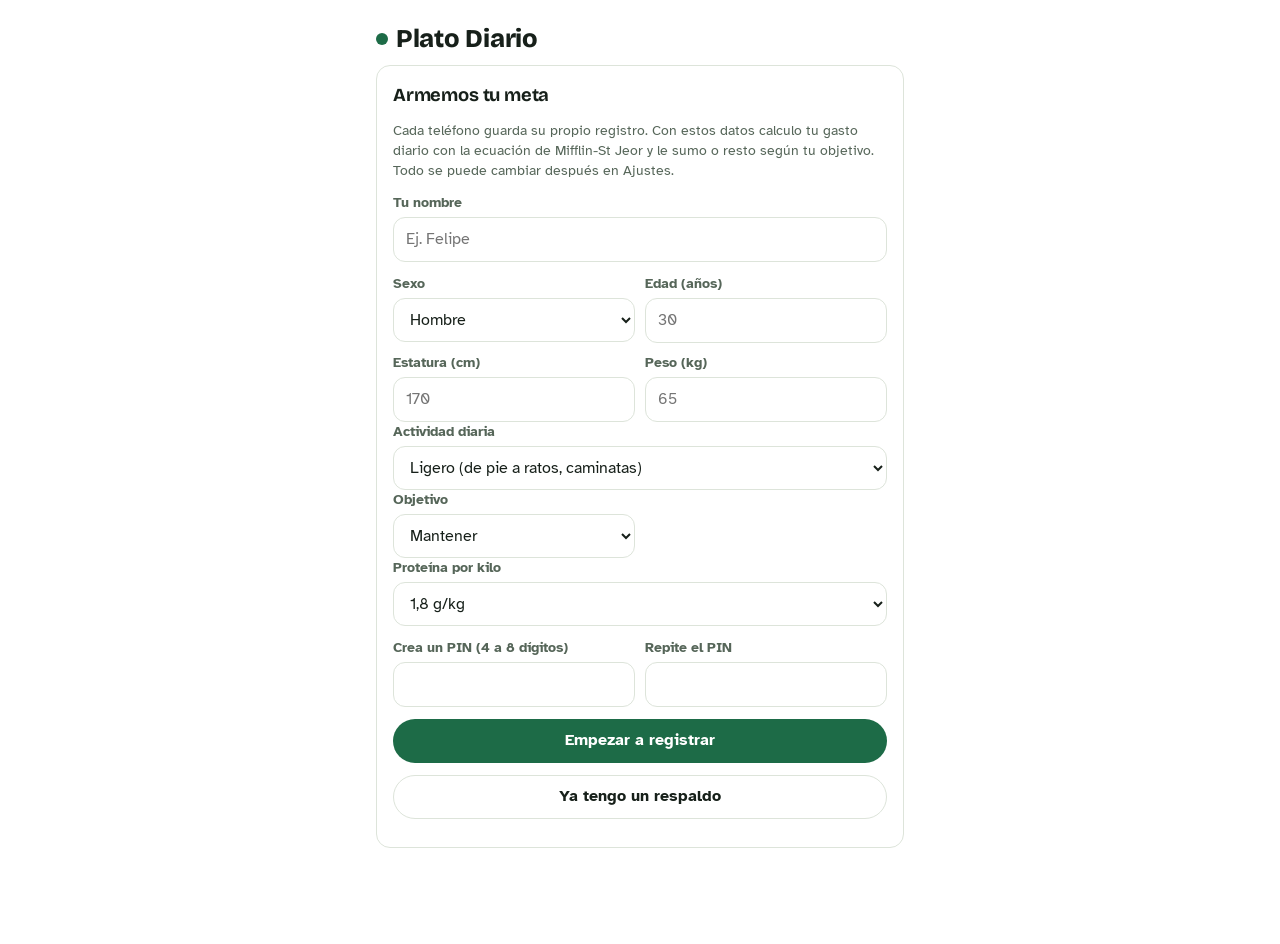
<file: index.html>
<!doctype html>
<html lang="es-CL">
<head>
<meta charset="utf-8">
<meta name="viewport" content="width=device-width,initial-scale=1,viewport-fit=cover">
<title>Plato Diario</title>
<meta name="description" content="Registro diario de comidas, calorías y proteína, con balance según las Guías Alimentarias chilenas.">
<meta name="theme-color" content="#ffffff">
<meta name="color-scheme" content="light only">
<meta name="apple-mobile-web-app-capable" content="yes">
<meta name="mobile-web-app-capable" content="yes">
<meta name="apple-mobile-web-app-title" content="Plato Diario">
<meta name="apple-mobile-web-app-status-bar-style" content="default">
<meta name="format-detection" content="telephone=no">
<link rel="manifest" href="manifest.json">
<link rel="apple-touch-icon" href="icon-180.png">
<link rel="icon" type="image/png" href="icon-192.png">
<link rel="preconnect" href="https://fonts.googleapis.com">
<link rel="preconnect" href="https://fonts.gstatic.com" crossorigin>
<link rel="stylesheet" href="https://fonts.googleapis.com/css2?family=Bricolage+Grotesque:opsz,wght@12..96,500;12..96,700;12..96,800&family=Atkinson+Hyperlegible:wght@400;700&display=swap">
<style>
html{-webkit-tap-highlight-color:transparent}
body{margin:0}
:root{padding-top:env(safe-area-inset-top,0px)}
img{max-width:100%}

/* Layout: una columna tipo libreta de feria, angosta (máx 560px), anillo de calorías arriba, comidas por tiempo chileno, barra de pestañas fija abajo */
:root{
  --bg:#ffffff; --surface:#ffffff; --surface-2:#f0f3ee; --ink:#17201a; --muted:#566659; --line:#dde4da; color-scheme:light;
  --accent:#1d6b47; --accent-ink:#ffffff; --accent-soft:#e3f1e8;
  --prot:#a8345b; --carb:#b07a12; --fat:#5f7d17; --veg:#21804f; --fruit:#cc6a12; --water:#256fa6; --dairy:#6a5aa8;
  --ok:#21804f; --warn:#a5560f; --bad:#b3261e;
  --display:"Bricolage Grotesque","Atkinson Hyperlegible",system-ui,-apple-system,"Segoe UI",sans-serif;
  --body:"Atkinson Hyperlegible",system-ui,-apple-system,"Segoe UI",Roboto,sans-serif;
  --r:14px;
}
*{box-sizing:border-box}
[hidden]{display:none!important}
body{background:var(--bg);color:var(--ink);font-family:var(--body);font-size:16px;line-height:1.45;-webkit-text-size-adjust:100%}
body::before{content:"";position:fixed;inset:0 0 auto;height:env(safe-area-inset-top,0px);z-index:10;background:var(--bg)}
.wrap{max-width:560px;margin:0 auto;padding-left:max(16px,env(safe-area-inset-left,0px));padding-right:max(16px,env(safe-area-inset-right,0px));padding-block:12px calc(96px + env(safe-area-inset-bottom,0px))}
h1,h2,h3{font-family:var(--display);margin:0;text-wrap:balance;letter-spacing:-.01em}
h1{font-size:1.6rem;font-weight:800}
h2{font-size:1.15rem;font-weight:700}
h3{font-size:1rem;font-weight:700}
p{margin:0}
.num{font-variant-numeric:tabular-nums}
.muted{color:var(--muted)}
.small{font-size:.86rem}
.label{font-size:.72rem;text-transform:uppercase;letter-spacing:.08em;color:var(--muted);font-weight:700}
.stack{display:flex;flex-direction:column;gap:12px}
.row{display:flex;align-items:center;gap:8px;flex-wrap:wrap}
.between{justify-content:space-between}
.card{background:var(--surface);border:1px solid var(--line);border-radius:var(--r);padding:16px;min-width:0}
.sec{display:flex;flex-direction:column;gap:10px;min-width:0}
button,input,select,textarea{font:inherit;color:inherit}
button{cursor:pointer;border:0;background:none}
:focus-visible{outline:3px solid var(--accent);outline-offset:2px;border-radius:8px}
.btn{display:inline-flex;align-items:center;justify-content:center;gap:6px;min-height:44px;padding:0 16px;border-radius:999px;font-weight:700;background:var(--surface-2);color:var(--ink)}
.btn.pri{background:var(--accent);color:var(--accent-ink)}
.btn.ghost{background:transparent;border:1px solid var(--line)}
.btn.sm{min-height:34px;padding:0 12px;font-size:.88rem}
.btn.danger{background:transparent;border:1px solid var(--bad);color:var(--bad)}
.btn:disabled{opacity:.5;cursor:default}
.iconbtn{width:40px;height:40px;border-radius:999px;display:inline-flex;align-items:center;justify-content:center;background:var(--surface-2);font-size:1.15rem;font-weight:700;flex:none}
input[type=text],input[type=number],input[type=password],input[type=date],select,textarea{width:100%;min-height:44px;border:1px solid var(--line);border-radius:12px;background:var(--surface);padding:10px 12px}
textarea{resize:vertical;min-height:84px}
.field{display:flex;flex-direction:column;gap:4px;min-width:0}
.field label{font-size:.86rem;color:var(--muted);font-weight:700}
.grid2{display:grid;grid-template-columns:1fr 1fr;gap:10px}
.grid3{display:grid;grid-template-columns:repeat(3,1fr);gap:8px}
@media (max-width:380px){.grid2{grid-template-columns:1fr}}

/* encabezado */
.top{position:sticky;top:env(safe-area-inset-top,0px);z-index:5;background:var(--bg);padding-block:8px;display:flex;align-items:center;justify-content:space-between;gap:8px}
.brand{display:flex;align-items:baseline;gap:8px}
.brand .dot{width:12px;height:12px;border-radius:50%;background:var(--accent);display:inline-block;transform:translateY(-2px)}
.sync{font-size:.74rem;color:var(--muted);text-align:right;max-width:46%}
.brand h1{white-space:nowrap}
.daynav{display:flex;align-items:center;justify-content:space-between;gap:8px}
.daynav .d{font-family:var(--display);font-weight:700;font-size:1.05rem;text-align:center;flex:1}

/* anillo */
.hero{display:grid;grid-template-columns:150px 1fr;gap:16px;align-items:center}
@media (max-width:380px){.hero{grid-template-columns:1fr;justify-items:center}}
.ring{position:relative;width:150px;height:150px}
.ring svg{width:150px;height:150px;transform:rotate(-90deg)}
.ring .c{position:absolute;inset:0;display:flex;flex-direction:column;align-items:center;justify-content:center;text-align:center}
.ring .big{font-family:var(--display);font-size:2rem;font-weight:800;line-height:1}
.macros{display:flex;flex-direction:column;gap:10px;width:100%;min-width:0}
.bar{display:flex;flex-direction:column;gap:3px}
.bar .t{display:flex;justify-content:space-between;font-size:.88rem;gap:8px}
.bar .t span{white-space:nowrap}
.bar .t b{font-weight:700}
.track{height:9px;border-radius:99px;background:var(--surface-2);overflow:hidden}
.fill{height:100%;border-radius:99px;width:0;transition:width .4s ease}
@media (prefers-reduced-motion:reduce){.fill{transition:none}}

/* chips de balance */
.chips{display:flex;flex-wrap:wrap;gap:6px}
.chip{display:inline-flex;align-items:center;gap:6px;padding:6px 10px;border-radius:999px;font-size:.84rem;font-weight:700;background:var(--surface-2);color:var(--ink);border:1px solid transparent}
.chip.ok{background:var(--accent-soft);color:var(--ok)}
.chip .pip{width:8px;height:8px;border-radius:50%;background:currentColor;opacity:.8}
.chip.btnchip{border-color:var(--line);background:var(--surface)}

/* registro */
.composer textarea{border-width:2px}
.composer textarea:focus{border-color:var(--accent)}
.examples{display:flex;gap:6px;flex-wrap:wrap}
.preview{border:2px dashed var(--accent);border-radius:var(--r);padding:12px;display:flex;flex-direction:column;gap:10px;background:var(--surface)}
.pitem{display:grid;grid-template-columns:1fr auto;gap:6px 10px;align-items:center;padding-bottom:10px;border-bottom:1px solid var(--line)}
.pitem:last-of-type{border-bottom:0;padding-bottom:0}
.pitem .nm{font-weight:700;min-width:0}
.stepper{display:flex;align-items:center;gap:4px}
.stepper button{width:32px;height:32px;border-radius:999px;background:var(--surface-2);font-weight:800}
.stepper span{min-width:44px;text-align:center;font-weight:700}
.macline{font-size:.82rem;color:var(--muted);display:flex;gap:10px;flex-wrap:wrap}
.macline .p{color:var(--prot);font-weight:700}
.macline .v{color:var(--veg);font-weight:700}
.macline .f{color:var(--fruit);font-weight:700}

/* comidas */
.meal{display:flex;flex-direction:column;gap:2px}
.meal-h{display:flex;justify-content:space-between;align-items:baseline;padding:6px 0;border-bottom:2px solid var(--ink)}
.entry{display:grid;grid-template-columns:1fr auto;gap:2px 10px;padding:10px 0;border-bottom:1px solid var(--line);text-align:left;width:100%}
.entry .nm{font-weight:700;min-width:0;overflow-wrap:anywhere}
.entry .k{font-weight:700;text-align:right}
.empty{padding:14px;border:1px dashed var(--line);border-radius:12px;color:var(--muted);font-size:.92rem}
.water{display:flex;align-items:center;gap:10px;flex-wrap:wrap}
.glasses{display:flex;gap:4px;flex-wrap:wrap}
.glass{width:20px;height:26px;border:2px solid var(--water);border-top-width:1px;border-radius:2px 2px 6px 6px;position:relative;overflow:hidden}
.glass.on::after{content:"";position:absolute;inset:30% 0 0;background:var(--water);opacity:.75}

/* faltante */
.gap{display:flex;flex-direction:column;gap:8px}
.sug{display:grid;grid-template-columns:1fr auto;gap:4px 10px;align-items:center;padding:10px;border-radius:12px;background:var(--surface-2)}
.idea{padding:12px;border-radius:12px;border:1px solid var(--line);display:flex;flex-direction:column;gap:6px}

/* historial */
.chart{width:100%;overflow-x:auto}
.chart svg{display:block;width:100%;height:auto}
.dayrow{display:grid;grid-template-columns:1fr auto;gap:2px 10px;padding:10px 0;border-bottom:1px solid var(--line);width:100%;text-align:left}
.stat{display:flex;flex-direction:column;gap:2px;padding:10px;border-radius:12px;background:var(--surface-2)}
.stat .v{font-family:var(--display);font-weight:800;font-size:1.35rem}

/* alimentos */
.food{display:grid;grid-template-columns:1fr auto;gap:2px 10px;padding:10px 0;border-bottom:1px solid var(--line);align-items:center}
.tag{font-size:.7rem;font-weight:700;padding:2px 7px;border-radius:99px;background:var(--surface-2);color:var(--muted);text-transform:uppercase;letter-spacing:.06em}

/* pestañas */
.tabs{position:fixed;left:0;right:0;bottom:0;z-index:8;background:var(--surface);border-top:1px solid var(--line);padding-bottom:env(safe-area-inset-bottom,0px);padding-left:env(safe-area-inset-left,0px);padding-right:env(safe-area-inset-right,0px)}
.tabs .in{max-width:560px;margin:0 auto;display:grid;grid-template-columns:repeat(5,1fr)}
.tabs button{min-height:58px;display:flex;flex-direction:column;align-items:center;justify-content:center;gap:2px;font-size:.72rem;font-weight:700;color:var(--muted)}
.tabs button[aria-current="page"]{color:var(--accent)}
.tabs svg{width:22px;height:22px;fill:none;stroke:currentColor;stroke-width:2;stroke-linecap:round;stroke-linejoin:round}

/* hojas y bloqueo */
.sheet-bg{position:fixed;inset:0;z-index:20;background:rgba(0,0,0,.45);display:flex;align-items:flex-end;justify-content:center}
.sheet{background:var(--surface);width:100%;max-width:560px;border-radius:18px 18px 0 0;padding:18px max(16px,env(safe-area-inset-right,0px)) calc(18px + env(safe-area-inset-bottom,0px)) max(16px,env(safe-area-inset-left,0px));max-height:88vh;overflow:auto;display:flex;flex-direction:column;gap:12px}
.lock{position:fixed;inset:0;z-index:30;background:var(--bg);display:flex;align-items:center;justify-content:center;padding:24px max(16px,env(safe-area-inset-right,0px)) 24px max(16px,env(safe-area-inset-left,0px))}
.lock .box{width:100%;max-width:340px;display:flex;flex-direction:column;gap:14px;text-align:center}
.pinput{font-size:1.6rem!important;text-align:center;letter-spacing:.5em;font-variant-numeric:tabular-nums}
.toast{position:fixed;left:50%;bottom:calc(76px + env(safe-area-inset-bottom,0px));transform:translateX(-50%);background:var(--ink);color:var(--bg);padding:10px 16px;border-radius:999px;font-weight:700;font-size:.9rem;z-index:40;max-width:calc(100% - 32px);text-align:center}
.err{color:var(--bad);font-weight:700;font-size:.9rem}
.note{font-size:.84rem;color:var(--muted);border-left:3px solid var(--line);padding-left:10px}
details summary{cursor:pointer;font-weight:700}
.spinner{display:inline-block;width:16px;height:16px;border:2px solid currentColor;border-right-color:transparent;border-radius:50%;animation:sp 1s linear infinite}
@keyframes sp{to{transform:rotate(360deg)}}
@media (prefers-reduced-motion:reduce){.spinner{animation:none}}
.photo-label{position:relative;overflow:hidden}
.photo-label input{position:absolute;inset:0;opacity:0;cursor:pointer}

/* agregados v2 */
.install{display:flex;gap:10px;align-items:flex-start;padding:12px 14px;border-radius:var(--r);background:var(--accent-soft);color:var(--ink);font-size:.9rem}
.install b{color:var(--accent)}
.install button{margin-left:auto;flex:none}
.unk{display:flex;flex-wrap:wrap;gap:6px;align-items:center}
.chip.warn{background:transparent;border:1px dashed var(--warn);color:var(--warn)}
.plan{display:flex;flex-direction:column;gap:8px}
.opt{padding:12px;border-radius:12px;background:var(--surface-2);display:flex;flex-direction:column;gap:6px}
.opt ul{margin:0;padding-left:18px;font-size:.92rem}
.opt li{margin:1px 0}
.tip{font-size:.9rem;padding:10px 12px;border-radius:12px;border:1px solid var(--line);background:var(--surface)}
.seg{display:flex;gap:6px;flex-wrap:wrap}
.seg button{min-height:34px;padding:0 12px;border-radius:999px;border:1px solid var(--line);font-weight:700;font-size:.86rem}
.seg button[aria-pressed="true"]{background:var(--ink);color:var(--bg);border-color:var(--ink)}
.update{position:fixed;left:50%;top:calc(env(safe-area-inset-top,0px) + 8px);transform:translateX(-50%);z-index:45;background:var(--accent);color:var(--accent-ink);border-radius:999px;padding:10px 16px;font-weight:700;box-shadow:0 4px 18px rgba(0,0,0,.2)}
.sellos{display:flex;gap:4px;flex-wrap:wrap;margin-top:4px}
.sello{display:inline-flex;align-items:center;justify-content:center;text-align:center;width:46px;height:46px;background:#111;color:#fff;font-size:.5rem;line-height:1.05;font-weight:800;letter-spacing:.01em;clip-path:polygon(30% 0,70% 0,100% 30%,100% 70%,70% 100%,30% 100%,0 70%,0 30%);padding:4px;outline:1px solid var(--line)}
.altsel{margin-top:6px;min-height:34px!important;padding:4px 8px!important;font-size:.85rem;width:100%}
.pan{display:flex;flex-direction:column}
.prow{display:grid;grid-template-columns:auto 1fr auto;gap:10px;align-items:center;padding:10px 0;border-bottom:1px solid var(--line)}
.prow:last-child{border-bottom:0}
.prow .nm{font-weight:700;min-width:0;overflow-wrap:anywhere}
.st{min-height:30px;padding:0 10px;border-radius:999px;font-size:.78rem;font-weight:700;border:1px solid var(--line);background:var(--surface)}
.st.hay{background:var(--accent-soft);color:var(--ok);border-color:transparent}
.st.poco{background:#fdf1e4;color:var(--warn);border-color:transparent}
.chk{width:24px;height:24px;accent-color:var(--accent)}
.prow.done .nm{text-decoration:line-through;color:var(--muted)}
.xbtn{width:34px;height:34px;border-radius:999px;background:var(--surface-2);font-weight:800;color:var(--muted)}
.dayplan{display:flex;flex-direction:column;gap:6px}
.dayplan .ml{display:grid;grid-template-columns:84px 1fr;gap:8px;font-size:.9rem;padding:6px 0;border-top:1px solid var(--line)}
.dayplan .ml:first-of-type{border-top:0}
.have{color:var(--ok);font-weight:700}
.miss{color:var(--warn);font-weight:700}
.linkbtn{color:var(--accent);font-weight:700;text-decoration:underline;padding:6px}
</style>
</head>
<body>
<div class="wrap">
  <header class="top">
    <div class="brand"><span class="dot" aria-hidden="true"></span><h1>Plato Diario</h1></div>
    <div class="sync" id="hello"></div>
  </header>

  <!-- PRIMER USO -->
  <section id="vSetup" class="stack" hidden>
    <div class="card stack">
      <h2>Armemos tu meta</h2>
      <p class="muted small">Cada teléfono guarda su propio registro. Con estos datos calculo tu gasto diario con la ecuación de Mifflin-St Jeor y le sumo o resto según tu objetivo. Todo se puede cambiar después en Ajustes.</p>
      <div class="field"><label for="sNombre">Tu nombre</label><input id="sNombre" type="text" autocomplete="given-name" placeholder="Ej. Felipe"></div>
      <div id="setupForm"></div>
      <div class="grid2">
        <div class="field"><label for="sPin">Crea un PIN (4 a 8 dígitos)</label><input id="sPin" type="password" inputmode="numeric" autocomplete="new-password" maxlength="8"></div>
        <div class="field"><label for="sPin2">Repite el PIN</label><input id="sPin2" type="password" inputmode="numeric" autocomplete="new-password" maxlength="8"></div>
      </div>
      <p id="setupErr" class="err" hidden></p>
      <button class="btn pri" id="setupGo">Empezar a registrar</button>
      <label class="btn ghost photo-label">Ya tengo un respaldo<input type="file" id="setupBk" accept="application/json,.json"></label>
      <div id="setupBkBox"></div>
    </div>
  </section>

  <!-- HOY -->
  <section id="vHoy" class="stack" hidden>
    <div class="install" id="installTip" hidden>
      <div>Para instalarla, toca <b>Compartir</b> en Safari y luego <b>Añadir a pantalla de inicio</b>. Así se abre como app y funciona sin internet.</div>
      <button class="iconbtn" id="installX" aria-label="Cerrar aviso">×</button>
    </div>
    <div class="daynav">
      <button class="iconbtn" id="dPrev" aria-label="Día anterior">‹</button>
      <div class="d" id="dLbl"></div>
      <button class="iconbtn" id="dNext" aria-label="Día siguiente">›</button>
    </div>

    <div class="card">
      <div class="hero">
        <div class="ring" id="ring"></div>
        <div class="macros" id="macros"></div>
      </div>
    </div>

    <div class="chips" id="balance" aria-label="Balance del día"></div>

    <div class="card stack composer">
      <div class="row between">
        <h2>¿Qué comiste?</h2>
        <select id="mealSel" aria-label="Tiempo de comida" style="width:auto;min-height:36px;padding:4px 10px"></select>
      </div>
      <textarea id="inTxt" placeholder="Ej. 2 huevos revueltos en agua y un pan ciabatta con palta" autocapitalize="sentences"></textarea>
      <div class="row">
        <button class="btn pri" id="btnParse">Calcular</button>
        <button class="btn ghost" id="btnManual">A mano</button>
      </div>
      <div class="examples" id="recents"></div>
      <div id="preview"></div>
    </div>

    <div class="card gap" id="gapCard"></div>

    <div class="card stack">
      <div class="row between"><h2>Agua</h2><span class="small muted num" id="aguaLbl"></span></div>
      <div class="water">
        <button class="iconbtn" id="aMinus" aria-label="Quitar un vaso">−</button>
        <div class="glasses" id="glasses"></div>
        <button class="iconbtn" id="aPlus" aria-label="Sumar un vaso">+</button>
      </div>
    </div>

    <div class="card stack">
      <div class="row between"><h2>Ejercicio</h2><span class="small muted num" id="exTot"></span></div>
      <div class="grid2">
        <div class="field"><label for="exA">Actividad</label><select id="exA"></select></div>
        <div class="field"><label for="exMin">Minutos</label><input id="exMin" type="number" inputmode="numeric" min="1" max="600" placeholder="30"></div>
      </div>
      <div class="grid2" id="exCinta">
        <div class="field"><label for="exVel">Velocidad (km/h)</label><input id="exVel" type="text" inputmode="decimal" placeholder="5"></div>
        <div class="field"><label for="exInc">Inclinación (%)</label><input id="exInc" type="text" inputmode="decimal" placeholder="0"></div>
      </div>
      <div class="field" id="exMet" hidden><label for="exInt">Intensidad</label><select id="exInt"></select></div>
      <div class="field" id="exKf" hidden><label for="exK">Kcal que marcó tu reloj o la máquina</label><input id="exK" type="number" inputmode="numeric" min="1"></div>
      <p class="small muted" id="exEst"></p>
      <button class="btn pri" id="exAdd">Registrar ejercicio</button>
      <div class="examples" id="exSug"></div>
      <div class="pan" id="exList"></div>
      <div id="exWeek"></div>
    </div>

    <div class="stack" id="meals"></div>
  </section>

  <!-- DESPENSA -->
  <section id="vDesp" class="stack" hidden>
    <div class="seg" id="dSeg" role="tablist">
      <button data-d="tengo" aria-pressed="true">Lo que tengo</button><button data-d="compras" aria-pressed="false">Compras</button><button data-d="menu" aria-pressed="false">Menú de la semana</button>
    </div>
    <div id="dTengo" class="stack">
      <div class="card stack">
        <h2>Despensa y refrigerador</h2>
        <p class="small muted">Escribe lo que tienes, como "pechuga de pollo, arroz, brócoli, leche protein soprole". El planificador arma tus comidas con esto primero.</p>
        <textarea id="dIn" placeholder="Ej. huevos, marraqueta, palta, avena, yogurt protein soprole"></textarea>
        <div class="row"><select id="dLoc" aria-label="Dónde lo guardas" style="width:auto"><option value="auto">Ubicación automática</option><option value="despensa">Despensa</option><option value="refri">Refrigerador</option><option value="congelador">Congelador</option></select><button class="btn pri" id="dAdd">Agregar</button></div>
        <p class="small muted" id="dMsg"></p>
      </div>
      <div id="dList" class="stack"></div>
    </div>
    <div id="dCompras" class="stack" hidden>
      <div class="card stack">
        <h2>Lista de compras</h2>
        <textarea id="cIn" placeholder="Ej. 1 kg de pechuga, 12 huevos, espinaca, yogurt protein soprole"></textarea>
        <div class="row"><button class="btn pri" id="cAdd">Agregar</button><button class="btn ghost" id="cDone">Pasar lo marcado a la despensa</button><button class="btn ghost" id="cClear">Borrar lo marcado</button></div>
        <p class="small muted" id="cMsg"></p>
      </div>
      <div id="cList" class="stack"></div>
    </div>
    <div id="dMenu" class="stack" hidden>
      <div class="card stack">
        <h2>Menú de la semana</h2>
        <p class="small muted">Arma 7 días de comidas para tus metas, usando primero lo que tienes. Lo que falte lo puedes mandar a la lista de compras.</p>
        <label class="row" for="mStrict"><input type="checkbox" id="mStrict" style="width:22px;height:22px"> Solo con lo que tengo</label>
        <div class="row"><button class="btn pri" id="mGo">Armar menú</button><button class="btn ghost" id="mShop" hidden>Agregar lo que falta a compras</button></div>
        <p class="small muted" id="mMsg"></p>
      </div>
      <div id="mList" class="stack"></div>
    </div>
  </section>

  <!-- HISTORIAL -->
  <section id="vHist" class="stack" hidden>
    <div class="card stack">
      <div class="row between"><h2>Últimos 14 días</h2><span class="small muted">calorías vs meta</span></div>
      <div class="chart" id="histChart"></div>
    </div>
    <div class="grid2" id="weekStats"></div>
    <div class="card stack">
      <div class="row between"><h2>Peso</h2><span class="small muted" id="pesoLbl"></span></div>
      <div class="chart" id="pesoChart"></div>
      <div class="row" style="flex-wrap:nowrap">
        <input id="pesoIn" type="number" inputmode="decimal" step="0.1" min="30" max="250" placeholder="kg de hoy" aria-label="Peso de hoy en kilos">
        <button class="btn pri" id="pesoGo">Registrar</button>
      </div>
      <p class="note">Tu peso más reciente reemplaza el del perfil y la meta se recalcula sola.</p>
    </div>
    <div class="card">
      <h2 style="margin-bottom:6px">Días</h2>
      <div id="dayList"></div>
    </div>
  </section>

  <!-- ALIMENTOS -->
  <section id="vAlim" class="stack" hidden>
    <div class="card stack">
      <h2>Alimentos</h2>
      <p class="small muted">Porciones típicas chilenas y productos de marca con los valores de su etiqueta. Lo que agregas a mano o corriges queda como tuyo y la app lo reconoce la próxima vez que lo escribas.</p>
      <input id="fSearch" type="text" placeholder="Buscar: marraqueta, pechuga, brócoli…" aria-label="Buscar alimento">
      <div class="seg" id="fFilter">
        <button data-f="all" aria-pressed="true">Todos</button><button data-f="marca" aria-pressed="false">Marcas</button><button data-f="mio" aria-pressed="false">Míos</button><button data-f="learn" aria-pressed="false">Palabras aprendidas</button>
      </div>
      <div id="foodList"></div>
    </div>
  </section>

  <!-- AJUSTES -->
  <section id="vAjus" class="stack" hidden>
    <div class="card stack">
      <h2>Perfil y meta</h2>
      <div class="field"><label for="aNombre">Nombre</label><input id="aNombre" type="text"></div>
      <div id="perfForm"></div>
      <div id="metaBox" class="stack"></div>
      <button class="btn pri" id="perfSave">Guardar perfil</button>
    </div>
    <div class="card stack">
      <h2>Ejercicio</h2>
      <label class="row" for="cfgEjSuma"><input type="checkbox" id="cfgEjSuma" style="width:22px;height:22px"> <span>Sumar lo que quemo con ejercicio a la meta de calorías del día</span></label>
      <p class="small muted">Si quieres bajar de peso, déjalo apagado. El ejercicio aumenta el déficit y lo acelera, y tu meta ya considera tu actividad diaria. Si quieres subir o mantener, enciéndelo para comer lo que gastaste.</p>
      <div class="field"><label for="cfgEjMeta">Meta semanal</label><select id="cfgEjMeta"><option value="150">150 minutos</option><option value="200">200 minutos</option><option value="250">250 minutos</option><option value="300">300 minutos</option></select></div>
    </div>
    <div class="card stack">
      <h2>PIN</h2>
      <div class="grid2">
        <div class="field"><label for="pOld">PIN actual</label><input id="pOld" type="password" inputmode="numeric" maxlength="8"></div>
        <div class="field"><label for="pNew">PIN nuevo</label><input id="pNew" type="password" inputmode="numeric" maxlength="8"></div>
      </div>
      <button class="btn" id="pinSave">Cambiar PIN</button>
      <p id="pinMsg" class="small" hidden></p>
    </div>
    <div class="card stack">
      <h2>Respaldo</h2>
      <p class="small muted">Tus datos viven solo en este teléfono. Haz un respaldo cada cierto tiempo y guárdalo en Archivos o mándatelo por AirDrop o WhatsApp.</p>
      <div class="row">
        <button class="btn" id="bkOut">Guardar respaldo</button>
        <label class="btn ghost photo-label">Restaurar respaldo<input type="file" id="bkIn" accept="application/json,.json"></label>
      </div>
      <p class="small muted" id="bkLast"></p>
      <div id="bkBox"></div>
    </div>
    <div class="card stack">
      <h2>Instalar en otro iPhone</h2>
      <ol class="small" style="margin:0;padding-left:20px">
        <li>Abre en Safari la dirección <b id="appUrl"></b></li>
        <li>Toca Compartir y luego "Añadir a pantalla de inicio".</li>
        <li>Ábrela desde el ícono y crea el perfil y el PIN de esa persona.</li>
      </ol>
      <p class="small muted">Cada teléfono lleva su propio registro y su propio PIN.</p>
    </div>
    <div class="card stack">
      <h2>De dónde salen las metas</h2>
      <div class="small stack">
        <p><b>Calorías.</b> Gasto en reposo por Mifflin-St Jeor por el factor de actividad. Para subir de peso se suman entre 250 y 500 kcal y para bajar se restan.</p>
        <p><b>Proteína.</b> 1,6 a 2,2 g por kilo de peso al día cuando la idea es ganar masa. Por defecto uso 1,8 g/kg.</p>
        <p><b>Grasas y carbohidratos.</b> Grasas al 28% de las calorías y el resto, carbohidratos.</p>
        <p><b>Balance.</b> Guías Alimentarias para la Población Chilena (Ministerio de Salud, 2013): 5 porciones de verduras y frutas de distintos colores cada día, 3 porciones de lácteos bajos en grasa, legumbres al menos 2 veces por semana, pescado al menos 2 veces por semana y 6 a 8 vasos de agua.</p>
        <p><b>Ejercicio.</b> La caminadora se calcula con las ecuaciones metabólicas del American College of Sports Medicine (ACSM), según velocidad, inclinación y tu peso. Las demás actividades usan los METs del Compendio de Actividades Físicas (2011). La meta semanal sigue las Directrices de la OMS sobre actividad física (2020), que recomiendan entre 150 y 300 minutos semanales de actividad moderada, y las Guías Alimentarias, que piden actividad física diaria. Las kcal son estimadas y la pantalla de la máquina puede marcar hasta un 20% más o menos.</p>
        <p><b>Fibra.</b> 14 g por cada 1.000 kcal, con un mínimo de 25 g.</p>
        <p><b>Etiquetas.</b> Para productos envasados, revisa la tabla nutricional que exige el Reglamento Sanitario de los Alimentos (DS 977/96) y los sellos "ALTO EN" de la Ley 20.606 y su reglamento (DS 13/2015). Entre dos productos parecidos, prefiere el que tiene menos sellos.</p>
        <p><b>Cómo calcula.</b> Todo se calcula dentro del teléfono, sin internet. Los valores son aproximados por porción típica y sirven para orientarte. No reemplazan la indicación de un nutricionista.</p>
      </div>
    </div>
    <div class="card stack">
      <h2>Borrar todo</h2>
      <div id="wipeBox"><button class="btn danger" id="wipe1">Borrar todos mis datos</button></div>
      <p class="small muted" id="verLbl"></p>
    </div>
  </section>
</div>

<nav class="tabs" aria-label="Secciones">
  <div class="in">
    <button data-tab="hoy" aria-current="page"><svg viewBox="0 0 24 24"><circle cx="12" cy="12" r="8"/><path d="M12 8v4l3 2"/></svg>Hoy</button>
    <button data-tab="desp"><svg viewBox="0 0 24 24"><path d="M5 8h14l-1.2 11.2a2 2 0 0 1-2 1.8H8.2a2 2 0 0 1-2-1.8zM9 8V6a3 3 0 0 1 6 0v2"/></svg>Despensa</button>
    <button data-tab="hist"><svg viewBox="0 0 24 24"><path d="M4 20V10M10 20V4M16 20v-7M22 20H2"/></svg>Historial</button>
    <button data-tab="alim"><svg viewBox="0 0 24 24"><path d="M3 11h18a9 9 0 0 1-18 0zM12 3c0 3 3 3 3 6M8 5c0 2 2 2 2 4"/></svg>Alimentos</button>
    <button data-tab="ajus"><svg viewBox="0 0 24 24"><circle cx="12" cy="12" r="3"/><path d="M12 2v3M12 19v3M2 12h3M19 12h3M4.9 4.9l2.1 2.1M17 17l2.1 2.1M4.9 19.1 7 17M17 7l2.1-2.1"/></svg>Ajustes</button>
  </div>
</nav>

<div id="lock" class="lock" hidden>
  <div class="box">
    <div class="brand" style="justify-content:center"><span class="dot" aria-hidden="true"></span><h1>Plato Diario</h1></div>
    <p class="muted" id="lockHello">Ingresa tu PIN</p>
    <input id="lockIn" class="pinput" type="password" inputmode="numeric" autocomplete="current-password" maxlength="8" aria-label="PIN">
    <button class="btn pri" id="lockGo">Entrar</button>
    <p id="lockErr" class="err" hidden>PIN incorrecto</p>
    <button class="linkbtn" id="lockForgot">Olvidé mi PIN</button>
    <div id="forgotBox"></div>
  </div>
</div>

<div id="sheetHost"></div>
<div id="toastHost"></div>
<div id="updHost"></div>
<script>
"use strict";
/* Base de alimentos: nombre | alias | porción | gramos | kcal | prot | carb | grasa | fibra | verduras | frutas | lácteos | flags
   Valores aproximados por porción típica chilena. flags: leg, pes, fry, cnt4, <medida><factor> */
const BASE_TXT=`
Huevo (revuelto en agua, duro o a la copa)|huevo,huevos,huevo revuelto,huevos revueltos,huevo duro,huevos duros,huevo a la copa,huevo pochado,huevo de campo,huevos de campo|1 unidad (50 g)|50|72|6.3|0.4|4.8|0|0|0|0|sP
Huevo frito|huevo frito,huevos fritos,huevo revuelto con aceite|1 unidad con aceite|55|110|6.3|0.4|9|0|0|0|0|
Clara de huevo|clara,claras,clara de huevo|1 clara|33|17|3.6|0.2|0|0|0|0|0|
Leche descremada|leche,leche descremada|1 taza (200 ml)|200|70|6.8|10|0.2|0|0|0|1|vaso1
Leche semidescremada|leche semidescremada|1 taza (200 ml)|200|92|6.6|9.8|3|0|0|0|1|vaso1
Leche entera|leche entera|1 taza (200 ml)|200|124|6.4|9.6|6.6|0|0|0|1|vaso1
Leche chocolatada|leche chocolatada,leche con chocolate|1 caja (200 ml)|200|150|6|22|4|0.5|0|0|1|
Yogur natural|yogur,yogurt,yoghurt,yogur natural|1 unidad (125 g)|125|80|4.5|6|4|0|0|0|1|
Yogur proteico|yogur proteico,yogurt proteico,yogur protein,yogurt protein,protein yogurt|1 unidad (155 g)|155|100|15|9|0.3|0|0|0|1|sP
Quesillo|quesillo|1 trozo (50 g)|50|85|8|1.5|5.5|0|0|0|1|lamina0.5
Queso fresco|queso fresco|1 trozo (50 g)|50|110|9|1.5|7.5|0|0|0|1|
Queso laminado (gauda o mantecoso)|queso,queso gauda,queso mantecoso,queso laminado,lamina de queso|1 lámina (20 g)|20|70|5|0.3|5.4|0|0|0|0.5|
Queso cottage|cottage,queso cottage|1/2 taza (110 g)|110|100|12|3.5|4.5|0|0|0|1|sP
Mantequilla|mantequilla,margarina|1 cucharadita (5 g)|5|36|0|0|4|0|0|0|0|cda3,cucharada3
Marraqueta|marraqueta,pan batido,pan frances,pan,pancito|1 unidad (100 g)|100|270|8.5|56|1.5|2.5|0|0|0|sC
Hallulla|hallulla,dobladita|1 unidad (80 g)|80|245|6.4|42|5.5|1.8|0|0|0|
Pan ciabatta|ciabatta,pan ciabatta,chapata|1 unidad (80 g)|80|215|7.5|40|2.5|1.8|0|0|0|
Pan de molde integral|pan integral,pan de molde integral,pan molde integral,rebanada integral|1 rebanada (30 g)|30|75|3.5|12.5|1|2|0|0|0|
Pan de molde blanco|pan de molde,pan molde,rebanada de pan|1 rebanada (25 g)|25|67|2.2|12.5|0.9|0.6|0|0|0|
Pan pita|pan pita,pita|1 unidad (60 g)|60|165|5.5|33|0.7|1.3|0|0|0|
Tortilla de trigo|tortilla de trigo,wrap,tortilla mexicana,tortilla|1 unidad (40 g)|40|120|3.3|20|3|1.2|0|0|0|
Avena|avena|1/2 taza (40 g)|40|150|5.3|27|2.6|4|0|0|0|sC,taza2
Granola|granola|1/2 taza (50 g)|50|230|5.5|32|9|3.5|0|0|0|taza2
Cereal de desayuno|cereal,cereales,corn flakes,chocapic|1 taza (30 g)|30|115|2|25|0.8|1|0|0|0|
Galletas de agua|galletas de agua,galleta de agua,galletas soda|4 unidades (25 g)|25|110|2.5|17|3.5|0.8|0|0|0|
Galletas dulces|galleta,galletas,galletas dulces,triton,oreo|3 unidades (30 g)|30|145|1.8|21|6|0.6|0|0|0|
Arroz blanco|arroz,arroz blanco,arroz graneado|1 taza cocida (160 g)|160|205|4.2|45|0.4|0.6|0|0|0|sC,plato1.5
Arroz integral|arroz integral|1 taza cocida (195 g)|195|218|4.5|46|1.6|3.5|0|0|0|plato1.5
Fideos|fideos,tallarines,tallarin,pasta,spaghetti,espagueti,espirales,corbatas|1 taza cocida (140 g)|140|220|8|43|1.3|2.5|0|0|0|sC,plato1.5
Quínoa|quinoa|1 taza cocida (185 g)|185|222|8|39|3.6|5|0|0|0|sC,plato1.5
Papa cocida|papa,papas,papa cocida,papas cocidas,papa al horno,papas al horno|1 unidad mediana (150 g)|150|116|2.5|26|0.2|2.7|0|0|0|sC
Puré de papas|pure,pure de papas|1 taza (210 g)|210|215|4|35|7|3|0|0|0|plato1.5
Papas fritas|papas fritas,papitas fritas|1 porción mediana (120 g)|120|365|4|44|19|4|0|0|0|
Choclo|choclo|1 taza (150 g)|150|135|4.8|29|1.8|3.5|0|0|0|
Camote|camote|1 unidad (130 g)|130|112|2|26|0.1|3.9|0|0|0|
Pechuga de pollo|pechuga,pechuga de pollo,pollo,pollo a la plancha,filete de pollo,pollo al horno,pollo cocido,pollo desmenuzado|1 filete (150 g cocido)|150|248|46|0|5.4|0|0|0|0|sP,fry
Trutro de pollo|trutro,trutro de pollo,pierna de pollo,pollo asado,trutro entero|1 trutro (120 g sin hueso)|120|250|28|0|15|0|0|0|0|fry
Pavo|pavo,pechuga de pavo,filete de pavo|150 g cocido|150|220|45|0|3|0|0|0|0|sP
Carne molida|carne molida,molida,carne molida 5%|150 g cocida|150|255|39|0|10.5|0|0|0|0|sP
Bistec (posta o asiento)|bistec,posta,carne,filete de vacuno,asiento,carne de vacuno,carne a la plancha,palanca|1 bistec (150 g cocido)|150|270|45|0|9.5|0|0|0|0|sP,fry
Asado (lomo vetado, entraña)|lomo vetado,asado,entrana,lomo liso,costillar,plateada|150 g cocido|150|405|38|0|27|0|0|0|0|
Chuleta de cerdo|chuleta,chuleta de cerdo,cerdo,lomo de cerdo|1 chuleta (130 g cocida)|130|290|32|0|17.5|0|0|0|0|fry
Salmón|salmon,filete de salmon|1 filete (150 g cocido)|150|310|33|0|19|0|0|0|0|pes,sP
Merluza o reineta|merluza,reineta,pescado,congrio,tilapia,pescado a la plancha|1 filete (150 g cocido)|150|165|34|0|2.5|0|0|0|0|pes,sP,fry
Jurel en lata|jurel,jurel en lata|1/2 lata escurrida (110 g)|110|170|25|0|7.5|0|0|0|0|pes,sP,lata2
Atún al agua|atun,atun al agua,lata de atun|1 lata escurrida (120 g)|120|130|29|0|1|0|0|0|0|pes,sP
Atún en aceite|atun en aceite|1 lata escurrida (120 g)|120|235|31|0|12|0|0|0|0|pes
Jamón de pavo|jamon,jamon de pavo,jamon pierna,lamina de jamon,jamon acaramelado|1 lámina (15 g)|15|17|2.8|0.5|0.4|0|0|0|0|
Vienesa|vienesa,salchicha|1 unidad (40 g)|40|105|4.5|1.5|9|0|0|0|0|
Longaniza o chorizo|longaniza,chorizo,choripan|1 unidad (80 g)|80|260|12|1.5|23|0|0|0|0|
Tofu|tofu|100 g|100|144|15.5|3.5|8.7|2|0|0|0|
Proteína en polvo|proteina,whey,batido de proteina,scoop,proteina en polvo,shake de proteina|1 scoop (30 g)|30|120|24|3|1.5|0|0|0|0|sP
Lentejas|lentejas,lenteja|1 taza cocida (200 g)|200|230|18|40|0.8|15.6|0|0|0|leg,sP,plato1.5
Porotos|porotos,porotos negros,porotos granados,frijoles,porotos burros|1 taza cocida (180 g)|180|225|15|40|0.9|13|0|0|0|leg,plato1.5
Garbanzos|garbanzos,garbanzo|1 taza cocida (165 g)|165|270|14.5|45|4.2|12.5|0|0|0|leg,plato1.5
Hummus|hummus|2 cucharadas (30 g)|30|80|2.4|4.3|6|1.8|0|0|0|leg
Arvejas|arvejas,arveja|1/2 taza (80 g)|80|62|4.1|11|0.3|4.4|1|0|0|
Lechuga|lechuga,ensalada de lechuga|1 taza (50 g)|50|8|0.7|1.5|0.1|1|1|0|0|sV,plato2
Tomate|tomate,ensalada de tomate,tomate cherry,tomates cherry|1 unidad (120 g)|120|22|1|4.7|0.2|1.4|1|0|0|sV
Ensalada chilena|ensalada chilena|1 taza, tomate y cebolla (150 g)|150|35|1.4|7.5|0.2|1.8|1.5|0|0|sV,plato1.5
Ensalada mixta|ensalada,ensalada mixta,ensalada verde,ensaladas|1 plato, sin aliño (150 g)|150|35|2|6.5|0.3|2.5|1.5|0|0|sV
Zanahoria|zanahoria,ensalada de zanahoria,zanahoria rallada|1 unidad (80 g)|80|33|0.7|7.7|0.2|2.2|1|0|0|sV
Brócoli|brocoli|1 taza cocida (155 g)|155|55|3.7|11|0.6|5|2|0|0|sV
Coliflor|coliflor|1 taza cocida (125 g)|125|29|2.3|5|0.6|2.9|2|0|0|sV
Zapallo italiano|zapallo italiano,zucchini|1 unidad (200 g)|200|34|2.4|6.2|0.6|2|2|0|0|sV
Zapallo|zapallo,zapallo camote|1 taza cocido (200 g)|200|80|1.8|20|0.2|5|1|0|0|
Espinaca|espinaca|1 taza cocida (180 g)|180|41|5.3|6.8|0.5|4.3|2|0|0|sV
Acelga|acelga|1 taza cocida (175 g)|175|35|3.3|7|0.1|3.7|2|0|0|
Betarraga|betarraga,ensalada de betarraga|1/2 taza (85 g)|85|37|1.4|8.5|0.2|1.7|1|0|0|
Pepino|pepino,ensalada de pepino|1 taza (120 g)|120|18|0.8|4.3|0.1|0.6|1|0|0|sV
Porotos verdes|porotos verdes,vainitas|1 taza cocida (125 g)|125|44|2.4|10|0.3|4|2|0|0|sV
Pimentón|pimenton|1/2 unidad (80 g)|80|22|0.8|4.8|0.2|1.7|1|0|0|
Champiñones|champinones,champinon,hongos|1 taza (90 g)|90|20|2.8|3|0.3|0.9|1|0|0|
Cebolla|cebolla|1/2 unidad (60 g)|60|24|0.7|5.6|0|1|0.5|0|0|
Repollo|repollo,ensalada de repollo|1 taza (90 g)|90|22|1.1|5|0.1|2.3|1|0|0|
Apio|apio|1 taza (100 g)|100|16|0.7|3|0.2|1.6|1|0|0|
Verduras salteadas|verduras salteadas,salteado de verduras,wok de verduras,verduras al vapor,verduras|1 taza (150 g)|150|90|3|10|4.5|3.5|1.5|0|0|sV
Palta|palta,aguacate|1/4 de palta (40 g)|40|64|0.8|3.4|5.9|2.7|0|0|0|cnt4
Manzana|manzana,manzana verde,manzana roja|1 unidad (150 g)|150|78|0.4|21|0.3|3.6|0|1|0|sF
Plátano|platano,banana,banano|1 unidad (120 g)|120|107|1.3|27|0.4|3.1|0|1|0|sF
Naranja|naranja|1 unidad (150 g)|150|71|1.4|18|0.2|3.6|0|1|0|sF
Mandarina|mandarina,clementina|1 unidad (80 g)|80|43|0.7|11|0.2|1.4|0|0.5|0|
Pera|pera|1 unidad (170 g)|170|97|0.6|26|0.2|5.3|0|1|0|sF
Kiwi|kiwi,kiwi gold|1 unidad (75 g)|75|46|0.9|11|0.4|2.3|0|1|0|sF
Frutillas|frutillas,frutilla|1 taza (150 g)|150|48|1|11.5|0.5|3|0|1|0|sF
Uvas|uvas,uva,uva verde,uva morada|1 taza (150 g)|150|104|1.1|27|0.2|1.4|0|1|0|
Durazno|durazno,nectarin|1 unidad (150 g)|150|59|1.4|14|0.4|2.3|0|1|0|
Arándanos|arandanos,arandano|1 taza (140 g)|140|80|1|20|0.5|3.4|0|1|0|sF
Sandía|sandia|1 taza (150 g)|150|46|0.9|11.5|0.2|0.6|0|1|0|
Melón|melon,melon calameno,melon tuna|1 taza (160 g)|160|54|1.3|13|0.3|1.4|0|1|0|
Jugo natural|jugo,jugo natural,jugo de naranja|1 vaso (200 ml)|200|90|1.4|21|0.4|0.4|0|0|0|
Jugo en caja o néctar|jugo en caja,nectar|1 vaso (200 ml)|200|90|0|22|0|0|0|0|0|
Nueces|nueces,nuez|1 puñado (30 g)|30|196|4.6|4.1|19.5|2|0|0|0|sC
Almendras|almendras,almendra|1 puñado (30 g)|30|174|6.4|6.5|15|3.7|0|0|0|sC
Maní|mani|1 puñado (30 g)|30|170|7.7|4.8|14.8|2.4|0|0|0|
Mantequilla de maní|mantequilla de mani,peanut butter|1 cucharada (16 g)|16|95|3.6|3.2|8|1|0|0|0|sC
Aceite|aceite,aceite de oliva,aceite vegetal|1 cucharadita (5 ml)|5|45|0|0|5|0|0|0|0|cda3,cucharada3
Mayonesa|mayonesa,mayo|1 cucharada (15 g)|15|100|0.2|0.1|11|0|0|0|0|
Ketchup|ketchup|1 cucharada (17 g)|17|17|0.2|4|0|0|0|0|0|
Mostaza|mostaza|1 cucharadita (5 g)|5|3|0.2|0.3|0.2|0|0|0|0|
Manjar|manjar,dulce de leche|1 cucharada (20 g)|20|64|1.4|11|1.5|0|0|0|0|
Mermelada|mermelada|1 cucharada (20 g)|20|50|0|13|0|0|0|0|0|
Azúcar|azucar|1 cucharadita (5 g)|5|20|0|5|0|0|0|0|0|cda3,cucharada3
Miel|miel|1 cucharada (21 g)|21|64|0|17|0|0|0|0|0|
Café o té solo|cafe,te,cafe negro,te solo,agua de hierbas,infusion,mate|1 taza|200|2|0.1|0.3|0|0|0|0|0|
Café con leche|cafe con leche,cortado,latte,te con leche|1 taza (con 100 ml de leche)|200|50|3.4|5|1.5|0|0|0|0.5|
Bebida azucarada|bebida,coca cola,coca,fanta,sprite,bebida normal|1 lata (350 ml)|350|147|0|37|0|0|0|0|0|vaso0.6
Bebida zero o light|coca zero,bebida zero,bebida light,zero|1 lata (350 ml)|350|1|0|0|0|0|0|0|0|
Cerveza|cerveza,chela,schop|1 lata (350 ml)|350|150|1.6|12.5|0|0|0|0|0|
Vino|vino,copa de vino,vino tinto,vino blanco|1 copa (150 ml)|150|125|0.1|4|0|0|0|0|0|
Licuado de plátano con leche|leche con platano,batido de platano,licuado,licuado de platano|1 vaso (300 ml)|300|210|8|38|3.5|2|0|1|1|
Empanada de pino|empanada,empanada de pino|1 unidad de horno (250 g)|250|560|22|58|26|3|0|0|0|
Empanada de queso frita|empanada de queso|1 unidad (130 g)|130|380|12|35|21|1.5|0|0|0|
Completo italiano|completo,completo italiano,hot dog,italiano,dinamico,completo dinamico|1 unidad|250|500|15|45|29|4|0.5|0|0|
Sopaipilla|sopaipilla|1 unidad (60 g)|60|190|2.8|22|10|1.5|0|0|0|
Cazuela|cazuela,cazuela de vacuno,cazuela de pollo,cazuela de ave|1 plato|500|380|28|38|12|5|1|0|0|
Pastel de choclo|pastel de choclo|1 porción en greda (400 g)|400|640|30|60|30|6|0|0|0|
Porotos con riendas|porotos con riendas,porotos con mazamorra|1 plato (400 g)|400|470|20|75|9|15|0.5|0|0|leg
Charquicán|charquican|1 plato (350 g)|350|380|18|45|13|7|1|0|0|
Lentejas guisadas|lentejas guisadas,plato de lentejas,lentejas con arroz|1 plato (350 g)|350|360|22|55|6|18|0.5|0|0|leg
Humita|humita,humitas|1 unidad (200 g)|200|300|7|45|10|5|0|0|0|
Arroz con pollo|arroz con pollo|1 plato (350 g)|350|520|35|60|13|2|0|0|0|
Tallarines con salsa|tallarines con salsa,tallarines bolonesa,fideos con salsa,tallarines con carne,spaghetti bolonesa|1 plato (400 g)|400|560|28|75|15|5|0.5|0|0|
Pizza|pizza,trozo de pizza|1 trozo (110 g)|110|290|12|33|12|2|0|0|0|
Hamburguesa|hamburguesa|1 unidad completa|220|540|28|40|29|2.5|0|0|0|
Sushi|sushi,rolls,roll|10 piezas|250|400|15|65|8|2|0|0|0|
Handroll|handroll|1 unidad|220|330|12|50|9|1.5|0|0|0|
Churrasco o Barros Luco|churrasco,barros luco,chacarero,lomito,sandwich de lomo|1 sándwich|300|650|35|55|32|3|0|0|0|
Sándwich ave palta|ave palta,ave mayo,sandwich,sandwich de pollo|1 sándwich en marraqueta|220|450|25|45|18|3|0|0|0|
Mote con huesillo|mote con huesillo|1 vaso (400 ml)|400|330|3|78|0.5|4|0|0|0|
Chocolate|chocolate,barra de chocolate,sahne nuss,trencito|1 barra (30 g)|30|160|2|17|9.5|1|0|0|0|
Helado|helado|1 bola (60 g)|60|120|2|15|6|0|0|0|0|
Queque o kuchen|queque,kuchen,torta,pastel,trozo de torta|1 trozo (80 g)|80|300|4.5|42|13|1|0|0|0|
Barra de cereal|barra de cereal,barrita de cereal|1 unidad (25 g)|25|100|1.5|18|2.5|1|0|0|0|
Barra de proteína|barra de proteina,barrita proteica,barra proteica|1 unidad (45 g)|45|180|15|18|6|4|0|0|0|sP
Pan amasado|pan amasado,amasado|1 unidad (100 g)|100|300|8|50|7.5|2|0|0|0|
Pan de completo|pan de completo,pan de hot dog|1 unidad (60 g)|60|165|5|30|2.5|1.2|0|0|0|
Pan de hamburguesa|pan de hamburguesa|1 unidad (70 g)|70|190|6.5|35|3|1.5|0|0|0|
Tostadas|tostada,tostadas,pan tostado|2 rebanadas (50 g)|50|135|4.5|25|1.8|1.5|0|0|0|
Panqueque|panqueque,panqueques,crepe,crepes|1 unidad (50 g)|50|115|3.5|15|4.5|0.5|0|0|0|
Waffle|waffle,waffles,gofre|1 unidad (75 g)|75|220|6|25|11|1|0|0|0|
Tortilla de huevo con verduras|tortilla de huevo,omelette,omelet,tortilla de verduras,tortilla de acelga,tortilla de espinaca|2 huevos con verduras (150 g)|150|200|13.5|4|14.5|1|0.5|0|0|
Yogur griego|yogur griego,yogurt griego|1 unidad (150 g)|150|150|13|7|7.5|0|0|0|1|
Leche cultivada|leche cultivada,cultivado|1 unidad (200 ml)|200|150|6|23|3.5|0|0|0|1|
Queso de cabra|queso de cabra|1 trozo (30 g)|30|95|6|0.5|7.5|0|0|0|0.75|
Ricotta|ricotta|1/4 taza (60 g)|60|100|7|2|7|0|0|0|0.5|
Queso crema|queso crema,philadelphia|1 cucharada (15 g)|15|50|1|0.6|5|0|0|0|0|
Crema de leche|crema,crema de leche|1 cucharada (15 g)|15|50|0.3|0.4|5.3|0|0|0|0|
Milo o Cola Cao con leche|milo,cola cao,colacao,leche con milo,chocolate caliente|1 taza con leche (220 ml)|220|170|8|25|4|1|0|0|1|
Jugo en polvo|jugo en polvo,zuko|1 vaso (200 ml)|200|60|0|15|0|0|0|0|0|
Bebida energética|energetica,red bull,monster,bebida energetica|1 lata (250 ml)|250|115|0|28|0|0|0|0|0|
Pisco sour|pisco sour|1 vaso (150 ml)|150|240|1|20|0|0|0|0|0|
Piscola|piscola,roncola,ron con coca|1 vaso (250 ml)|250|210|0|23|0|0|0|0|0|
Terremoto|terremoto|1 vaso (500 ml)|500|450|0.5|60|1.5|0|0|0|0|
Cola de mono|cola de mono|1 vaso (150 ml)|150|220|3|25|3|0|0|0|0.5|
Arroz con leche|arroz con leche|1 taza (250 g)|250|330|8|60|6.5|0.5|0|0|1|
Sémola con leche|semola con leche,semola|1 taza (250 g)|250|250|8|45|4|0.5|0|0|1|
Mote de trigo|mote,mote de trigo|1 taza cocido (160 g)|160|190|6|40|1|5|0|0|0|plato1.5
Ñoquis|noquis,gnocchi|1 plato (250 g)|250|330|7|70|1.5|3|0|0|0|
Ravioles|ravioles,raviolis|1 plato (250 g)|250|450|18|60|15|3|0|0|0.5|
Lasaña|lasana,lasagna|1 porción (300 g)|300|480|26|40|23|3|0.5|0|1|
Canelones|canelones|2 unidades (300 g)|300|450|22|40|22|3|0.5|0|0.5|
Pollo arvejado|pollo arvejado|1 plato (350 g)|350|380|35|20|17|5|1|0|0|
Carbonada|carbonada|1 plato (400 g)|400|330|22|35|11|5|1|0|0|
Ajiaco|ajiaco|1 plato (400 g)|400|320|20|35|11|3|0.5|0|0|
Pantrucas|pantrucas|1 plato (400 g)|400|380|18|50|12|2|0.5|0|0|
Chupe de jaiba|chupe de jaiba,chupe de mariscos,chupe de locos,chupe|1 pocillo (250 g)|250|420|25|20|26|1|0|0|0.5|pes
Paila marina|paila marina|1 plato (450 g)|450|330|40|12|13|1|0.5|0|0|pes
Caldillo de congrio|caldillo de congrio,caldillo|1 plato (450 g)|450|320|32|22|11|2|0.5|0|0|pes
Budín de zapallo italiano|budin de zapallo italiano,budin|1 porción (200 g)|200|230|12|12|15|2|1|0|0.5|
Guiso de zapallo italiano|guiso de zapallo italiano,guiso|1 plato (300 g)|300|200|10|14|11|3|1.5|0|0|
Tomaticán|tomatican|1 plato (300 g)|300|310|22|20|15|4|1.5|0|0|
Pastel de papas|pastel de papas|1 porción (350 g)|350|520|28|45|25|4|0|0|0.5|
Empanada de mariscos|empanada de mariscos|1 unidad (220 g)|220|480|20|50|22|2|0|0|0|pes
Chorrillana|chorrillana|1 porción para uno (400 g)|400|950|40|65|58|6|0.5|0|0|
Papas mayo|papas mayo,papas con mayonesa|1 taza (200 g)|200|310|3.5|30|20|3|0|0|0|
Salpicón|salpicon|1 plato (300 g)|300|250|22|15|12|4|1.5|0|0|
Choritos|choritos,choros,mejillones|1 taza sin concha (150 g)|150|130|20|5|3.5|0|0|0|0|pes
Machas a la parmesana|machas,machas a la parmesana|6 unidades (150 g)|150|280|20|5|20|0|0|0|1|pes
Camarones|camarones,camaron|1 taza (150 g)|150|150|30|1|2|0|0|0|0|pes
Pescado frito|pescado frito,merluza frita,reineta frita,pescado apanado|1 filete apanado (180 g)|180|380|30|15|22|0.5|0|0|0|pes
Nuggets de pollo|nuggets,nugget,pollo apanado|6 unidades (100 g)|100|290|15|17|18|1|0|0|0|
Milanesa|milanesa,escalopa,schnitzel|1 unidad (150 g)|150|420|30|20|24|1|0|0|0|
Lomo a lo pobre|a lo pobre,bistec a lo pobre,lomo a lo pobre|1 plato con papas fritas, huevos y cebolla|500|1050|55|55|68|5|0|0|0|
Pernil|pernil|150 g|150|370|35|0|25|0|0|0|0|
Prieta|prieta|1 unidad (100 g)|100|330|14|8|27|0.5|0|0|0|
Arrollado|arrollado|2 rodajas (60 g)|60|180|10|1|15|0|0|0|0|
Cuarto de pollo asado|cuarto de pollo,pollo asado cuarto,cuarto de pollo asado|1/4 de pollo con piel (250 g)|250|500|50|0|33|0|0|0|0|
Jamón queso|jamon queso,jamon y queso,barros jarpa,sandwich de jamon|1 sándwich en marraqueta|180|420|20|50|15|2.5|0|0|0.5|
Shawarma|shawarma,shawarma de pollo|1 unidad|350|650|35|60|28|4|0.5|0|0|
Burrito|burrito|1 unidad|300|600|28|65|24|7|0.5|0|0|
Taco|taco|1 unidad|100|200|10|18|10|2|0.2|0|0|
Papas fritas de bolsa|papas fritas de bolsa,chips,papitas,ramitas,doritos,cheetos,suflitos|1 bolsa chica (45 g)|45|240|3|24|15|2|0|0|0|
Maní confitado|mani confitado|1 bolsa (50 g)|50|260|7|28|14|2|0|0|0|
Alfajor|alfajor|1 unidad (50 g)|50|220|3|30|10|1|0|0|0|
Berlín o donut|berlin,dona,donut|1 unidad (80 g)|80|300|5|38|14|1|0|0|0|
Calzones rotos|calzones rotos|2 unidades (60 g)|60|240|3.5|30|12|0.5|0|0|0|
Chilenito|chilenito|1 unidad (40 g)|40|170|2|28|6|0.3|0|0|0|
Cuchuflí|cuchufli|1 unidad (25 g)|25|110|1|18|3.5|0.3|0|0|0|
Sopaipillas pasadas|sopaipillas pasadas,sopaipilla pasada|2 unidades con chancaca|150|420|4|65|17|2|0|0|0|
Chirimoya|chirimoya|1 taza (160 g)|160|120|2.5|28|1|4.8|0|1|0|
Cerezas|cerezas,guindas|1 taza (140 g)|140|88|1.5|22|0.3|3|0|1|0|
Ciruelas|ciruela,ciruelas|2 unidades (130 g)|130|60|0.9|15|0.4|1.8|0|1|0|
Damascos|damasco,damascos|3 unidades (105 g)|105|50|1.5|12|0.4|2|0|1|0|
Mango|mango|1 taza (165 g)|165|100|1.4|25|0.6|2.6|0|1|0|
Piña|pina,anana|1 taza (165 g)|165|82|0.9|22|0.2|2.3|0|1|0|
Papaya|papaya|1 taza (145 g)|145|62|0.7|16|0.4|2.5|0|1|0|
Tunas|tuna,tunas|2 unidades (200 g)|200|82|1.5|19|1|7|0|1|0|
Pomelo|pomelo|1/2 unidad (150 g)|150|52|1|13|0.2|2|0|1|0|
Ensalada de frutas|ensalada de frutas,macedonia,fruta picada,fruta,frutas|1 taza (180 g)|180|100|1.2|25|0.3|2.8|0|1|0|
Pasas|pasas,pasas rubias|1 cucharada (15 g)|15|45|0.5|12|0|0.6|0|0|0|
Alcachofa|alcachofa|1 unidad (120 g)|120|60|3.5|13|0.2|6.5|1|0|0|
Espárragos|esparragos|1 taza (135 g)|135|27|3|5|0.2|2.8|1.5|0|0|
Berenjena|berenjena|1 taza cocida (100 g)|100|35|0.8|8.7|0.2|2.5|1|0|0|
Habas|habas|1/2 taza (85 g)|85|70|5|12|0.3|4|0|0|0|leg
Rúcula|rucula,espinaca baby,hojas verdes|1 taza (20 g)|20|5|0.5|0.7|0.1|0.3|0.5|0|0|plato3
Palmitos|palmitos|1/2 taza (75 g)|75|20|1.8|3.4|0.5|1.8|1|0|0|
Pebre|pebre|2 cucharadas (30 g)|30|15|0.3|1.5|1|0.4|0.25|0|0|
Crema o sopa de verduras|crema de verduras,sopa de verduras,crema de zapallo,crema de brocoli,sopa|1 plato (300 ml)|300|150|4|20|6|4|1.5|0|0|
Chía|chia|1 cucharada (12 g)|12|58|2|5|3.7|4.1|0|0|0|
Linaza|linaza|1 cucharada (10 g)|10|53|1.8|2.9|4.2|2.7|0|0|0|
Aceitunas|aceitunas,aceituna|5 unidades (20 g)|20|30|0.2|0.8|3|0.6|0|0|0|
Salsa de tomate|salsa de tomate,salsa pomarola,pomarola|1/2 taza (125 g)|125|45|1.5|9|0.4|2|0.5|0|0|
Frambuesas|frambuesa,frambuesas|1 taza (125 g)|125|65|1.5|15|0.8|8|0|1|0|
Moras|mora,moras,zarzamora|1 taza (145 g)|145|62|2|14|0.7|7.6|0|1|0|
Mix de berries|berries,mix de berries,frutos rojos,berries congelados|1 taza (140 g)|140|70|1.2|16|0.5|5.5|0|1|0|
Calafate|calafate|1/2 taza (50 g)|50|40|0.6|9|0.3|3|0|0.5|0|
Maqui|maqui|1/2 taza (50 g)|50|40|0.6|9|0.4|3|0|0.5|0|
Murta|murta,murtilla,uñi|1/2 taza (50 g)|50|40|0.4|9|0.3|3|0|0.5|0|
Membrillo|membrillo|1 unidad (150 g)|150|86|0.6|23|0.2|2.9|0|1|0|
Dulce de membrillo|dulce de membrillo|1 trozo (30 g)|30|80|0.1|20|0|0.5|0|0|0|
Granada|granada|1/2 unidad (140 g)|140|116|2.3|26|1.6|5.6|0|1|0|
Higos|higo,higos,breva,brevas|2 unidades (100 g)|100|74|0.8|19|0.3|2.9|0|1|0|
Caqui|caqui,kaki|1 unidad (170 g)|170|119|1|31|0.3|6|0|1|0|
Maracuyá|maracuya,fruta de la pasion|2 unidades (40 g de pulpa)|40|39|0.9|9|0.3|4|0|0.5|0|
Nísperos|nispero,nisperos|4 unidades (120 g)|120|56|0.5|14|0.2|2|0|1|0|
Lúcuma|lucuma|1/2 taza (100 g)|100|99|1.5|25|0.5|1.3|0|1|0|
Pepino dulce|pepino dulce|1 unidad (150 g)|150|33|0.6|8|0.1|1.5|0|1|0|
Limón|limon,jugo de limon|1 unidad (60 g)|60|17|0.6|5.4|0.2|1.6|0|0|0|
Coco rallado|coco,coco rallado|2 cucharadas (15 g)|15|54|0.5|2.3|5|1.4|0|0|0|
Dátiles|datil,datiles|3 unidades (24 g)|24|67|0.6|18|0|1.9|0|0|0|
Ciruelas secas|ciruelas secas,ciruela seca,ciruela deshidratada|4 unidades (40 g)|40|96|0.9|25|0.2|2.8|0|0.5|0|
Huesillos|huesillo,huesillos|2 unidades (30 g)|30|72|1|19|0.2|2.5|0|0.5|0|
Fruta deshidratada|damascos secos,orejones,fruta deshidratada,fruta seca|1/4 taza (40 g)|40|96|1.4|25|0.2|2.9|0|0.5|0|
Duraznos en conserva|durazno en conserva,duraznos en conserva,duraznos en almibar,conserva de durazno|2 mitades con jugo (120 g)|120|65|0.5|17|0|1.3|0|0.5|0|
Compota de manzana|compota,compota de manzana,pure de manzana|1 unidad (100 g)|100|68|0.2|17|0.1|1.2|0|0.5|0|
Rabanitos|rabanito,rabanitos,rabano|1/2 taza (60 g)|60|10|0.4|2|0.1|1|0.5|0|0|
Puerro|puerro,puerros|1/2 taza cocido (50 g)|50|16|0.4|4|0.1|0.5|0.5|0|0|
Kale|kale,col rizada|1 taza cruda (20 g)|20|10|0.9|1|0.3|0.8|0.5|0|0|
Repollitos de Bruselas|repollitos de bruselas,coles de bruselas,repollito de bruselas|1 taza cocida (155 g)|155|56|4|11|0.8|4|2|0|0|
Pepinillos|pepinillos,pepinillo|3 unidades (45 g)|45|5|0.2|1|0.1|0.5|0.25|0|0|
`;

/* Productos de marca con valores de etiqueta (por porción de consumo).
   Marca | Producto | alias | porción | g/ml | kcal | prot | carb | grasa | fibra | lácteo | fruta | sellos (A,G,S,C) | fuente */
const PROD_TXT=`
Soprole|Yoghurt Protein|yogurt protein,yogur proteina,yoghurt proteina,protein frutilla,protein vainilla,protein natural|1 unidad (155 g)|155|105|10.2|9.8|2.8|0|1|0||https://www.jumbo.cl/yoghurt-protein-frutilla-155-g/p
Soprole|Yoghurt Protein con trozos|yogurt protein trozos,yogur proteina trozos,protein trozos frutilla,protein trozos mango maracuya|1 unidad (155 g)|155|116|10.2|13.2|2.5|0|1|0||https://www.jumbo.cl/yoghurt-protein-trozos-de-frutilla-155-g/p
Soprole|Yoghurt Protein Power|protein power,yogurt protein power,yogur proteina power,protein power frutilla|1 pote (155 g)|155|130|16.1|11|2.3|0|1|0||https://www.jumbo.cl/yogurt-fruti-155g-2063989/p
Soprole|Yoghurt Proteína Frutos Secos|yogurt protein frutos secos,protein frutos secos,yogur proteina frutos secos|1 unidad (150 g)|150|204|12.3|14.4|10.8|0|1|0||https://www.jumbo.cl/yoghurt-cereal-1-1-pro-frutos-secos-140-g/p
Soprole|Yoghurt con cereal 1+1 Zucaritas|yogurt con cereal,uno mas uno,soprole mix,yogurt zucaritas,yogur con cereal,yogur 1 1|1 unidad (140 g)|140|179|5|25.8|6.2|0|1|0||https://www.jumbo.cl/yoghurt-1-1-soprole-140-g-zucaritas-con-cuchara/p
Soprole|Yoghurt batido 165 g|yogurt batido,yogur batido,batido frutilla,yoghurt batido grande|1 unidad (165 g)|165|150|5.8|21.8|4.5|0|1|0||https://www.jumbo.cl/yoghurt-batido-soprole-165-g-frutilla/p
Soprole|Yoghurt batido 120 g|yogurt batido,yogur batido,batido mora,batido frutilla,batido vainilla,batido chico|1 unidad (120 g)|120|101|3.7|15.5|2.6|0|1|0||https://www.jumbo.cl/yog-batido-soprole-120gr-mora-728541006/p
Soprole|Yoghurt natural aflanado|yogurt natural,yogur natural,yoghurt natural|1 unidad (155 g)|155|107|6.5|9.9|4.7|0|1|0||https://www.jumbo.cl/yoghurt-batido-soprole-155-g-natural/p
Soprole|Probiótico Uno|uno,uno probiotico,bebida lactea uno,uno frutilla,uno multifruta|1 unidad (80 ml)|80|23|1.1|4.1|0.2|0|0.4|0||https://www.jumbo.cl/bebida-lactea-soprole-uno-frutilla-multifruta-18-unid-80-ml-c-u/p
Soprole|Leche entera natural|leche entera,leche entera soprole|1 vaso (200 ml)|200|120|6.4|9.6|6.2|0|1|0||https://www.jumbo.cl/leche-soprole-natural-1-litro/p
Soprole|Leche entera cremosa|leche entera cremosa,leche cremosa|1 vaso (200 ml)|200|146|6.6|9.6|9|0|1|0||https://www.jumbo.cl/leche-entera-4-5-mg-soprole-1l-1881647/p
Soprole|Leche semidescremada|leche semidescremada,leche semi,leche semidescremada natural|1 vaso (200 ml)|200|90|6.4|9.2|3|0|1|0||https://www.jumbo.cl/leche-soprole-semi-descremada-1-litro/p
Soprole|Leche sin lactosa semidescremada|leche sin lactosa,zerolacto,leche zerolacto,leche semidescremada sin lactosa|1 vaso (200 ml)|200|92|6.4|9.8|3|0|1|0||https://www.jumbo.cl/leche-semi-descremada-zerolacto-soprole-1-l/p
Soprole|Leche chocolate semidescremada 200 ml|leche chocolate,leche con chocolate,chocolatada,leche chocolatada cajita|1 caja (200 ml)|200|100|5.8|11.8|3.2|0|1|0||https://www.jumbo.cl/leche-chocolate-soprole-caja-200-ml-semidescremada/p
Soprole|Leche chocolate En Simple|leche chocolate en simple,en simple chocolate,leche chocolatada|1 vaso (200 ml)|200|92|6|9.6|3.2|0|1|0||https://www.jumbo.cl/leche-choc-1l-2063902/p
Soprole|Leche Proteína natural|leche protein,leche proteina,leche protein natural,leche proteina blanca|1 vaso (200 ml)|200|110|12|9.8|2.6|0|1|0||https://www.jumbo.cl/leche-protein-soprole-blanca-semidesc-1l/p
Soprole|Leche Proteína chocolate|leche protein chocolate,leche proteina chocolate,protein chocolate bebible|1 vaso (200 ml)|200|126|12|12|3.8|0|1|0||https://www.jumbo.cl/leche-soprole-proteina-chocolate-1-l/p
Soprole|Leche Protein+ Power natural|protein,protein plus,protein mas,leche protein power,leche proteina power,protein bebible|1 vaso (200 ml)|200|136|16|11.2|3|0|1|0||https://www.jumbo.cl/leche-protein-1l-2086162/p
Soprole|Leche Protein+ Power peanut butter chocolate|protein plus mani,protein power peanut butter,leche proteina mani chocolate,protein chocolate|1 caja (200 ml)|200|138|16|11.2|3.2|0|1|0||https://www.jumbo.cl/leche-prote-200ml-2086164/p
Soprole|Leche cultivada Proteína natural|leche cultivada protein,cultivada protein,leche cultivada proteina|1 vaso (200 ml)|200|118|12.2|10.8|2.8|0|1|0||https://www.jumbo.cl/l-cult-prot-soprole-1l-natural-1855213004/p
Soprole|Quesillo|quesillo,quesillo soprole,quesillo sin lactosa,quesillo zerolacto|1 rebanada (30 g)|30|42|3.9|1.4|2.3|0|0.75|0||https://www.jumbo.cl/quesillo-soprole-con-sal-pote-300-g/p
Soprole|Queso mantecoso Quilque laminado|queso mantecoso,mantecoso,quilque,queso quilque|30 g|30|105|6.2|0.8|8.7|0|0.75|0|S|https://www.jumbo.cl/queso-mantecoso-quilque-granel/p
Soprole|Mantequilla Quilque|mantequilla,mantequilla quilque,mantequilla receta de campo|1 cucharadita (7 g)|7|53|0|0.1|5.8|0|0|0|G,S,C|https://www.jumbo.cl/manteq-soprole-receta-de-campo-pan-250g/p
Soprole|Manjar|manjar,dulce de leche,manjar soprole|1 cucharada (30 g)|30|94|2.4|15.6|2.4|0|0|0|A,G,C|https://www.jumbo.cl/manjar-soprole-bolsa-1-kg-2/p
Soprole|Postre Manjarate original|manjarate,postre manjarate,manjar con chocolate|1 unidad (80 g)|80|239|4.4|26.6|12.8|0|0.5|0|A,G,C|https://www.jumbo.cl/manjarate-soprole-manjar-chocolate-80-g/p
Soprole|Postre Leche asada|leche asada,postre leche asada,flan|1 unidad (120 g)|120|181|4.2|29.6|4.9|0|0.5|0|A|https://www.jumbo.cl/leche-asada-soprole-pote-120-g-2/p
Soprole|Postre Protein|postre protein,postre proteina,protein snack,postre protein chocolate,postre protein caramelo|1 unidad (130 g)|130|99|11.1|8.5|2.3|0|1|0||https://www.jumbo.cl/postre-protein-snack-soprole-choco-130gr-2051066/p
Soprole|Postre Arroz con leche|arroz con leche,postre arroz con leche|1 unidad (130 g)|130|108|4|18.5|2|0|0.5|0||https://www.jumbo.cl/arroz-con-leche-soprole-pote-130-g-2/p
Soprole|Postre Sémola con leche caramelo|semola con leche,semola caramelo,postre semola|1 unidad (140 g)|140|154|3.9|26.5|3.6|0|0.5|0||https://www.jumbo.cl/semola-con-leche-soprole-con-salsa-de-caramelo-pote-140-g-2/p
Soprole|Postre Gozzo vainilla manjar|gozzo,postre gozzo,gozzo manjar|1 unidad (100 g)|100|175|4.9|25.3|6|0|0.5|0|A,G|https://www.jumbo.cl/postre-sopro-100gr-2087329/p
Soprole|Postre Gold Creme Caramel|creme caramel,soprole gold,flan caramelo,postre gold|1 unidad (120 g)|120|224|3.2|34.8|8|0|0.5|0|A,G|https://www.jumbo.cl/postre-creme-caramel-soprole-gold-120-g/p
Colún|Yoghurt Protein Plus sin azúcar|yogurt protein plus,yogur proteina colun,protein plus frutilla,protein plus natural,protein plus sin azucar|1 sachet (150 g)|150|84|11.1|8.9|0.5|0|1|0||https://www.jumbo.cl/yog-colun-prot-plus-s-a-frutilla-150g-2007945/p
Colún|Yoghurt Protein Plus bebible 190 g|protein plus bebible,yogurt protein plus botella,protein plus frutilla 190,yogur proteina bebible|1 botella (190 g)|190|165|18.1|19|1.9|0|1|0||https://www.jumbo.cl/yoghurt-protein-plus-frutilla-190-gr-1871251001/p
Colún|Yoghurt Origen|yogurt origen,yogur origen,origen frutilla,yoghurt colun|1 vaso (120 g)|120|125|3.7|13.4|6.2|0|1|0||https://www.jumbo.cl/yoghurt-colun-origen-120g-frutilla-1959602003/p
Colún|Yoghurt Light|yogurt light,yogur light,light frutilla|1 vaso (120 g)|120|64|4.8|10.2|0.4|0|1|0||https://www.jumbo.cl/yog-colun-light-120gr-frutilla-1970302003/p
Colún|Yoghurt sin azúcar|yogurt sin azucar,yogur sin azucar,sin azucar frutilla|1 vaso (120 g)|120|52|4.4|7.7|0.4|0|1|0||https://www.jumbo.cl/yoghurt-colun-sin-azucar-120g-frutilla/p
Colún|Yoghurt Kéfir|kefir,yogurt kefir,yogur kefir,kefir frutilla|1 vaso (120 g)|120|103|3.7|13.6|3.7|0|1|0||https://www.jumbo.cl/yoghurt-kefir-colun-120g-frutilla-1961117003/p
Colún|Leche entera|leche entera,leche entera colun,leche entera sin lactosa|1 vaso (200 ml)|200|118|6.2|9.2|6.2|0|1|0||https://www.jumbo.cl/leche-entera-colun-caja-1-l-natural/p
Colún|Leche semidescremada|leche semidescremada,leche semi,leche semidescremada sin lactosa,leche sin lactosa|1 vaso (200 ml)|200|84|6.4|9.2|2.4|0|1|0||https://www.jumbo.cl/leche-colun-semi-descremada-1-litro/p
Colún|Leche descremada|leche descremada,leche descremada sin lactosa,leche light|1 vaso (200 ml)|200|68|6.6|9.4|0.2|0|1|0||https://www.jumbo.cl/leche-descremada-colun-1-l-2/p
Colún|Leche chocolate receta original|leche chocolate,leche con chocolate,chocolatada,leche chocolate original,cajita chocolate|1 vaso (200 ml)|200|156|6.2|25.6|3.2|0|1|0|A,C|https://www.jumbo.cl/leche-colun-original-chocolate-1l/p
Colún|Leche semidescremada chocolate|leche chocolate semidescremada,leche chocolate liviana|1 vaso (200 ml)|200|94|6.4|11.2|2.6|0|1|0||https://www.jumbo.cl/leche-colun-semi-descremada-chocolate-1-litro/p
Colún|Leche Origen chocolate|leche origen chocolate,origen chocolate|1 vaso (200 ml)|200|138|6|23.6|2.2|0|1|0|A|https://www.jumbo.cl/leche-choc-1l-2040263/p
Colún|Leche semidescremada frutilla|leche frutilla,leche con frutilla,leche sabor frutilla|1 caja (200 ml)|200|92|6.2|11|2.6|0|1|0||https://www.jumbo.cl/pack-leche-colun-frutilla-200-cc/p
Colún|Leche cultivada light 0% + fibra|leche cultivada,leche cultivada light,cultivada frutilla|1 vaso (200 ml)|200|60|5.6|8.6|0.3|3|1|0||https://www.jumbo.cl/leche-cultivada-descremada-light-colun-botella-1-l-frutilla/p
Colún|Queso gauda laminado|queso gauda,gauda,gouda,queso laminado,lamina de queso|1 rebanada (33 g)|33|114|7.6|0|9.2|0|0.8|0|S|https://www.jumbo.cl/queso-gouda-colun-500-g-2/p
Colún|Queso gauda Ranco laminado|queso ranco,ranco,gauda ranco|2 rebanadas (34 g)|34|112|8.2|0|8.8|0|0.85|0|S|https://www.jumbo.cl/queso-ranco-colun-laminado-al-vacio-250-g-2/p
Colún|Queso gauda light laminado|queso light,gauda light,queso laminado light|2 rebanadas (34 g)|34|87|10.2|0|5.1|0|0.85|0||https://www.jumbo.cl/queso-light-colun-semirigidolaminado500-g-2/p
Colún|Quesillo|quesillo,quesillo colun|1 rebanada (30 g)|30|41|3.9|1.4|2.3|0|0.75|0||https://www.jumbo.cl/quesillo-colun-pack-2-unidades-potes-de-160-g-c-u/p
Colún|Quesillo light|quesillo light,quesillo descremado|1 rebanada (30 g)|30|26|4.2|1.3|0.4|0|0.75|0||https://www.jumbo.cl/quesillo-light-colun-2-unidades-160-g-cu/p
Colún|Queso fresco|queso fresco,queso fresco colun|1 rebanada (30 g)|30|53|3.8|1.4|3.6|0|0.75|0||https://www.jumbo.cl/queso-fresco-colun-pack-2-unidades-potes-de-160-g-c-u/p
Colún|Queso crema|queso crema,queso crema colun,queso untable|1 cucharadita (15 g)|15|36|2.4|0.6|2.6|0|0|0|G,S|https://www.jumbo.cl/queso-crema-colun-200-g/p
Colún|Mantequilla con sal|mantequilla,mantequilla colun,mantequilla con sal|1 cucharadita (7 g)|7|53|0|0.1|5.8|0|0|0|G,C|https://www.jumbo.cl/mantequilla-con-sal-colun-250-g/p
Colún|Manjar tradicional|manjar,dulce de leche,manjar colun|2 cucharadas (30 g)|30|87|2.6|16.1|1.4|0|0|0|A,C|https://www.jumbo.cl/manjar-colun-bolsa-1-kg/p
Colún|Crema de leche|crema,crema de leche,crema colun|2 cucharadas (15 ml)|15|48|0.3|0.7|5|0|0|0||https://www.jumbo.cl/crema-de-leche-colun-caja-200-ml/p
Colún|Crema light|crema light,crema de leche light|2 cucharadas (15 ml)|15|22|0.4|0.8|2|0|0|0||https://www.jumbo.cl/crema-colun-light-200-cc/p
Colún|Postre del Sur chocolate|postre del sur,postre chocolate colun,postre colun|1 unidad (110 g)|110|180|3.7|24.4|5.7|0|0.5|0|A|https://www.jumbo.cl/postre-del-sur-colun-110gr-choco-1965565001/p
Loncoleche|Yoghurt Proteína|yogurt proteina,yogur protein,lonco protein,proteina frutilla,proteina natural,proteina vainilla|1 envase (140 g)|140|91|12.3|8.3|1|0|1|0||https://www.jumbo.cl/yoghurt-loncoleche-proteina-frutilla-140-g/p
Loncoleche|Yoghurt Proteína con trozos|yogurt proteina trozos,yogur proteina trozos,proteina trozos frutilla|1 envase (140 g)|140|91|10.9|11.2|0.3|0|1|0||https://www.jumbo.cl/yog-prot-loncoleche-trozos-140g-frutill-1836029004/p
Loncoleche|Yoghurt sin lactosa|yogurt sin lactosa,yogur sin lactosa,sin lactosa frutilla|1 pote (140 g)|140|108|4.9|15.8|2.8|0|1|0||https://www.jumbo.cl/yog-s-l-loncoleche-140g-frutilla-1960294001/p
Loncoleche|Leche semidescremada sin lactosa|leche sin lactosa,leche semidescremada,leche semi sin lactosa|1 vaso (200 ml)|200|90|6.4|10.6|2.4|0|1|0||https://www.jumbo.cl/leche-semidescremada-loncoleche-1-l-sin-lactosa-natural-caja-tapa-rosca/p
Loncoleche|Leche descremada sin lactosa|leche descremada,leche descremada sin lactosa|1 vaso (200 ml)|200|66|6.6|9.6|0.2|0|1|0||https://www.jumbo.cl/leche-descremada-loncoleche-1-l-sin-lactosa-caja-tapa-rosca/p
Loncoleche|Leche sin lactosa chocolate|leche chocolate,leche chocolate sin lactosa,chocolatada sin lactosa|1 vaso (200 ml)|200|86|5.8|9.4|2.8|0|1|0||https://www.jumbo.cl/leche-semidescremada-loncoleche-1-l-chocolate-sin-lactosa-caja-tapa-rosca/p
Loncoleche|Leche Extra Proteína|leche extra proteina,leche protein,leche proteina|1 vaso (200 ml)|200|82|9.2|10.2|0.4|0|1|0||https://www.jumbo.cl/leche-loncoleche-extra-proteina-1-l/p
Loncoleche|Leche Proteína capuccino|leche proteina capuccino,protein capuccino,leche protein cafe|1 envase (200 ml)|200|84|9.2|11|0.4|0|1|0||https://www.jumbo.cl/leche-loncoleche-proteina-200ml-cappuc-1892375/p
Loncoleche|Leche Full Proteína|leche full proteina,leche full pro,full protein|1 vaso (200 ml)|200|110|16|10.8|0.4|0|1|0||https://www.jumbo.cl/leche-prot-1-lt-2080067/p
Nestlé|Yoghurt Goodnes Protein|goodnes protein,yogurt nestle protein,nestle protein,yogur proteina nestle,goodnes frutilla|1 unidad (140 g)|140|113|10.1|12.3|2.7|0|1|0||https://www.jumbo.cl/yog-goodnes-protein-140g-frutilla-1993776001/p
Nestlé|Manjar clásico|manjar,manjar nestle,dulce de leche|1 cucharada (30 g)|30|90|2|15|2.4|0|0|0|A,C|https://www.jumbo.cl/manjar-nestle-bolsa-1-kg/p
Nestlé|Crema de leche tarro|crema,crema nestle,crema de leche,crema tarro|2 cucharadas (25 g)|25|58|0.6|1|5.8|0|0|0||https://www.jumbo.cl/crema-de-leche-nestle-lata-157-g-2/p
Nestlé|Crema de leche light tarro|crema light,crema nestle light|2 cucharadas (25 g)|25|48|0.7|1.2|4.5|0|0|0||https://www.jumbo.cl/crema-nestle-light-tarro-157-g/p
Nestlé|Postre Goodnes Protein|postre goodnes,postre protein nestle,postre proteina chocolate,goodnes postre|1 unidad (115 g)|115|98|10|9.8|2.1|0|1|0||https://www.jumbo.cl/postre-goodnes-protein-115gr-choco-2009189001/p
Nestlé|Postre Leche asada|leche asada,leche asada nestle,flan|1 unidad (120 g)|120|146|4.2|26|2.9|0|0.5|0|A|https://www.jumbo.cl/leche-asada-120-g/p
Nestlé|Postre Chandelle chocolate|chandelle,postre chandelle,chandelle chocolate|1 unidad (120 g)|120|187|4|28.8|6.2|0|0.5|0|A|https://www.jumbo.cl/postre-chand-120gr-2037539/p
Danone|Yoghurt griego Oikos natural endulzado|oikos,yogurt griego,yogur griego,griego natural,oikos natural|1 envase (110 g)|110|105|5.3|10.9|4.4|0|1|0||https://www.jumbo.cl/yoghurt-griego-sin-trozos-danone-natural-110-g/p
Danone|Yoghurt griego Oikos con trozos|oikos trozos,yogurt griego frutilla,yogur griego trozos,oikos frutilla|1 envase (110 g)|110|98|4.4|11.8|3.7|0|1|0||https://www.jumbo.cl/yoghurt-con-trozos-de-fruta-danone-110-g-frutilla/p
Quillayes|Yoghurt griego light con trozos|yogurt griego,yogur griego light,griego quillayes,griego frutilla|1 unidad (110 g)|110|79|4.4|10.5|2.2|0|1|0||https://www.jumbo.cl/yoghurt-light-quillayes-griego-con-trozos-de-frutilla-110-g/p
Quillayes|Yoghurt griego Proteína con trozos|griego proteina,yogurt griego protein,yogur griego proteina|1 unidad (110 g)|110|83|8.8|6.4|2.4|0|1|0||https://www.jumbo.cl/yog-griego-prot-quillayes-tr-frutillas-1865068001/p
Surlat|Leche entera|leche entera,leche entera surlat|1 taza (200 ml)|200|118|6.2|9.8|6.2|0|1|0||https://www.jumbo.cl/leche-entera-surlat-b-a-1l-1991554/p
Surlat|Leche semidescremada|leche semidescremada,leche semi|1 taza (200 ml)|200|86|6.4|9.8|2.4|0|1|0||https://www.jumbo.cl/leche-semidesc-surlat-b-a-1l-1991553/p
Surlat|Leche descremada sin lactosa|leche descremada,leche sin lactosa,leche descremada sin lactosa|1 taza (200 ml)|200|66|6.6|9.8|0.2|0|1|0||https://www.jumbo.cl/leche-descremada-surlat-caja-1-l-sin-lactosa/p
Philadelphia|Queso crema original|queso crema,philadelphia,queso filadelfia,queso untable|1 cucharadita (15 g)|15|37|0.8|0.5|3.6|0|0|0|G|https://www.jumbo.cl/queso-crema-philadelphia-150-g/p
Wild Protein|Barra Proteína Chocolate|barra wild,wild protein,wild chocolate,barra proteica chocolate,barrita proteina chocolate,barra proteina|1 barra (45 g)|45|167.9|15|17.5|4.2|0|0|0||https://www.jumbo.cl/barra-protein-wild-chocolate-5-un-x-45g/p
Wild Protein|Barra Proteína Chocolate Maní|wild choco mani,wild mani,barra wild mani,barra proteica mani,barrita proteina chocolate mani|1 barra (45 g)|45|179.6|15|16.1|6.1|0|0|0||https://www.jumbo.cl/barra-protein-wild-choco-mani-5-un-x-45g/p
Wild Protein|Barra Proteína Caramelo|wild caramelo,barra wild caramelo,barra proteica caramelo,barrita proteina caramelo|1 barra (45 g)|45|173.7|15|17|5|0|0|0||https://www.jumbo.cl/barra-wild-protein-caramelo-5un-1939070/p
Wild Protein|Barra Proteína Lemon Pie|wild lemon pie,barra wild limon,barra proteica limon,barrita proteina lemon pie|1 barra (45 g)|45|136.4|14.5|11|3.9|0|0|0||https://www.jumbo.cl/barra-wild-protein-lemon-pie-5un-2002966/p
Wild Protein|Barra Proteína Vegana|wild vegana,barra vegana,wild chocolate naranja,wild choco naranja,wild chocolate bitter,wild bitter,barra proteica vegana|1 barra (45 g)|45|173.3|14|17.4|5.3|0|0|0||https://www.jumbo.cl/barra-wild-protein-vegan-choconaranj-5un-1939073/p
Wild Protein|Munchy Choco Chips|munchy,munchy chocolate chips,wild munchy,barrita munchy chips,barra proteica chica|1 barra (30 g)|30|88.8|10|3.6|3.8|0|0|0||https://www.jumbo.cl/barra-wild-protein-munchy-choc-chips-4un-1990100/p
Wild Protein|Munchy Choco Maní|munchy mani,munchy chocolate mani,wild munchy mani,barrita munchy mani|1 barra (30 g)|30|97.8|10|3.8|4.7|0|0|0||https://www.jumbo.cl/barra-wild-protein-munchu-choc-mani-4un-1990101/p
Wild Protein|Barra Proteína Pro|wild pro,wild protein pro,barra wild pro,wild pro cookies and cream,wild pro cookies,wild pro chocolate,barra proteica 21 g|1 barra (60 g)|60|232.2|21|21.7|6.8|0|0|0||https://www.jumbo.cl/barra-wild-protein-pro-cookies-and-cream-4un-1954466/p
Nature Valley|Barra Protein|nature valley protein,nature valley proteina,barra nature valley proteina,nature valley caramelo mani,nature valley almendra chocolate,barra proteica nature valley|1 barra (40 g)|40|188|10|10|12|5.2|0|0|A,G,C|https://www.jumbo.cl/cereal-en-barra-nature-valley-201-g-proteina-almendra-y-chocolate/p
Quest|Protein Bar|quest,quest bar,barra quest,quest protein,quest chocolate,quest cookies,barra proteica quest|1 barra (60 g)|60|190|21|10|9|10|0|0||https://allnutrition.cl/products/quest-bar-60g
Quest|Hero Bar|quest hero,hero bar,barra quest hero,quest hero chocolate caramel pecan|1 barra (60 g)|60|160|16|20|7|10|0|0||https://allnutrition.cl/products/quest-hero-bar-60g
Your Goal|Twenty's Chocolate Fudge|twentys,twenty s,twentys fudge,barra your goal,your goal chocolate fudge,barra proteica twentys|1 barra (60 g)|60|129.6|18.8|1.8|5.3|15.3|0|0||https://www.jumbo.cl/barra-twentys-your-chocolate-fudge-4un-1901615/p
Your Goal|Bite Caramel|bite caramel,your goal bite,barra bite,bite caramelo,barra proteica bite|1 barra (55 g)|55|158.4|19.9|3|7.4|5.9|0|0|G,C|https://www.jumbo.cl/barra-protein-your-bite-caramel-4un-1901614/p
Your Goal|Twenty's Mini Fudge|twentys mini,mini fudge,your goal mini,barrita mini proteina|1 barra (25 g)|25|56|8.1|1|2.2|6.1|0|0||https://www.jumbo.cl/barra-your-goal-twentys-mini-fudge-5un-1977062/p
Your Goal|Protein Snack Chocolate Crispis|protein snack,your goal snack,chocolate crispis,barra crispis proteina|1 barra (42 g)|42|115.5|14.8|8.7|2.4|8.4|0|0||https://www.jumbo.cl/barra-protein-snack-choco-crispis-5x42g/p
Underfive|Barra Proteína Salted Peanut|underfive,underfive mani,salted peanut,barra underfive,barra proteica mani salado|1 barra (45 g)|45|157.2|14.1|14.1|4.9|4.7|0|0||https://www.jumbo.cl/barra-cereal-underfive-salted-peanut-5un-2003261/p
Underfive|Barra Proteína Almendra|underfive almendra,barra datil almendra,barra underfive almendra|1 barra (45 g)|45|160.8|14|16.9|4|2.8|0|0||https://www.jumbo.cl/barrita-datil-almendra-5un-underfive-1906446/p
NotCo|NotProtein Bar Lemon Cake|notprotein,not protein bar,notco barra,notco lemon cake,barra proteica notco limon|1 barra (45 g)|45|150.8|15.8|9.9|4.3|5.9|0|0||https://www.jumbo.cl/notsnacksbar-lemon-cake-5un-1996660/p
NotCo|NotProtein Bar Chocolate Fudge Brownie|notprotein brownie,notco brownie,notco chocolate,not protein chocolate|1 barra (45 g)|45|140.9|15.8|10.4|3.3|6.8|0|0||https://www.jumbo.cl/barra-notco-proteina-chocolate-5un-1967017/p
NotCo|NotSquare Peanut Butter|notsquare,not square,notsquare mani,notco mani chocolate,barrita notsquare|1 barra (30 g)|30|138|6.3|6.6|7.8|4.5|0|0||https://www.jumbo.cl/barra-notsquare-mantequilla-de-mani-2014566/p
Vivo|Barra Proteína Chocolate|vivo proteina,barra vivo,vivo chocolate,barra proteica vivo|1 barra (40 g)|40|144.4|15|15.8|2.4|0|0|0||https://www.jumbo.cl/barra-vivo-proteina-chocolate-5un-1960290/p
Vivo|Barra Proteína Coco|vivo coco,barra vivo coco,barra proteica coco|1 barra (40 g)|40|152|15|14.6|3.7|0|0|0||https://www.jumbo.cl/barra-vivo-proteina-coco-5-un-1983947/p
En Línea|Barra Proteína Chocolate|en linea proteina,barra en linea,en linea chocolate,barra proteica en linea|1 barra (40 g)|40|140.4|15.2|13.2|2.9|3|0|0||https://www.jumbo.cl/barra-proteina-chocolate-5-un/p
Marley Coffee|Barra Proteína Caramelo|marley,marley coffee,barra con cafeina,marley caramelo,barra proteica cafe|1 barra (45 g)|45|145.4|12.7|11.4|3|0|0|0||https://www.jumbo.cl/prot-caram-marley-2033096/p
Cuisine & Co|Barra Proteína Vegana Chocolate Maní|cuisine and co proteina,barra jumbo proteina,cuisine vegana mani,barra proteica cuisine|1 barra (45 g)|45|166|17.2|14|4.6|3.1|0|0||https://www.jumbo.cl/barra-de-prote-choc-mani-c-and-co-5un-1970672/p
JustProtein|Barra Isolate Brownie Maní|justprotein,just protein,isolate brownie mani,barra just protein|1 barra (50 g)|50|166|18|19|5.1|8.5|0|0||https://www.jumbo.cl/barra-justprotein-isolat-brown-mani-5un-1973299/p
Corny|Barra Protein Coco|corny,corny protein,corny coco,barra corny|1 barra (50 g)|50|189.5|15|14|9.5|0|0|0|G,C|https://www.jumbo.cl/barra-proteina-corny-sabor-coco-50g-1955116/p
Ecoterra|Barra Proteína Maní Cacao|ecoterra,ecoterra mani cacao,barra ecoterra|1 barra (42 g)|42|178.1|9.7|17.3|8.1|0|0|0||https://www.jumbo.cl/barras-ecoterra-c-cacao-5un-1959611/p
Nakd|Protein Cacao Avellana|nakd,nakd protein,nakd cacao avellana,barra nakd|1 barra (45 g)|45|192.2|7.7|14.9|9.9|0|0|0||https://www.jumbo.cl/cereal-nakd-prot-2038687/p
Costa|Cereal Bar Golden / Chococereal|cereal bar,cerealbar,cereal bar golden,golden cereal,chococereal,cereal bar chocolate,barra de cereal costa,barrita costa|1 barra (18 g)|18|68.9|0.8|13.2|1.5|0.3|0|0|A,C|https://www.jumbo.cl/barra-de-cereal-cereal-bar-caja-8-unid-golden-mas-leche/p
Costa|Cereal Bar Frutos Rojos + Yogurt|cereal bar frutos rojos,cerealbar yogurt,cereal bar berries,barrita costa frutos rojos|1 barra (21 g)|21|79.4|1.1|15.1|1.7|0.5|0|0|A,C|https://www.jumbo.cl/barra-de-cereal-cereal-bar-caja-8-unid-frutos-rojos-mas-yoghurt/p
Costa|Cereal Bar Nuts Maní|cereal bar nuts,cerealbar mani,costa nuts,barra cereal mani|1 barra (30 g)|30|150.6|3.6|14|8.9|1.2|0|0|A,G,C|https://www.jumbo.cl/barra-cereal-costa-nuts-mani-5un-1995039/p
Nature Valley|Crunchy Almendras|nature valley,nature valley crunchy,crujiente almendras,barra nature valley,barra de avena|2 barras (42 g)|42|184|3|25.2|8|2.9|0|0|A,C|https://www.jumbo.cl/barra-de-cereal-nature-valley-caja-12-unid-crujiente-sabor-almendras/p
Nature Valley|Chocolate y Frutos Secos|nature valley chocolate,nature valley frutos secos,barra nature valley chocolate|1 barra (35 g)|35|140.4|2|23.1|4.6|0|0|0|A,C|https://www.jumbo.cl/barra-de-cereal-nature-valley-caja-6-unid-chocolate-y-frutos-secos/p
En Línea|Barra de Cereal Chocolate|en linea barra cereal,barrita en linea,barra cereal sin azucar|1 barra (15 g)|15|40.2|0.8|9.2|0.6|2.7|0|0||https://www.jumbo.cl/barra-de-cereal-en-linea-chocolate-6-unid/p
Cuisine & Co|Barra de Cereal Chocolate|cuisine and co barra cereal,barra cereal jumbo,barrita cereal chocolate|1 barra (20 g)|20|57.4|1.5|9.1|0.7|3.7|0|0||https://www.jumbo.cl/barra-cereal-choco-2041986/p
Wild Soul|Soul Bar Maní|soul bar,wild soul,soul bar mani,barra natural mani|1 barra (35 g)|35|149.1|4.6|14.9|7.9|1.4|0|0||https://www.jumbo.cl/barra-cereal-soul-bar-mani-5un-1939077/p
Loncoleche|Leche Proteína Full Pro Chocolate|full pro,loncoleche full pro,leche proteina chocolate,batido proteina loncoleche|1 envase (250 ml)|250|135|20|12|0.8|0|1|0||https://www.jumbo.cl/leche-l-leche-prot-250ml-full-pro-choc-1892381/p
Loncoleche|Shot Proteína|shot protein,shot proteina,loncoleche shot,shot vainilla,shot berries|1 unidad (100 ml)|100|55|8|4.7|0.5|0|0|0||https://www.jumbo.cl/bebida-lactea-shot-protein-100ml-vainilla/p
Loncoleche|Leche Cultivada Proteína Berries|leche cultivada proteina,loncoleche protein berries,yogur bebible proteina|1 vaso (200 ml)|200|90|12|8.8|0.8|0|1|0||https://www.jumbo.cl/l-cult-loncoleche-protein-900g-berries-1921104002/p
Soprole|Leche Proteína Vainilla|soprole protein vainilla,leche proteina vainilla,soprole nitro vainilla,leche protein vainilla|1 vaso (200 ml)|200|112|12|9.8|2.8|0|1|0||https://www.jumbo.cl/leche-soprole-prot-nitro-vainilla-1lt-1983593001/p
Colún|Leche Descremada Protein Plus|colun protein,leche protein,leche protein plus,leche proteina colun,leche colun proteina|1 vaso (200 ml)|200|92|13|10|0.3|0|1|0||https://www.jumbo.cl/leche-prot-desc-1l-2086993/p
Spartan|Shake de Proteína Frutilla|spartan,shake spartan,batido proteina frutilla,shake proteina|1 botella (330 ml)|330|149.5|30.1|2.5|2.1|0|0|0||https://www.jumbo.cl/shake-fruti-330ml-2036259/p
Ensure|Advance|ensure,ensure advance,ensure vainilla,ensure chocolate,suplemento ensure|1 botella (220 ml)|220|237.6|12.1|29.7|7.5|0|0|0||https://www.jumbo.cl/alimento-nutricional-ensure-237-ml-advance/p
Winkler Nutrition|Agua Protein Frutos Rojos|agua protein,agua proteina,winkler agua,protein water|1 botella (500 ml)|500|95|20|0.5|0|0|0|0||https://www.jumbo.cl/agua-protein-500cc-2070607/p
Isopro|Bebida Isotónica Blue|isopro,isopro blue,isotonica proteina|1 botella (500 ml)|500|45|10|0.5|0|0|0|0||https://www.jumbo.cl/beb-isotonica-isopro-blue-500ml-1973990/p
Surlat|Yogurt Whey Protein Natural|surlat whey,yogurt whey,surlat protein,yogurt protein|1 unidad (140 g)|140|102.2|12|8|2.4|0|1|0||https://www.jumbo.cl/yogurt-whey-140g-2062273/p
Winkler Nutrition|Whey Pro Win|prowin,pro win,whey,whey winkler,winkler,proteina winkler|1 porción (33 g)|33|126|25|2.3|1.9|0|0|0||https://allnutrition.cl/products/whey-pro-win-2-2-lb
MuscleTech|Nitro-Tech 100% Whey Gold|nitro tech,nitrotech,nitro tech gold,whey,whey gold,proteina muscletech|1 medida (33 g)|33|120|24|2|2|0|0|0||https://www.allnutrition.cl/products/nitro-tech-100-whey-gold-2-2-lb
MuscleTech|Nitro-Tech Performance Hidrolizada|nitro tech performance,nitro tech hidrolizada,proteina hidrolizada|1 scoop (44 g)|44|160|30|4|2.5|0|0|0||https://allnutrition.cl/products/nitro-tech-perform-2-lb
Gatorade|Bebida Isotónica 500 cc|gatorade,gatorade naranja,gatorade tropical,gatorade chico,isotonica|1 botella (500 ml)|500|120|0|30|0|0|0|0||https://www.jumbo.cl/bebida-isotonica-gatorade-naranja-desechable-500-cc/p
Gatorade|Bebida Isotónica 750 cc|gatorade 750,gatorade limon,gatorade cool blue,gatorade tapa deportiva,gatorade grande|1 botella (750 ml)|750|180|0|45|0|0|0|0||https://www.jumbo.cl/bebida-isot-750cc-2089199/p
Gatorade|Zero|gatorade zero,gatorade sin azucar,gatorade blue berry zero,isotonica zero|1 botella (500 ml)|500|0|0|0|0|0|0|0||https://www.jumbo.cl/beb-isotonica-gatorade-bl-berry-zero-1l-1973060/p
Powerade|Bebida Isotónica|powerade,powerade naranja,powerade rojo,isotonica powerade|1 botella (500 ml)|500|105|0|24.5|0|0|0|0||https://www.jumbo.cl/beb-isot-powerade-naranja-des-1-1-lt-1937684/p
Electrolit|Bebida Hidratante|electrolit,electrolit maracuya,electrolit naranja,suero hidratante|1 botella (625 ml)|625|125|0|31.3|0|0|0|0||https://www.jumbo.cl/beb-hidrat-electrolit-sab-maracuya-625ml-1970577/p
Suerox|Zero|suerox,suerox zero,suero oral,suerox arandano pomelo|1 botella (630 ml)|630|9.8|0.9|1.6|0|0|0|0||https://www.jumbo.cl/bebida-suerox-630m-2068204/p
Marco Polo|Maní Sin Sal|mani sin sal,mani tostado,mani natural marco polo|2 cucharadas (28 g)|28|170.8|7.2|4.6|13.8|0|0|0|G,C|https://www.jumbo.cl/mani-sin-sal-marco-polo-150gr-2000510/p
Marco Polo|Maní Salado|mani salado,mani con sal,mani marco polo|2 cucharadas (28 g)|28|166.9|7.9|4.6|13|0|0|0|G,C|https://www.jumbo.cl/mani-salado-marco-polo-380gr-2000507/p
Marco Polo|Mix Frutos Secos|mix frutos secos,frutos secos,mix nueces,frutos secos marco polo|2 cucharadas (28 g)|28|171.9|6.2|5.8|13.8|0|0|0|G,C|https://www.jumbo.cl/mix-frutos-secos-1-2054233/p
Marco Polo|Mix Nuts|mix nuts,nuts,mix de nueces,mix nuts marco polo|2 cucharadas (28 g)|28|187|5.6|5.9|15.7|0|0|0|A,G,C|https://www.jumbo.cl/mix-nuts-marco-polo-350-g/p
Millantú|Mix Frutos Secos|millantu,mix millantu,frutos secos con pasas,mix frutos secos y pasas|1/4 taza (30 g)|30|144.3|4.3|13.7|9.1|2.1|0|0|G,C|https://www.jumbo.cl/mix-frutos-secos-millantu-120-g/p
Cuisine & Co|Almendras Saladas|almendras saladas,almendras tostadas cuisine|2 cucharadas (28 g)|28|168.6|5.7|2.1|15.3|0|0|0|G,C|https://www.jumbo.cl/almendras-saladas-80-g-cuisine-and-co-1787036/p
Tucapel|Galletas de Arroz Dulces|galletas de arroz,galleta de arroz,tortitas de arroz,galletas arroz tucapel|8 galletas (18 g)|18|66.6|1.7|14.1|0.4|0.3|0|0||https://www.jumbo.cl/galletas-de-arroz-tucapel-dulces-150-g/p
Ricecrisps|Galletas de Arroz Sal de Mar|ricecrisps,rice crisps,galletas arroz sal de mar,galletas de arroz saladas|10 galletas (20 g)|20|82.6|1.3|16.9|1.1|0.1|0|0|C|https://www.jumbo.cl/galletas-sal-de-mar-100-g/p
Ricecrisps|Galletas de Arroz Integral Multigrano|ricecrisps multigrano,galletas arroz integral,galletas multigrano|10 galletas (20 g)|20|83.8|1.4|14.2|2|1.6|0|0|C|https://www.jumbo.cl/galletas-de-arroz-integral-multigrano-100-g/p
Mizos|Galletas de Arroz Chocolate|mizos,mizos chocolate,galleta de arroz con chocolate,mizos individual|1 envase (20 g)|20|75.8|1.2|13.6|1.8|0|0|0|G,C|https://www.jumbo.cl/galleta-mizos-envase-20-g-de-arroz-mizos-chocolate/p
Ideal|Pan Blanco|pan blanco,pan de molde,pan de molde blanco,pan molde,rebanada de pan blanco|2 rebanadas (58 g)|58|149|5.7|27.3|1.9|0|0|0||https://www.jumbo.cl/pan-molde-ideal-blanco-580g-2011236/p
Ideal|Pan Blanco XL|pan blanco xl,pan de molde blanco xl,pan molde xl,pan molde grande|2 rebanadas (56 g)|56|144|5.5|26.3|1.9|0|0|0||https://www.jumbo.cl/m-ideal-bco-xl-750/p
Ideal|Pan Integral XL|pan integral,pan de molde integral,pan molde integral,rebanada integral|2 rebanadas (57 g)|57|132|6.8|22.2|1.8|3.6|0|0||https://www.jumbo.cl/pan-integral-770g-2058350/p
Ideal|Pan Cero Cero Integral|pan cero cero integral,pan integral cero cero,pan 00 integral,pan integral sin azucar|2 rebanadas (67 g)|67|149|8|26.8|1.1|4.7|0|0||https://www.jumbo.cl/pan-molde-ideal-cero-cero-integral-600g-1940568/p
Ideal|Pan Cero Cero Blanco|pan cero cero,pan cero cero blanco,pan 00,pan blanco sin azucar|2 rebanadas (64 g)|64|139|7|26.2|0.6|3.7|0|0||https://www.jumbo.cl/pan-molde-ideal-cero-cero-blanco-580g-1940567/p
Ideal|Pan Integral Protein 10|pan protein,pan proteico,pan con proteina,pan integral protein,pan de proteina|2 rebanadas (72 g)|72|171|10.1|28.1|2.1|2.7|0|0||https://www.jumbo.cl/pan-molde-ideal-integral-protein-10-650g-1934535/p
Ideal|Pan Blanco Sin Borde|pan sin borde,pan sin orilla,pan sin orillas,pan de molde sin borde,pan miga|2 rebanadas (53 g)|53|140|5.8|23.9|2.4|0|0|0||https://www.jumbo.cl/pan-molde-ideal-blanco-sin-bordes-400g/p
Ideal|Pan Hot Dog|pan hot dog,pan de hot dog,pan de completo,pan completo,pan de vienesa|1 unidad (60 g)|60|154|5.9|28.8|1.7|0|0|0||https://www.jumbo.cl/pan-hot-dog-ideal-8-un-480-gr/p
Ideal|Pan de Completo XL|pan completo xl,pan de completo grande,pan hot dog xl,pan de completo xl|1 unidad (88 g)|88|228|8.7|42.2|2.6|0|0|0||https://www.jumbo.cl/pan-completo-ideal-xl-8-unid-528-gr/p
Ideal|Pan de Hamburguesa|pan hamburguesa,pan de hamburguesa,pan para hamburguesa|1 unidad (63 g)|63|157|6|29|1.9|0|0|0||https://www.jumbo.cl/pan-hamburguesa-8u-2075127/p
Ideal|Pan de Hamburguesa Brioche Artesano|pan brioche,brioche,pan hamburguesa brioche,pan de hamburguesa brioche|1 unidad (88 g)|88|233|8.7|43.1|2.9|0|0|0||https://www.jumbo.cl/hamburguesa-ideal-brioche-4un-352g-1995699/p
Castaño|Pan Integral XL|pan integral,pan de molde integral,pan integral xl,rebanada integral|2 rebanadas (55 g)|55|137|7|23.4|1.8|3.5|0|0||https://www.jumbo.cl/molde-castano-integral-xl-770g-1992834/p
Castaño|Pan Blanco XL Sin Lactosa|pan blanco sin lactosa,pan de molde blanco sin lactosa,pan blanco xl|2 rebanadas (55 g)|55|141|5|25.4|2.1|1.4|0|0||https://www.jumbo.cl/pan-molde-castano-blanco-s-lactosa-770g-1932111/p
Castaño|Pan Miga Dúo|pan miga duo,pan miga,pan duo,pan de molde duo|2 rebanadas (49 g)|49|133|5.8|21|2.7|2.9|0|0||https://www.jumbo.cl/pan-molde-castano-miga-duo-440-g/p
Castaño|Pan Integral Multigrano Light Colágeno|pan multigrano,pan multigrano light,pan light,pan colageno,pan integral multigrano|2 rebanadas (60 g)|60|149|9.6|23.1|1.9|3.9|0|0||https://www.jumbo.cl/molde-multigrano-light-colageno-400g-2052051/p
Fuchs|Pan Multigrano|pan multigrano,pan de molde multigrano,pan con semillas,pan semillas|2 rebanadas (65 g)|65|146|8.5|25.4|1.2|3.6|0|0||https://www.jumbo.cl/pan-molde-fuchs-multigrano-620g-2003311/p
Ideal|Pan Pita Blanco|pan pita,pita,pita blanca,pan pita blanco|1 unidad (43 g)|43|105|4.2|21.1|0.4|0|0|0||https://www.jumbo.cl/pan-pita-blanco-ideal-bolsa-300-g-8-unid/p
Ideal|Pan Pita Integral|pita integral,pitas integrales,pan pita integral|1 unidad (43 g)|43|101|3.7|20.2|0.7|3.1|0|0||https://www.jumbo.cl/pan-pita-integral-ideal-bolsa-300-g-8-unid/p
Ideal|Pan Pita Light Linaza|pita light,pita linaza,pan pita light,pita diet|1 unidad (43 g)|43|97|4.2|17.6|1.1|2.7|0|0||https://www.jumbo.cl/pan-pita-diet-ideal-bolsa-300-g-8-unid-linaza/p
Ideal|Pan Pita Blanco Cero Cero|pita cero cero,pita 00,pita sin azucar|1 unidad (43 g)|43|102|4|20.6|0.4|3.1|0|0||https://www.jumbo.cl/pan-pita-ideal-blanco-cero-cero-8un-1996649/p
Ideal|Tortillas Rapiditas|rapidita,rapiditas,tortilla,tortilla de trigo,wrap|2 unidades (50 g)|50|137|4.6|24.5|2.3|0|0|0||https://www.jumbo.cl/tortillas-rapiditas-ideal-200-gr/p
Ideal|Tortillas Rapiditas XL Clásica|rapiditas xl,rapidita xl,tortilla xl,tortilla grande,wrap grande|1 unidad (52 g)|52|142|4.7|25.5|2.4|0|0|0||https://www.jumbo.cl/tortilla-r-xl-clas-2037346/p
Ideal|Tortillas Rapiditas XL Integral|rapiditas integrales,rapidita integral,tortilla integral,tortillas integrales,wrap integral|1 unidad (52 g)|52|138|4.4|25|2.2|3|0|0||https://www.jumbo.cl/tortilla-r-xl-inte-2037345/p
Ideal|Tortillas Rapiditas Cero Cero|rapiditas cero cero,rapidita cero cero,tortilla cero cero,rapiditas 00|2 unidades (50 g)|50|135|4.5|24|2.3|0|0|0||https://www.jumbo.cl/tortillas-rapidita-2055739/p
Nestlé|Chocapic|chocapic,cereal chocapic,cereal de chocolate|3/4 taza (30 g)|30|111|2.5|22.1|1.4|2.4|0|0|A,C|https://www.jumbo.cl/cereal-chocapic-receta-original-310-g/p
Nestlé|Fitness|fitness,fitnes,cereal fitness|3/4 taza (30 g)|30|98|2.9|20.3|0.7|4.1|0|0||https://www.jumbo.cl/cereal-fitness-nestle-630-g/p
Nestlé|Fitness Miel y Almendras|fitness miel,fitness almendras,fitness miel y almendras|3/4 taza (30 g)|30|102|2.9|19.1|1.7|4.5|0|0||https://www.jumbo.cl/cereal-nestle-fitness-miel-y-almendras-380-g/p
Nestlé|Milo Cereal|milo cereal,cereal milo,cereal de milo|3/4 taza (30 g)|30|109|3.2|21.7|1|2.4|0|0|A,C|https://www.jumbo.cl/cereal-milo-700-gr-1860646/p
Nestlé|Trix|trix,cereal trix|3/4 taza (30 g)|30|115|1.4|23.8|1.6|1.7|0|0|A,C|https://www.jumbo.cl/cereal-trix-300-g/p
Nestlé|Zucosos|zucosos,zucoso,cereal zucosos|3/4 taza (30 g)|30|111|1.6|24.3|0.8|1.7|0|0|A,C|https://www.jumbo.cl/cereal-zucosos-700gr-1927108/p
Nestlé|Corn Flakes|corn flakes,cornflakes,copos de maiz,hojuelas de maiz|3/4 taza (30 g)|30|108|2.1|23.1|0.8|2|0|0|C|https://www.jumbo.cl/cereal-corn-flakes-nestle-480gr/p
Kellogg's|Zucaritas|zucaritas,zucarita,cereal zucaritas|3/4 taza (30 g)|30|113|1.2|26.7|0.1|0.5|0|0|A,C|https://www.jumbo.cl/cereal-zucaritas-610-gr-2051605/p
Kellogg's|Corn Flakes|corn flakes,cornflakes,copos de maiz,hojuelas de maiz|1 taza (30 g)|30|109|1.8|24.9|0.2|1.4|0|0|C|https://www.jumbo.cl/cereal-corn-flakes-410-gr-2051606/p
Kellogg's|Choco Krispis|choco krispis,chocokrispis,choco krispies,chococrispis|1 taza (30 g)|30|114|1.6|25.8|0.5|1|0|0|A,C|https://www.jumbo.cl/cereal-choco-krispis-kelloggs-200gr-1993226/p
Kellogg's|Froot Loops|froot loops,fruit loops,frootloops,fruitloops|3/4 taza (30 g)|30|119|1.5|25.8|1.1|0.6|0|0|A,C|https://www.jumbo.cl/cereal-froot-loops-450gr-2051604/p
Quaker|Avena Tradicional|avena,avena tradicional,avena en hojuelas,hojuelas de avena|1/2 taza (30 g)|30|121|3.9|19.9|2.5|2.9|0|0||https://www.jumbo.cl/avena-tradicional-quaker-750-g-2/p
Quaker|Avena Instantánea|avena instantanea,avena rapida|1/2 taza (30 g)|30|121|3.9|19.9|2.5|2.9|0|0||https://www.jumbo.cl/avena-instantanea-quaker-900-g-2/p
Quaker|Granola Avena Miel y Almendras|granola,granola miel,granola almendras,granola miel y almendras|1/2 taza (40 g)|40|148|4|22.4|4|4.8|0|0|C|https://www.jumbo.cl/granola-quaker-380-g-miel-y-almendras-2/p
McKay|Soda Clásica|galletas soda,soda,galleta soda,galletas de soda|6 galletas (29 g)|29|124|2.9|22.5|2.5|0|0|0|C|https://www.jumbo.cl/galletas-soda-mckay-180-g/p
McKay|Soda Light|soda light,galletas soda light|6 galletas (29 g)|29|122|2.9|23.1|2|0|0|0|C|https://www.jumbo.cl/galletas-soda-light-mckay-180-g/p
McKay|Galletas de Agua|galletas de agua,galleta de agua|6 galletas (29 g)|29|124|2.5|22.1|2.9|0|0|0|C|https://www.jumbo.cl/galletas-de-agua-mckay-205-g/p
Selz|Galletas Soda Bajo en Sodio|selz,galletas selz,soda selz,soda bajo en sodio|7 galletas (34 g)|34|145|3.7|23.5|3.7|0.8|0|0|C|https://www.jumbo.cl/galletas-soda-selz-180-g-bajo-en-sodio/p
McKay|Galletas de Vino|galletas de vino,galleta de vino|5 galletas (30 g)|30|135|2|23.6|3.7|0|0|0|A,C|https://www.jumbo.cl/galletas-vino-mckay-155-g/p
McKay|Kuky Clásica|kuky,kukys,kuki,galletas kuky,galletas con chips|3 galletas (26 g)|26|133|1.7|18|6|0|0|0|A,G,C|https://www.jumbo.cl/galletas-mckay-120-g-kuky-clasica-sabor-chocolate-con-chips-de-chocolate/p
McKay|Morocha|morocha,morochas,galletas morocha|8 galletas (25 g)|25|122|1.5|18.5|4.7|0|0|0|A,G,C|https://www.jumbo.cl/galleta-morocha-family-120-gr-1961768/p
McKay|Tritón Mini Vainilla|triton,tritones,triton vainilla,mini triton,triton mini|1 bolsa (40 g)|40|196|2|29.4|7.8|0|0|0|A,G,C|https://www.jumbo.cl/galletas-triton-mckay-bolsa-40-g-minis-vainilla/p
McKay|Tritón Mini Chocolate|triton chocolate,triton de chocolate,mini triton chocolate|1 bolsa (40 g)|40|199|2.3|28.9|8.2|0|0|0|A,G,C|https://www.jumbo.cl/galleta-triton-mini-chocolate-40gr-2004851/p
McKay|Criollitas|criollita,criollitas,galletas criollitas|6 galletas (24 g)|24|98|2|19.3|1.4|0|0|0|A,C|https://www.jumbo.cl/galletas-criollitas-mckay-bolsa-100-g-criollitas-sabor-vainilla/p
McKay|Galletas de Mantequilla|galletas de mantequilla,galleta de mantequilla|5 galletas (30 g)|30|139|1.8|22.5|4.7|0|0|0|A,G,C|https://www.jumbo.cl/galletas-mckay-140-g-mantequilla/p
McKay|Niza|niza,galletas niza|5 galletas (30 g)|30|137|2|24.4|3.5|0|0|0|A,C|https://www.jumbo.cl/galletas-mckay-150-g-niza-con-cristales-de-azucar/p
McKay|Maravilla|maravilla,galletas maravilla|5 galletas (27 g)|27|124|1.8|21.1|3.7|0|0|0|A,C|https://www.jumbo.cl/galleta-mckay-maravilla-120-gr-1932761/p
McKay|Galletas de Coco|galletas de coco,galleta de coco|4 galletas (30 g)|30|148|1.8|20.4|6.5|0|0|0|A,G,C|https://www.jumbo.cl/galletas-mckay-120-g-coco/p
McKay|Grill Clásica|grill,galletas grill,galletitas grill|39 galletas (35 g)|35|158|3.2|26.4|4.4|0|0|0|S,C|https://www.jumbo.cl/galleta-grill-bolsa-mckay-140-g/p
Costa|Frac Clásica|frac,fracs,galletas frac,frac vainilla|3 galletas (34 g)|34|169|1.6|23.5|7.6|0|0|0|A,G,C|https://www.jumbo.cl/galleta-frac-clasica-110-gr-2004368/p
Costa|Frac Chocolate|frac chocolate,frac de chocolate|3 galletas (34 g)|34|170|1.6|23.7|7.6|0|0|0|A,G,C|https://www.jumbo.cl/galleta-frac-chocolate-110gr-2004369/p
Costa|Gretel Chocolate|gretel,gretels,gretel chocolate|4 galletas (30 g)|30|157|1.5|20.8|7.5|0|0|0|A,G,C|https://www.jumbo.cl/galletas-gretel-costa-85-g-rellenas-con-crema-de-chocolate-2/p
Costa|Gretel Yogurt Frutilla|gretel frutilla,gretel yogurt,gretel yogur frutilla|4 galletas (30 g)|30|154|1.4|20.4|7.4|0|0|0|A,G,C|https://www.jumbo.cl/galletas-gretel-costa-85-g-rellenas-con-crema-de-yoghurt-frutilla-2/p
Costa|Tuareg Coco|tuareg,tuaregs,galletas tuareg|3 galletas (38 g)|38|195|1.4|26.6|9.2|0|0|0|A,G,C|https://www.jumbo.cl/galletas-dulces-costa-120-g-tuareg/p
Costa|Galletas de Vino|galletas de vino,galleta de vino|5 galletas (33 g)|33|151|2.1|25.8|4.4|0|0|0|A,C|https://www.jumbo.cl/galletas-de-vino-costa-160-g-dulces/p
Costa|Obsesión|obsesion,galletas obsesion|6 galletas (34 g)|34|164|1|26.7|6.1|0|0|0|A,G,C|https://www.jumbo.cl/galletas-dulces-costa-85-g-obsesion/p
Costa|Mini Choco Chips|mini chips,mini choco chips,choco chips,galletas chips mini|1 bolsa (35 g)|35|180|1.5|23.8|8.8|0|0|0|A,G,C|https://www.jumbo.cl/galletas-con-chips-de-chococolate-costa-35-g/p
Costa|Galletas de Soda|galletas soda,soda,galleta soda,galletas de soda|5 galletas (30 g)|30|125|2.5|22.3|2.9|0|0|0|C|https://www.jumbo.cl/galleta-de-soda-160-gr-1972585/p
Costa|Nik Bocado|nik,niks,galletas nik,nik bocado|7 galletas (34 g)|34|180|1|23.5|9.1|0|0|0|A,G,C|https://www.jumbo.cl/galletas-dulces-costa-71-g-bocado-nik/p
Costa|Galletas de Mantequilla|galletas de mantequilla,galleta de mantequilla|4 galletas (38 g)|38|181|2|26.8|7.3|0|0|0|A,G,C|https://www.jumbo.cl/galletas-de-mantequilla-costa-140-g/p
Costa|Galletas de Agua Line|galletas de agua,galleta de agua,agua line|6 galletas (33 g)|33|135|2.5|27.1|1.9|0|0|0|C|https://www.jumbo.cl/galleta-agua-line-costa-175-gr-1939231/p
Costa|Galletas de Chocolate|galletas de chocolate,galleta de chocolate|4 galletas (38 g)|38|182|2|25.6|8.1|0|0|0|A,G,C|https://www.jumbo.cl/galletas-chocolate-costa-140-g-sabor-chocolate/p
Tucapel|Arroz Grado 1 Gran Selección|arroz,arroz blanco,arroz grado 1,arroz crudo,arroz grano largo|1/4 taza crudo (50 g)|50|169|3.1|38|0.5|0|0|0||https://www.jumbo.cl/arroz-grado-1-tucapel-gran-seleccion-grano-largo-y-ancho-1-kg/p
Tucapel|Arroz Integral|arroz integral,arroz integral crudo|1/4 taza crudo (50 g)|50|166|3.4|34.5|1.6|3|0|0||https://www.jumbo.cl/arroz-integral-tucapel-1-kg-grado-1/p
Tucapel|Arroz Pregraneado|arroz pregraneado,arroz que no se pega|1/4 taza crudo (50 g)|50|145|3.5|31.7|0.4|0|0|0||https://www.jumbo.cl/arroz-grado-1-tucapel-1-kg-pregraneado-grano-largo/p
Miraflores|Arroz Grado 1|arroz,arroz blanco,arroz grado 1,arroz crudo|1/4 taza crudo (50 g)|50|168|3.4|37|0.7|0|0|0||https://www.jumbo.cl/arroz-grado-1-miraflores-1-kg-grano-largo-y-ancho/p
Miraflores|Arroz Pregraneado|arroz pregraneado,arroz que no se pega|1/4 taza crudo (50 g)|50|177|3.7|38.9|0.7|0|0|0||https://www.jumbo.cl/arroz-miraflores-1-kg-pregraneado-grado-1-grano-largo/p
Carozzi|Spaghetti N°5|spaghetti,espagueti,tallarines,fideos,fideos largos,spaghetti 5|1/5 paquete crudo (80 g)|80|270|8.8|55.2|1.6|3.1|0|0||https://www.jumbo.cl/spaghetti-n-5-carozzi-bolsa-400-g-2/p
Carozzi|Espirales N°49|espirales,espiral,fideos espirales,fideos cortos|1/5 paquete crudo (80 g)|80|270|8.8|55.2|1.6|3.1|0|0||https://www.jumbo.cl/espirales-carozzi-bolsa-400-g/p
Carozzi|Spaghetti Integral|spaghetti integral,fideos integrales,tallarines integrales,espagueti integral|1/5 paquete crudo (80 g)|80|250|10|47|2.5|8.1|0|0||https://www.jumbo.cl/spaghetti-n-5-integral-400-g/p
Lucchetti|Spaghetti N°5|spaghetti,espagueti,tallarines,fideos|1/5 paquete crudo (80 g)|80|270|8|56|2.4|2.8|0|0||https://www.jumbo.cl/spaghetti-n-5-lucchetti-bolsa-400-g/p
Wasil|Porotos Blancos Listos|porotos,porotos blancos,porotos en caja,porotos listos|1/2 envase (190 g)|190|143|11|21.5|1.3|0|0|0||https://www.jumbo.cl/porotos-wasil-caja-380-g-blancos-listos-para-servir-2/p
Wasil|Porotos Negros|porotos negros,frijoles negros,porotos negros en caja|1/2 envase (190 g)|190|152|11.2|23.8|1.3|0|0|0||https://www.jumbo.cl/porotos-negros-wasil-caja-380-g-2/p
Wasil|Porotos Rojos Listos|porotos rojos,frijoles rojos,porotos rojos en caja|1/2 envase (190 g)|190|169|10.3|27.9|1.7|0|0|0||https://www.jumbo.cl/porotos-rojos-wasil-listo-para-servir-380-g/p
Wasil|Garbanzos|garbanzos,garbanzo,garbanzos en caja,garbanzos listos|1/2 envase (190 g)|190|190|11.2|26.8|4.2|0|0|0||https://www.jumbo.cl/garbanzos-wasil-caja-380-g-2/p
Wasil|Lentejas Listas para Servir|lentejas,lenteja,lentejas en caja,lentejas listas|1/2 envase (190 g)|190|139|10.3|22.2|1|0|0|0||https://www.jumbo.cl/lentejas-wasil-caja-380-g-listas-para-servir-2/p
Wasil|Porotos Granados|porotos granados,granados,porotos granados en caja|1 envase (380 g)|380|239|14.1|42.2|1.5|0|0|0||https://www.jumbo.cl/porotos-granados-wasil-caja-380-g-2/p
Lucchetti|Salsa de Tomates Natural|salsa de tomate,salsa de tomates,salsa tomate,salsa natural|2 cucharadas (40 g)|40|24|0.5|5|0|0|0|0||https://www.jumbo.cl/salsa-de-tomate-lucchetti-doypack-200-g-natural/p
Lucchetti|Salsa de Tomates Italiana|salsa italiana,salsa de tomate italiana|2 cucharadas (40 g)|40|25|0.5|5|0|0|0|0||https://www.jumbo.cl/salsa-de-tomate-lucchetti-doypack-200-g-italiana/p
`;

/* ====================== MOTOR LOCAL ======================
   Todo corre en el teléfono: lectura del texto, corrección de faltas, cantidades,
   aprendizaje de palabras nuevas, planificador de comidas y consejos. */
const FIELDS=["k","p","c","g","fi","v","fr","l"];
function norm(s){return String(s||"").toLowerCase().normalize("NFD").replace(/[̀-ͯ]/g,"").replace(/[^a-z0-9\/.,%\s]/g," ").replace(/\s+/g," ").trim()}
function slug(s){return norm(s).replace(/[^a-z0-9]+/g,"-").replace(/^-|-$/g,"")}
function round2(x){return Math.round(x*100)/100}
function parseBase(txt){
  return txt.trim().split("\n").map(ln=>{
    const a=ln.split("|"); const fl=(a[12]||"").split(",").filter(Boolean);
    const f={id:"b:"+slug(a[0]),n:a[0],al:a[1].split(",").map(norm),q:a[2],gr:+a[3],src:"base",x:{},leg:0,pes:0,fry:0,cnt:0};
    FIELDS.forEach((k,j)=>f[k]=+a[4+j]);
    fl.forEach(t=>{ if(t==="leg")f.leg=1; else if(t==="pes")f.pes=1; else if(t==="fry")f.fry=1;
      else if(/^cnt/.test(t))f.cnt=+t.slice(3);
      else { const m=t.match(/^([a-z]+)([\d.]+)$/); if(m) f.x[m[1]]=+m[2]; }});
    return f;
  });
}
const BASE=parseBase(BASE_TXT);
const WATER={id:"agua",n:"Agua",al:["agua","agua mineral","agua con gas","agua sin gas","vaso de agua"],q:"1 vaso (250 ml)",gr:250,src:"base",x:{litro:4,litros:4,botella:2,botellas:2,jarro:1.5},water:1,k:0,p:0,c:0,g:0,fi:0,v:0,fr:0,l:0,leg:0,pes:0,fry:0,cnt:0};
const BYNAME={}; BASE.forEach(f=>BYNAME[f.n]=f);
const HUEVO="Huevo (revuelto en agua, duro o a la copa)";

/* ---- productos de marca ---- */
const BRAND_EXTRA={"mcdonald s":["mcdonalds","mc donalds","mcdonald","mc donald","mac donalds","mcdonals","mc"],"burger king":["bk","burguer king","burger"],"coca cola":["coca cola","cocacola"],"nestle":["nestle"],"colun":["colun"],"loncoleche":["lonco leche","lonco"],"mckay":["mc kay","mckay","mackay"],"van camp s":["van camps","vancamps","van camp"],"san jose":["san jose"],"wild protein":["wild","wild protein"],"kellogg s":["kelloggs","kellogs","kellog"],"domino s":["dominos"],"papa john s":["papa johns","papajohns"],"hellmann s":["hellmanns","hellmans"],"watt s":["watts"],"juan maestro":["juan maestro"],"super pollo":["superpollo"],"super cerdo":["supercerdo"],"pf":["pf"],"kfc":["kfc","kentucky"],"starbucks":["starbucks","starbuck"],"lay s":["lays"],"pepsico":["pepsi co"],"red bull":["redbull"],"robinson crusoe":["robinson"],"minuto verde":["minuto verde"]};
const FLAVOR=new Set("frutilla vainilla chocolate durazno mora platano natural manjar mani coco berries frambuesa limon naranja pina cereza arandano arandanos guinda lucuma sin lactosa light zero original clasico clasica sabor de del griego descremada descremado entera semidescremada".split(" "));
function parseProducts(txt){
  if(!txt||!txt.trim()) return [];
  const seen=new Set();
  return txt.trim().split("\n").map(ln=>ln.split("|")).filter(a=>a.length>=13&&+a[5]>=0&&a[0]&&a[1]).map(a=>{
    let name=a[1].trim(), pes=0; if(/\(pescado\)\s*$/i.test(name)){ pes=1; name=name.replace(/\s*\(pescado\)\s*$/i,""); }
    const brand=a[0].trim(), id="p:"+slug(brand+" "+name); if(seen.has(id)) return null; seen.add(id);
    const f={id,n:brand+" · "+name,brand,bn:norm(brand),pn:norm(name),al:a[2].split(",").map(norm).filter(Boolean),q:a[3].trim(),gr:+a[4]||0,src:"marca",x:{},
      k:+a[5]||0,p:+a[6]||0,c:+a[7]||0,g:+a[8]||0,fi:+a[9]||0,v:0,fr:+a[11]||0,l:+a[10]||0,
      se:(a[12]||"").replace(/\s/g,"").toUpperCase(),url:(a[13]||"").trim(),leg:/poroto|lenteja|garbanzo|hummus/i.test(name)?1:0,pes:pes||(/atun|jurel|salmon|sardina|camaron|surimi/.test(norm(name))?1:0),fry:0,cnt:0};
    return f; }).filter(Boolean);
}
const PRODUCTS=parseProducts(typeof PROD_TXT!=="undefined"?PROD_TXT:"");
const BRANDS={}; // forma escrita -> nombre normalizado de marca
PRODUCTS.forEach(f=>{ const b=f.bn; const forms=new Set([b,b.replace(/\s/g,""),b.replace(/ s$/,"s"),b.replace(/ s\b/g,"s"),b.replace(/[^a-z0-9 ]/g,"")]);
  (BRAND_EXTRA[b]||[]).forEach(x=>forms.add(x)); forms.forEach(x=>{ x=x.trim(); if(x.length>=2) BRANDS[x]=b; }); });
const BY_BRAND={}; PRODUCTS.forEach(f=>(BY_BRAND[f.bn]=BY_BRAND[f.bn]||[]).push(f));
// palabras de la base que en realidad son marcas: si un producto de marca las usa, gana el producto
const BRANDY=new Set("coca cocacola trencito sahne nuss oreo triton chocapic monster milo colacao doritos cheetos philadelphia zuko fanta sprite energetica suflitos ramitas".split(" "));
const SELLOS={A:"ALTO EN AZÚCARES",G:"ALTO EN GRASAS SATURADAS",S:"ALTO EN SODIO",C:"ALTO EN CALORÍAS"};

const QW={un:1,una:1,uno:1,dos:2,tres:3,cuatro:4,cinco:5,seis:6,siete:7,ocho:8,nueve:9,diez:10,medio:.5,media:.5,cuarto:.25,doble:2,par:2};
const SIZE={grande:1.3,grandes:1.3,chico:.7,chica:.7,chicos:.7,chicas:.7,pequeno:.7,pequena:.7,harto:1.5,harta:1.5,hartos:1.5,hartas:1.5,abundante:1.5,poco:.5,poquito:.4,poca:.5};
const UNITS="g gr grs gramos ml cc kg litro litros taza tazas vaso vasos cucharada cucharadas cucharadita cucharaditas cda cdas cdta cdtas unidad unidades porcion porciones trozo trozos rebanada rebanadas lamina laminas lata latas bolsa bolsas punado punados pedazo pedazos plato platos pocillo botella botellas caja cajas copa copas jarro rodaja rodajas filete filetes presa presas".split(" ");
const STOP=new Set(("me comi comimos comio comiste tome tomamos tomo bebi desayune almorce cene once onces comer tomar hoy ayer en el la los las lo un una unos unas de del con sin y e o u a al para por que mas muy bien mi mis su sus tambien luego despues antes desayuno almuerzo cena colacion manana tarde noche dia mediodia "+
 "cocido cocida cocidos cocidas revuelto revueltos revuelta revueltas frito frita fritos fritas apanado apanada apanados plancha horno vapor hervido hervida hervidos asado asada asados salteado salteada salteados crudo cruda crudos grillado grillada parrilla sarten microondas "+
 "grande grandes chico chica chicos chicas pequeno pequena mediano mediana medianos entero entera enteros natural light diet casero casera caseros caseras solo sola solos caliente frio fria tibio tibia rico rica ricos ademas igual como otra otro otros otras nada algo tipo estilo etc eso esto esta este ese esa ahi aca alla casi hasta cada todo toda todos porque pero ya le les se nos fue era estaba habia hice hizo preparado preparada picado picada picados rallado rallada molido molida trozado trozada "+
 "ymedia harto harta hartos hartas poco poca poquito abundante algunos algunas varios varias cerca aprox aproximadamente unos lleno llena normal normales clasico clasica tradicional").split(" ").concat(UNITS));
STOP.delete("te");

function isAl(ch){return !!ch && /[a-z0-9]/.test(ch)}
function parseNum(s){s=String(s).replace(",",".");if(/^\d+\/\d+$/.test(s)){const [a,b]=s.split("/").map(Number);return b?a/b:null} const n=parseFloat(s);return isFinite(n)?n:null}
function isNumTok(w){return /^\d+([.,]\d+)?$|^\d+\/\d+$/.test(w)}

/* Damerau-Levenshtein (alineación óptima) con corte temprano */
function dist(a,b,max){
  if(Math.abs(a.length-b.length)>max) return max+1;
  const m=a.length,n=b.length; let p2=null,p1=Array.from({length:n+1},(_,j)=>j);
  for(let i=1;i<=m;i++){ const cur=[i]; let best=i;
    for(let j=1;j<=n;j++){ const c=a[i-1]===b[j-1]?0:1;
      let v=Math.min(p1[j]+1,cur[j-1]+1,p1[j-1]+c);
      if(p2&&i>1&&j>1&&a[i-1]===b[j-2]&&a[i-2]===b[j-1]) v=Math.min(v,p2[j-2]+1);
      cur.push(v); if(v<best)best=v; }
    if(best>max) return max+1; p2=p1; p1=cur; }
  return p1[n];
}

/* Índice de alias: base + alimentos propios + palabras aprendidas */
function buildIndex(mis,learned){
  const foods=(mis||[]).concat(BASE,[WATER],PRODUCTS); const byId={}; foods.forEach(f=>byId[f.id]=f);
  const list=[], vocab=new Set();
  const add=(a,f)=>{ if(!a)return; list.push({a,f}); a.split(" ").forEach(w=>vocab.add(w));
    if(!/\s/.test(a)&&!/s$/.test(a)){ list.push({a:a+"s",f}); if(/[^aeiou]$/.test(a)) list.push({a:a+"es",f}); } };
  foods.filter(f=>f.src!=="marca").forEach(f=>{ const set=new Set(f.al&&f.al.length?f.al:[]); set.add(norm(f.n).replace(/\s*\(.*$/,"")); [...set].forEach(a=>add(a,f)); });
  const baseVocab=new Set(vocab); const baseAl=new Set(list.map(x=>x.a));
  // alias de marca con una palabra propia (coca, trencito, whopper) también sirven sin nombrar la marca
  PRODUCTS.forEach(f=>{ f.al.concat([f.pn]).forEach(a=>{ const toks=a.split(" ");
    if(toks.some(w=>w.length>=4&&(!baseVocab.has(w)||BRANDY.has(w))&&!STOP.has(w)&&!FLAVOR.has(w)&&!/^\d/.test(w))) add(a,f); }); });
  PRODUCTS.forEach(f=>{ f.al.concat([f.pn]).forEach(a=>a.split(" ").forEach(w=>{ if(w.length>=3) vocab.add(w); })); });
  Object.keys(BRANDS).forEach(b=>b.split(" ").forEach(w=>{ if(w.length>=3) vocab.add(w); }));
  Object.entries(learned||{}).forEach(([w,id])=>{ if(byId[id]) add(norm(w),byId[id]); });
  const rank=f=>f.src==="mio"?0:f.src==="marca"?1:2;
  list.sort((x,y)=>y.a.length-x.a.length || rank(x.f)-rank(y.f));
  return {list,vocab,byId,foods};
}

/* Corrige faltas, diminutivos y plurales palabra por palabra */
function correct(t,IX){
  const fixes=[];
  const out=t.split(" ").map(w=>{
    if(!w||w.length<3||IX.vocab.has(w)||STOP.has(w)||QW[w]!=null||SIZE[w]!=null||isNumTok(w)||/\d/.test(w)) return w;
    const tryW=c=>IX.vocab.has(c)?c:null;
    // diminutivos: huevito, pancito, cafecito, lechita, papitas
    let m=w.match(/^(.+?)(cit[oa]s?|it[oa]s?|ill[oa]s?)$/);
    if(m){ const b=m[1]; const r=tryW(b)||tryW(b+"o")||tryW(b+"a")||tryW(b+"e")||(b.endsWith("qu")&&tryW(b.slice(0,-2)+"co"))||(b.endsWith("gu")&&tryW(b.slice(0,-2)+"ga"));
      if(r){ if(w.endsWith("s")&&IX.vocab.has(r+"s")) return r+"s"; return r; } }
    // variantes de pronunciación chilena (quesiyo, pebre/pevre, zapayo)
    const ph=[w.replace(/y/g,"ll"),w.replace(/ll/g,"y"),w.replace(/v/g,"b"),w.replace(/b/g,"v"),w.replace(/z/g,"s"),w.replace(/s/g,"z"),w.replace(/k/g,"c"),w.replace(/^h?ue/,"hue"),w.replace(/h/g,"")];
    for(const c of ph){ if(c!==w&&IX.vocab.has(c)){ fixes.push([w,c]); return c; } }
    // plurales que no están en el índice
    if(w.endsWith("es")&&tryW(w.slice(0,-2))) return w.slice(0,-2);
    if(w.endsWith("s")&&tryW(w.slice(0,-1))) return w.slice(0,-1);
    // faltas de ortografía
    const max=w.length<=4?1:w.length<=7?1:2; let best=null,bd=max+1;
    for(const v of IX.vocab){ if(v.length<3||Math.abs(v.length-w.length)>max||v[0]!==w[0]&&w.length<6) continue;
      const d=dist(w,v,max); if(d<bd||(d===bd&&best&&v.length===w.length&&best.length!==w.length)){bd=d;best=v;} if(bd===0)break; }
    if(best&&bd<=max&&!STOP.has(best)){ fixes.push([w,best]); return best; }
    return w;
  });
  return {t:out.join(" "),fixes};
}

/* Busca marcas en el texto y elige el producto de esa marca que mejor calza con las palabras cercanas */
function wordsOf(t){ const ws=[]; const re=/\d+,\d+|[a-z0-9.\/%]+|,/g; let m; while((m=re.exec(t))) ws.push({w:m[0],s:m.index,e:m.index+m[0].length}); return ws; }
const SEP=new Set(["y","e",",","+","ademas","luego","despues","tambien","mas"]);
function tokMatch(a,b){ if(a===b) return true; if(a.length>=5&&b.length>=5&&(a.startsWith(b.slice(0,5))||b.startsWith(a.slice(0,5)))) return true; return false; }
function brandPass(t,taken,found){
  if(!PRODUCTS.length) return;
  const ws=wordsOf(t); const forms=Object.keys(BRANDS).sort((a,b)=>b.length-a.length);
  const usedW=new Array(ws.length).fill(false);
  forms.forEach(form=>{
    const fw=form.split(" "); if(form.length<3&&form!=="pf"&&form!=="bk"&&form!=="mc") return;
    for(let i=0;i+fw.length<=ws.length;i++){
      if(usedW.slice(i,i+fw.length).some(Boolean)) continue;
      let ok=true; for(let j=0;j<fw.length;j++) if(ws[i+j].w!==fw[j]){ok=false;break}
      if(!ok) continue;
      const bn=BRANDS[form], prods=BY_BRAND[bn]||[]; if(!prods.length) continue;
      // ventana: palabras antes y después hasta un separador
      let lo=i, hi=i+fw.length-1;
      for(let k=i-1;k>=0&&i-k<=7;k--){ if(SEP.has(ws[k].w)||usedW[k]) break; lo=k; }
      for(let k=i+fw.length;k<ws.length&&k-hi<=6;k++){ if(SEP.has(ws[k].w)||usedW[k]) break; hi=k; }
      const win=[]; for(let k=lo;k<=hi;k++) if(k<i||k>=i+fw.length) win.push(k);
      const scored=prods.map((f,pi)=>{ const keys=new Set(); f.al.concat([f.pn]).forEach(a=>a.split(" ").forEach(w=>{ if(w.length>=3&&!STOP.has(w)&&!fw.includes(w)) keys.add(w); }));
        let sc=0; const hit=[]; win.forEach(k=>{ const w=ws[k].w; if(STOP.has(w)&&!FLAVOR.has(w)) return; for(const key of keys){ if(tokMatch(w,key)){ sc+=FLAVOR.has(key)?0.5:1; hit.push(k); break; } } });
        const wtxt=" "+win.map(k=>ws[k].w).join(" ")+" ";
        f.al.forEach(a=>{ if(wtxt.includes(" "+a+" ")) sc+=a.includes(" ")?1.5:.8; });
        return {f,sc,hit,pi}; }).sort((a,b)=>b.sc-a.sc||a.pi-b.pi);
      const best=scored[0]; if(!best) continue;
      const hits=best.sc>0?best.hit:[];
      let s0=Math.min(i,...hits), e0=Math.max(i+fw.length-1,...hits);
      while(s0-1>=lo&&ws[s0-1].w!=="con"&&!QW[ws[s0-1].w]&&!isNumTok(ws[s0-1].w)&&!UNITS.includes(ws[s0-1].w)) s0--;
      while(s0<i&&(ws[s0].w==="de"||STOP.has(ws[s0].w))&&!FLAVOR.has(ws[s0].w)) s0++;
      while(e0+1<=hi&&FLAVOR.has(ws[e0+1].w)) e0++;
      const cs=ws[s0].s, ce=ws[e0].e; let free=true; for(let j=cs;j<ce;j++) if(taken[j]){free=false;break}
      if(!free) continue;
      for(let j=cs;j<ce;j++) taken[j]=true; for(let k=s0;k<=e0;k++) usedW[k]=true;
      const alts=(best.sc>0?scored.slice(1,7).filter(x=>x.sc>0):scored.slice(1,10)).map(x=>x.f.id);
      found.push({s:cs,e:ce,f:best.f,alts});
    }
  });
}

/* Lee el texto y devuelve alimentos con cantidad */
function parseText(text,IX){
  let raw=" "+norm(text).replace(/,(?!\d)/g," , ").replace(/\s+/g," ")+" ";
  raw=raw.replace(/ y medi[oa](?= )/g," ymedia").replace(/ (en|con) agua(?= )/g," ").replace(/ cocid[oa]s? en agua /g," ");
  const cor=correct(raw.trim(),IX); const t=" "+cor.t+" ";
  const taken=new Array(t.length).fill(false), found=[];
  brandPass(t,taken,found);
  IX.list.forEach(({a,f})=>{
    let i=t.indexOf(a);
    while(i>=0){ const e=i+a.length;
      if(!isAl(t[i-1])&&!isAl(t[e])){ let free=true; for(let j=i;j<e;j++) if(taken[j]){free=false;break}
        if(free){for(let j=i;j<e;j++)taken[j]=true; found.push({s:i,e,f});} }
      i=t.indexOf(a,i+1); }
  });
  found.sort((x,y)=>x.s-y.s);
  const items=[];
  found.forEach((m,idx)=>{
    const prevEnd=idx?found[idx-1].e:0, nextStart=idx<found.length-1?found[idx+1].s:t.length;
    let pre=t.slice(prevEnd,m.s); const suf=t.slice(m.e,nextStart); const f=m.f;
    pre=pre.split(/\s(?:y|e|con|mas|ademas|luego|despues|tambien)\s|\s,\s|,\s|[+;]/).pop();
    let fac=1, qtxt="", byAmount=false;
    const gm=pre.match(/(\d+(?:[.,]\d+)?)\s*(g|gr|grs|gramos|ml|cc|kg)\s*(?:de\s+)?$/) || suf.match(/^\s*(?:de\s+)?(\d+(?:[.,]\d+)?)\s*(g|gr|grs|gramos|ml|cc|kg)\b/);
    if(gm && f.gr>0){ let g=parseNum(gm[1]); if(gm[2]==="kg") g*=1000; fac=g/f.gr; byAmount=true; qtxt=Math.round(g)+" "+(/ml|cc/.test(gm[2])?"ml":"g"); }
    else{
      const toks=pre.trim().split(" ").filter(Boolean);
      let cnt=null, ci=-1;
      toks.forEach((w,i)=>{ if(w==="ymedia"){ if(cnt!=null)cnt+=.5; return; } const v=QW[w]!=null?QW[w]:(isNumTok(w)?parseNum(w):null); if(v!=null){ cnt=v; ci=i; } });
      let unitF=null;
      toks.slice(ci+1).forEach(w=>{ const b=w.replace(/(es|s)$/,""); if(f.x[w]!=null)unitF=f.x[w]; else if(f.x[b]!=null)unitF=f.x[b]; });
      if(cnt!=null) fac=cnt*(unitF!=null?unitF:(f.cnt||1)); else if(unitF!=null) fac=unitF;
    }
    // tamaño: grande, chico, harto, un poco
    const near=pre.trim().split(" ").slice(-3).concat(suf.trim().split(" ").slice(0,2));
    let sz=1; near.forEach(w=>{ if(SIZE[w]!=null) sz=SIZE[w]; }); if(!byAmount) fac*=sz;
    if(!(fac>0)) fac=1;
    if(f.water){ items.push({water:1,n:"Agua",q:"vasos de 250 ml",f:Math.max(1,Math.round(fac*2)/2),b:{k:0,p:0,c:0,g:0,fi:0,v:0,fr:0,l:0}}); return; }
    let name=f.n, b={}; FIELDS.forEach(k=>b[k]=f[k]);
    if(f.fry && /frit|apanad/.test(suf.slice(0,24))){ b.k+=60; b.g+=6.5; name+=" (frito)"; }
    if(byAmount){ FIELDS.forEach(k=>b[k]=round2(b[k]*fac)); fac=1; }
    items.push({n:name,q:qtxt||f.q,f:round2(fac),b,leg:f.leg,pes:f.pes,src:f.src==="mio"?"mio":f.src==="marca"?"marca":"base",fid:f.id,se:f.se||"",alts:m.alts||null});
  });
  // palabras que no reconocí
  const unknown=[]; let w="", ws=0;
  const flush=end=>{ if(w.length>=3&&!STOP.has(w)&&QW[w]==null&&SIZE[w]==null&&!isNumTok(w)&&!/^\d/.test(w)&&!unknown.includes(w)) unknown.push(w); w=""; };
  for(let i=0;i<t.length;i++){ const ch=t[i]; if(isAl(ch)&&!taken[i]){ if(!w)ws=i; w+=ch; } else flush(i); }
  return {items,unknown,fixes:cor.fixes};
}

/* Candidatos para una palabra que no reconocí */
function suggestFoods(word,IX,n){
  const w=norm(word); const grams=s=>{const g=new Set(); const x="  "+s+" "; for(let i=0;i<x.length-2;i++)g.add(x.slice(i,i+3)); return g;};
  const gw=grams(w); const scored=[];
  IX.foods.filter(f=>!f.water).forEach(f=>{ let best=0;
    (f.al&&f.al.length?f.al:[norm(f.n)]).concat([norm(f.n)]).forEach(a=>{ a.split(" ").concat([a]).forEach(part=>{ const ga=grams(part); let inter=0; gw.forEach(g=>{if(ga.has(g))inter++;}); const s=inter/(gw.size+ga.size-inter); if(s>best)best=s; }); });
    scored.push([best,f]); });
  return scored.sort((a,b)=>b[0]-a[0]).slice(0,n||6).filter(x=>x[0]>0.12).map(x=>x[1]);
}

/* ====================== PLANIFICADOR ====================== */
const SLOTS=[["desayuno",5,11,.25],["colacion",11,12.5,.1],["almuerzo",12.5,16,.33],["once",16,19.5,.17],["cena",19.5,24,.25]];
const T_DES=[[["Avena",1],["Leche descremada",1],["Plátano",1]],[[HUEVO,2],["Pan de molde integral",2],["Palta",1],["Tomate",1]],[["Yogur proteico",1],["Granola",.5],["Frutillas",1]],[[HUEVO,2],["Marraqueta",1],["Quesillo",1],["Naranja",1]],[["Leche semidescremada",1],["Pan ciabatta",1],["Jamón de pavo",3],["Queso laminado (gauda o mantecoso)",1]],[["Yogur griego",1],["Avena",1],["Arándanos",1]]];
const T_COL=[[["Manzana",1],["Almendras",1]],[["Yogur proteico",1],["Plátano",1]],[["Plátano",1],["Mantequilla de maní",1],["Pan de molde integral",1]],[["Leche descremada",1],["Nueces",1]],[["Queso cottage",1],["Arándanos",1]],[[HUEVO,2],["Zanahoria",1]]];
const T_ONCE=[[["Marraqueta",1],["Palta",2],[HUEVO,1],["Café o té solo",1]],[["Pan de molde integral",2],["Quesillo",1],["Tomate",1],["Café o té solo",1]],[["Hallulla",1],["Jamón de pavo",3],["Queso laminado (gauda o mantecoso)",1],["Café o té solo",1]],[["Yogur natural",1],["Avena",1],["Manzana",1]],[["Pan ciabatta",1],["Atún al agua",.5],["Lechuga",1],["Tomate",1]]];
const MP=[["Pechuga de pollo",1],["Bistec (posta o asiento)",1],["Salmón",1],["Merluza o reineta",1],["Carne molida",1],["Pavo",1],["Lentejas",1.5],["Atún al agua",1],["Garbanzos",1],[HUEVO,3],["Porotos",1.5]];
const MC=[["Arroz blanco",1],["Fideos",1],["Papa cocida",1.5],["Quínoa",1],["Arroz integral",1],["Puré de papas",1],["Camote",1],[null,0]];
const MV=[["Ensalada chilena",1],["Brócoli",1],["Ensalada mixta",1],["Zapallo italiano",1],["Porotos verdes",1],["Espinaca",1],["Zanahoria",1],["Coliflor",1]];

function slotNow(h){ for(let i=SLOTS.length-1;i>=0;i--) if(h>=SLOTS[i][1]) return i; return 4; }
function sumComp(comp){ const t={k:0,p:0,c:0,g:0,fi:0,v:0,fr:0,l:0,leg:0,pes:0}; comp.forEach(([f,x])=>{ FIELDS.forEach(k=>t[k]+=f[k]*x); if(f.leg)t.leg=1; if(f.pes)t.pes=1; }); return t; }
function score(t,tg,ctx){
  let e=Math.abs(t.k-tg.k)/Math.max(tg.k,150);
  e+=Math.max(0,tg.p-t.p)/Math.max(tg.p,12)*2.2 + Math.max(0,t.p-tg.p*1.7)/Math.max(tg.p,12)*.4;
  e+=Math.max(0,tg.v-t.v)*.35 + Math.max(0,tg.fr-t.fr)*.2;
  if(ctx.wantLeg&&t.leg) e-=.08; if(ctx.wantPes&&t.pes) e-=.08;
  return e;
}
const STAPLE=new Set(["Aceite","Café o té solo"]);
function prefOf(comp,ctx){ let s=0; comp.forEach(([f])=>{ const fq=ctx.freq[f.n]||0; s-=Math.min(.12,Math.log1p(fq)*.03); if(ctx.eaten.has(f.n)) s+=(f.p>10?.35:.15);
  if(ctx.use&&ctx.use[f.n]) s+=ctx.use[f.n]*(f.p>8?.16:.07);
  if(ctx.have&&ctx.have.size&&!STAPLE.has(f.n)) s+=ctx.have.has(f.n)?-.16:.06; }); return s; }
function okStrict(comp,ctx){ return !ctx.strict||!ctx.have||comp.every(([f])=>STAPLE.has(f.n)||ctx.have.has(f.n)); }
const F=n=>BYNAME[n];
function qround(f,x){ return /^(1|2) (unidad|lamina|lámina|rebanada|clara|rodaja)/.test(f.q)||f.n===HUEVO ? Math.max(1,Math.round(x)) : Math.max(.5,Math.round(x*2)/2); }
function bestTemplates(tpls,tg,ctx,top){
  const res=[];
  tpls.forEach((tp,ti)=>{
    const comp0=tp.map(([n,x])=>[F(n),x]).filter(c=>c[0]); if(!comp0.length) return;
    let pi=0; comp0.forEach((c,i)=>{ if(c[0].p*c[1]>comp0[pi][0].p*comp0[pi][1]) pi=i; });
    let best=null;
    [.75,1,1.25,1.5,2].forEach(g=>[1,1.5,2].forEach(pb=>{
      const comp=comp0.map(([f,x],i)=>{ const scal=f.k>15&&!f.fr; return [f,scal?qround(f,Math.min(x*2,x*g*(i===pi?pb:1))):x]; });
      if(!okStrict(comp,ctx)) return;
      const t=sumComp(comp); const s=score(t,tg,ctx)+prefOf(comp,ctx)+((ti*13+ctx.seed)%7)*.004;
      if(!best||s<best.s) best={s,comp,t}; }));
    if(best) res.push(best);
  });
  return res.sort((a,b)=>a.s-b.s).slice(0,top);
}
function bestMains(tg,ctx,top){
  const byP={};
  MP.forEach(([pn,px],pi)=>{ const P=F(pn); if(!P) return;
    let vi0=(pi*3+ctx.seed)%MV.length;
    if(ctx.have&&ctx.have.size){ const hv=MV.findIndex((m,j)=>ctx.have.has(m[0])&&!ctx.eaten.has(m[0])&&j>=0); if(hv>=0) vi0=(ctx.have.has(MV[vi0][0])&&!ctx.eaten.has(MV[vi0][0]))?vi0:hv; }
    const [vn,vx]=MV[vi0]; let V=F(vn); if(ctx.eaten.has(vn)&&!(ctx.strict&&ctx.have)) V=F(MV[(vi0+1)%MV.length][0]);
    const vf=Math.min(2,Math.max(1,Math.ceil((tg.v||0)/Math.max(V.v,.5)*2)/2));
    MC.forEach(([cn,cx],ci)=>{ const C=cn?F(cn):null; if(cn&&!C) return; if(!C&&!P.leg) return;
      [.67,1,1.33,1.67].forEach(pf=>(C?[.5,.75,1,1.5,2]:[1]).forEach(cf=>[0,1,2,3].forEach(oil=>{
        const comp=[[P,qround(P,px*pf)]]; if(C) comp.push([C,qround(C,cx*cf)]); comp.push([V,vx*vf]); if(oil) comp.push([F("Aceite"),oil]);
        if(!okStrict(comp,ctx)) return;
        const t=sumComp(comp); const s=score(t,tg,ctx)+prefOf(comp,ctx)+((pi*7+ci*3+ctx.seed)%11)*.003;
        if(!byP[pn]||s<byP[pn].s) byP[pn]={s,comp,t}; }))); }); });
  return Object.values(byP).sort((a,b)=>a.s-b.s).slice(0,top);
}
/* ctx: {M, T, dayItems, hour, freq, weekLeg, weekPes, seed} */
function planRest(ctx){
  const M=ctx.M, T=ctx.T; const gap={k:M.kcal-T.k,p:M.prot-T.p,v:M.v-T.v,fr:M.fr-T.fr};
  if(gap.k<120&&gap.p<8) return {done:true,gap,meals:[]};
  const cur=slotNow(ctx.hour); const used=new Set(ctx.dayItems.map(i=>i.t));
  let rem=SLOTS.map((s,i)=>i).filter(i=>i>cur||(i===cur&&!used.has(SLOTS[i][0])));
  const mainsLeft=rem.filter(i=>SLOTS[i][0]!=="colacion").length;
  if(rem.includes(1)&&!(gap.k/Math.max(1,mainsLeft)>650)) rem=rem.filter(i=>i!==1);
  if(!rem.length) rem=[1];
  const wsum=rem.reduce((a,i)=>a+SLOTS[i][3],0);
  const vegSlots=rem.filter(i=>[2,4].includes(i)), frSlots=rem.filter(i=>[0,1,3].includes(i));
  const eaten=new Set(ctx.dayItems.map(i=>i.n));
  const c2={freq:ctx.freq||{},eaten,wantLeg:ctx.weekLeg<2,wantPes:ctx.weekPes<2,seed:ctx.seed||0,have:ctx.have||null,strict:!!ctx.strict,use:ctx.use||null};
  const meals=[]; let left={...gap};
  rem.forEach((i,ord)=>{
    const w=SLOTS[i][3]/rem.slice(ord).reduce((a,j)=>a+SLOTS[j][3],0);
    const tg={k:Math.max(150,left.k*w),p:Math.max(0,left.p*w),
      v:vegSlots.length?(vegSlots.includes(i)?Math.max(0,left.v)/vegSlots.filter(j=>rem.indexOf(j)>=ord).length:0):Math.max(0,left.v)*w,
      fr:frSlots.includes(i)?Math.max(0,left.fr)/Math.max(1,frSlots.filter(j=>rem.indexOf(j)>=ord).length):0};
    const key=SLOTS[i][0];
    const pick3=c=>key==="desayuno"?bestTemplates(T_DES,tg,c,3):key==="colacion"?bestTemplates(T_COL,tg,c,3):key==="once"?bestTemplates(T_ONCE,tg,c,3):bestMains(tg,c,3);
    let opts=pick3(c2), relaxed=false;
    if(!opts.length&&c2.strict){ opts=pick3({...c2,strict:false}); relaxed=true; }
    meals.push({slot:key,tg,opts,relaxed});
    const pick=opts[0]; if(pick){ left.k-=pick.t.k; left.p-=pick.t.p; left.v-=pick.t.v; left.fr-=pick.t.fr; pick.comp.forEach(([f])=>c2.eaten.add(f.n)); }
  });
  return {done:false,gap,meals};
}
/* swap: nombre base -> producto de marca que tienes en la despensa */
function compToItems(comp,swap){ return comp.map(([f,x])=>{ let g=f, xx=x;
    const pr=swap&&swap[f.n]; if(pr&&pr.k>0){ g=pr; xx=(f.gr>0&&pr.gr>0)?Math.max(.5,Math.round(f.gr*x/pr.gr*2)/2):x; }
    const b={}; FIELDS.forEach(k=>b[k]=g[k]); return {n:g.n,q:g.q,f:xx,b,leg:g.leg,pes:g.pes,src:g.src==="marca"?"marca":"plan",fid:g.id,se:g.se||""}; }); }

/* Menú de varios días con lo que hay en la despensa */
function weekMenu(ctx,days){
  const out=[]; const use={}; const T0={k:0,p:0,v:0,fr:0};
  for(let d=0;d<(days||7);d++){
    const r=planRest({...ctx,T:T0,dayItems:[],hour:5,seed:(ctx.seed||0)+d*7,use});
    const meals=r.meals.map(m=>({slot:m.slot,relaxed:m.relaxed,comp:m.opts[0]?m.opts[0].comp:[],t:m.opts[0]?m.opts[0].t:null})).filter(m=>m.comp.length);
    out.push(meals); meals.forEach(m=>m.comp.forEach(([f])=>{ if(!STAPLE.has(f.n)) use[f.n]=(use[f.n]||0)+1; }));
  }
  return out;
}

/* ¿A qué alimento genérico corresponde un producto de marca? (palabras raras pesan más) */
let _DF=null;
function baseOf(f){
  if(!f) return null; if(f.src!=="marca") return f.src==="base"?f.n:null;
  if(!_DF){ _DF={}; BASE.forEach(b=>{ new Set((b.al.join(" ")+" "+norm(b.n)).split(" ").filter(w=>w.length>=3)).forEach(w=>_DF[w]=(_DF[w]||0)+1); }); }
  const words=[...new Set((f.pn+" "+f.al.slice(0,2).join(" ")).split(" ").filter(w=>w.length>=3&&!STOP.has(w)))];
  let best=null,bs=0;
  BASE.forEach(b=>{ const bw=[...new Set((b.al.join(" ")+" "+norm(b.n)).split(" ").filter(w=>w.length>=3))]; let sc=0;
    words.forEach(w=>{ let hit=null; for(const x of bw){ if(x===w){hit=x;break;} if(!hit&&tokMatch(w,x)) hit=x; } if(hit) sc+=(hit===w?1:.7)/Math.log(2+(_DF[hit]||1)); });
    if(sc>0&&(b.l>0)===(f.l>0)) sc+=.05;
    if(sc>bs){bs=sc;best=b;} });
  return bs>=.35?best.n:null;
}
/* Sección del supermercado */
const SECCIONES=["Frutas y verduras","Carnes y pescados","Fiambrería y quesos","Lácteos y huevos","Panadería","Abarrotes","Congelados","Bebidas","Snacks y dulces","Otros"];
function sectionOf(f,n){
  const t=norm(((f&&f.n)||n||"")+" "+((f&&f.src==="marca"&&baseOf(f))||""));
  if(/congelad|nugget|hamburguesa de|minuto verde/.test(t)) return "Congelados";
  if(/huevo|clara|yogur|yoghurt|leche|mantequilla|crema|kefir|postre|manjar|cultivad|cottage/.test(t)) return "Lácteos y huevos";
  if(/jamon|queso|quesillo|salame|mortadela|arrollado|vienesa|longaniza|chorizo|prieta/.test(t)) return "Fiambrería y quesos";
  if(/pollo|pavo|carne|bistec|posta|asado|lomo|cerdo|chuleta|salmon|merluza|pescado|reineta|congrio|camaron|chorito|macha|molida|pernil|filete|trutro/.test(t)&&!/lata|atun|jurel/.test(t)) return "Carnes y pescados";
  if(/pan |^pan|hallulla|marraqueta|ciabatta|pita|tortilla|tostada|amasado|rapidita/.test(t)) return "Panadería";
  if(/bebida|jugo|cerveza|vino|pisco|gatorade|powerade|energetica|agua |^agua|coca|sprite|fanta|nectar|isotonica/.test(t)) return "Bebidas";
  if(/chocolate|galleta|papas fritas de bolsa|chips|alfajor|helado|barra|mani confitado|dulce/.test(t)) return "Snacks y dulces";
  if(f&&(f.v>0||f.fr>0)||/palta|papa|camote|choclo|limon|cebolla|ajo|zapallo|lechuga|tomate|fruta/.test(t)) return "Frutas y verduras";
  if(/cereal|chocapic|zucaritas|arroz|fideo|tallarin|spaghetti|espiral|avena|quinoa|lenteja|poroto|garbanzo|aceite|azucar|sal|harina|atun|jurel|nuez|nueces|almendra|cereal|granola|mermelada|miel|salsa|chia|linaza|pasas|cafe|te |mote|semola|ketchup|mayonesa|mostaza/.test(t)) return "Abarrotes";
  return "Otros";
}

/* ====================== CONSEJOS ====================== */
function coach(ctx){
  const M=ctx.M,T=ctx.T,h=ctx.hour,out=[];
  if(T.v<0.5&&h>=14&&ctx.dayItems.length) out.push("Todavía no hay verduras hoy. Suma una ensalada o un plato de verduras a tu próxima comida.");
  const byMeal={}; ctx.dayItems.forEach(it=>{ const m=byMeal[it.t]||(byMeal[it.t]={k:0,p:0}); m.k+=it.b.k*it.f; m.p+=it.b.p*it.f; });
  const low=Object.entries(byMeal).find(([m,v])=>v.k>300&&v.p<18&&m!=="colacion");
  if(low) out.push(`Tu ${({desayuno:"desayuno",almuerzo:"almuerzo",once:"once",cena:"cena"})[low[0]]} tuvo ${Math.round(low[1].p)} g de proteína. Con 25 a 35 g por comida llegas más fácil a tu meta.`);
  const sweet=ctx.dayItems.filter(it=>/Bebida azucarada|Jugo|energ|Terremoto|Piscola/.test(it.n)).reduce((a,it)=>a+it.b.k*it.f,0);
  if(sweet>=180) out.push(`Las bebidas y jugos de hoy suman ${Math.round(sweet)} kcal casi sin proteína ni fibra.`);
  if(ctx.obj==="subir"&&h>=19&&T.k<M.kcal*0.7) out.push(`Para subir de peso te faltan ${Math.round(M.kcal-T.k)} kcal. Una colación densa, como plátano con mantequilla de maní o un licuado con leche, suma 300 a 400 kcal fácil.`);
  if(ctx.obj==="bajar"&&T.k>M.kcal*1.1) out.push("Hoy pasaste tu meta. Mañana prioriza proteína y verduras, que llenan con menos calorías.");
  const dow=ctx.dow; if(dow>=3&&ctx.weekLeg<2) out.push(`Esta semana llevas ${ctx.weekLeg} ${ctx.weekLeg===1?"día":"días"} con legumbres; las Guías recomiendan al menos 2.`);
  if(dow>=3&&ctx.weekPes<2) out.push(`Esta semana llevas ${ctx.weekPes} ${ctx.weekPes===1?"día":"días"} con pescado; lo recomendado son 2.`);
  return out.slice(0,2);
}

if(typeof module!=="undefined") module.exports={weekMenu,baseOf,sectionOf,PRODUCTS,SELLOS,BASE,BYNAME,buildIndex,parseText,correct,suggestFoods,planRest,compToItems,coach,norm,FIELDS,slotNow,SLOTS};

/* "1 taza (140 g)" × 2 → "2 tazas (280 g)" */
function fmtQ(n){ const fr={0.25:"1/4",0.5:"1/2",0.75:"3/4"}; if(fr[n]) return fr[n]; const r=Math.round(n*100)/100; return String(r).replace(".",","); }
function plural(w){ if(/^(de|con|sin|cocid[oa]|cocido|chica|grande|mediana?|entero|y)$/.test(w)) return w; if(/[aeiou]$/.test(w)) return w+"s"; if(/z$/.test(w)) return w.slice(0,-1)+"ces"; if(/[lnrd]$/.test(w)) return w+"es"; if(/c$/.test(w)) return w+"s"; return w; }
function scaleQ(q,x){
  q=String(q||""); if(!x||x===1) return q;
  const m=q.match(/^(\d+\/\d+|\d+(?:[.,]\d+)?)\s+(.*)$/);
  if(!m) return fmtQ(x)+" × "+q;
  const base=m[1].includes("/")?(()=>{const [a,b]=m[1].split("/").map(Number);return a/b;})():parseFloat(m[1].replace(",","."));
  const tot=base>=10?Math.round(base*x):Math.round(base*x*100)/100;
  let rest=m[2].replace(/\((\d+(?:[.,]\d+)?)\s*(g|ml)([^)]*)\)/,(all,n,u,tail)=>"("+Math.round(parseFloat(n.replace(",","."))*x)+" "+u+tail+")");
  if(tot>1&&base<=1){ rest=rest.replace(/^([a-záéíóúñ]+)/i,w=>plural(w)); }
  return fmtQ(tot)+" "+rest;
}
if(typeof module!=="undefined") module.exports.scaleQ=scaleQ;

/* ====================== ESTADO (solo en este teléfono) ====================== */
const VERSION="2.2.0";
const LS="plato-diario-v1";
const MEALS=[["desayuno","Desayuno"],["colacion","Colación"],["almuerzo","Almuerzo"],["once","Once"],["cena","Cena"]];
const MEAL_ORDER=MEALS.map(m=>m[0]);
const mealName=k=>(MEALS.find(m=>m[0]===k)||[k,k])[1];
function blank(){return {v:2,perfil:null,pin:null,mis:[],alias:{},freq:{},pesos:[],cfg:{},upd:0,bkLast:0,dias:{},desp:[],compras:[],menu:null}}
function lsGet(k){try{return localStorage.getItem(k)}catch(e){return null}}
function lsSet(k,v){try{localStorage.setItem(k,v);return true}catch(e){return false}}
function ssGet(k){try{return sessionStorage.getItem(k)}catch(e){return null}}
function ssSet(k,v){try{sessionStorage.setItem(k,v)}catch(e){}}
function migrate(r){ const s=Object.assign(blank(),r||{}); s.alias=s.alias||{}; s.freq=s.freq||{}; s.desp=s.desp||[]; s.compras=s.compras||[]; s.cfg=s.cfg||{}; s.mis=(s.mis||[]).map(m=>Object.assign({x:{},al:[norm(m.n)],src:"mio",gr:0},m,{id:m.id&&m.id.startsWith("m")?m.id:"m"+uid()})); return s; }
let S=(()=>{try{const r=JSON.parse(lsGet(LS)||"null"); if(r&&r.dias) return migrate(r);}catch(e){} return blank();})();
function save(){ if(!lsSet(LS,JSON.stringify(S))) toast("No pude guardar. Revisa el espacio del teléfono."); }
const uid=()=>Math.random().toString(36).slice(2,9)+Date.now().toString(36).slice(-4);
try{ navigator.storage&&navigator.storage.persist&&navigator.storage.persist(); }catch(e){}

const pad=n=>String(n).padStart(2,"0");
function keyOf(d){return d.getFullYear()+"-"+pad(d.getMonth()+1)+"-"+pad(d.getDate())}
function fromKey(k){const [y,m,d]=k.split("-").map(Number);return new Date(y,m-1,d)}
function addDays(k,n){const d=fromKey(k);d.setDate(d.getDate()+n);return keyOf(d)}
const TODAY=()=>keyOf(new Date());
let CUR=TODAY();
function day(k){return S.dias[k]||{items:[],agua:0,upd:0}}
function ensureDay(k){if(!S.dias[k])S.dias[k]={items:[],agua:0,upd:0};return S.dias[k]}
function touchDay(k){ensureDay(k).upd=Date.now();save()}
function touchPerfil(){S.upd=Date.now();save()}

let IX=null; function ix(){ if(!IX) IX=buildIndex(S.mis,S.alias); return IX; }
function ixDirty(){ IX=null; }

/* ====================== METAS ====================== */
const ACT=[[1.2,"Sedentario (casi todo el día sentado)"],[1.375,"Ligero (de pie a ratos, caminatas)"],[1.55,"Moderado (ejercicio 3 a 5 días)"],[1.725,"Alto (ejercicio intenso casi a diario)"]];
function latestPeso(){const a=(S.pesos||[]).slice().sort((x,y)=>x.f<y.f?-1:1);return a.length?a[a.length-1].kg:null}
function metas(p){
  p=p||S.perfil; if(!p) return null;
  const peso=latestPeso()||p.peso;
  const tmb=10*peso+6.25*p.talla-5*p.edad+(p.sexo==="m"?-161:5);
  const get=tmb*p.act;
  const ajuste=p.obj==="subir"?p.sup:p.obj==="bajar"?-p.sup:0;
  const kcal=p.metaKcal>0?p.metaKcal:Math.round((get+ajuste)/10)*10;
  const prot=p.metaProt>0?p.metaProt:Math.round(peso*p.protKg);
  const g=Math.round(kcal*0.28/9);
  const c=Math.max(0,Math.round((kcal-prot*4-g*9)/4));
  return {kcal,prot,g,c,fi:Math.max(25,Math.round(kcal*0.014)),v:3,fr:2,l:3,agua:8,tmb:Math.round(tmb),get:Math.round(get),peso};
}
function metaCalcTxt(p){ const M=metas(p); if(p.metaKcal>0) return `Meta fijada a mano: ${fk(M.kcal)} kcal al día.`;
  const op=p.obj==="subir"?"+":p.obj==="bajar"?"−":""; return op?`Meta: ${fk(M.get)} ${op} ${p.sup} = ${fk(M.kcal)} kcal al día`:`Meta: mantener tu gasto, ${fk(M.kcal)} kcal al día`; }
function metasFor(k){ const M=metas(); const ex=exTot(k); M.ex=ex; if(S.cfg.ejSuma&&ex.net>0){ M.kcal+=Math.round(ex.net); M.c+=Math.round(ex.net/4); M.exAdd=Math.round(ex.net); } return M; }
function tot(items){const t={k:0,p:0,c:0,g:0,fi:0,v:0,fr:0,l:0,leg:0,pes:0};
  items.forEach(it=>{FIELDS.forEach(k=>t[k]+=(it.b[k]||0)*it.f); if(it.leg)t.leg=1; if(it.pes)t.pes=1;});return t}
function weekCount(flag,k){
  k=k||CUR; const d=fromKey(k); const dow=(d.getDay()+6)%7; let n=0;
  for(let i=0;i<=dow;i++){ const kk=addDays(k,-i); if((S.dias[kk]||{items:[]}).items.some(it=>it[flag])) n++; }
  return n;
}

/* ====================== PIN ====================== */
async function hashPin(p){
  const s="plato-diario:"+p;
  try{ const buf=await crypto.subtle.digest("SHA-256",new TextEncoder().encode(s));
    return [...new Uint8Array(buf)].map(b=>b.toString(16).padStart(2,"0")).join(""); }
  catch(e){ let h=5381; for(const ch of s) h=((h<<5)+h+ch.charCodeAt(0))|0; return "d"+(h>>>0).toString(16); }
}
function showLock(){ $("lock").hidden=false; $("lockHello").textContent=S.perfil&&S.perfil.nombre?`Hola, ${S.perfil.nombre}. Ingresa tu PIN`:"Ingresa tu PIN"; setTimeout(()=>$("lockIn").focus(),60); }
async function tryUnlock(){
  const v=$("lockIn").value.trim();
  if(await hashPin(v)===S.pin){ ssSet("pd-ok","1"); $("lock").hidden=true; $("lockErr").hidden=true; $("lockIn").value=""; render(); }
  else { $("lockErr").hidden=false; $("lockIn").value=""; }
}

/* ====================== UTILIDADES UI ====================== */
const $=id=>document.getElementById(id);
const esc=s=>String(s==null?"":s).replace(/[&<>"']/g,c=>({"&":"&amp;","<":"&lt;",">":"&gt;",'"':"&quot;","'":"&#39;"}[c]));
const nf0=new Intl.NumberFormat("es-CL",{maximumFractionDigits:0});
const nf1=new Intl.NumberFormat("es-CL",{maximumFractionDigits:1});
const nf2=new Intl.NumberFormat("es-CL",{maximumFractionDigits:2});
const fk=n=>nf0.format(Math.round(n||0));
const fg=n=>(n||0)<10?nf1.format(n||0):nf0.format(Math.round(n||0));
const fp=n=>nf1.format(Math.round((n||0)*2)/2);
function toast(msg){ const h=$("toastHost"); h.innerHTML=`<div class="toast" role="status">${esc(msg)}</div>`; clearTimeout(toast.t); toast.t=setTimeout(()=>h.innerHTML="",2600); }
function hourNow(){ const d=new Date(); return d.getHours()+d.getMinutes()/60; }
function mealNow(){ return SLOTS[slotNow(hourNow())][0]; }
function dayLabel(k){ const t=TODAY(); if(k===t) return "Hoy"; if(k===addDays(t,-1)) return "Ayer";
  return fromKey(k).toLocaleDateString("es-CL",{weekday:"long",day:"numeric",month:"long"}); }
function qLabel(it){ return scaleQ(it.q,it.f); }
function sellosHtml(se){ if(!se) return ""; return `<span class="sellos">${se.split(",").filter(x=>SELLOS[x]).map(x=>`<span class="sello" title="${SELLOS[x]}">${SELLOS[x].replace("ALTO EN ","ALTO EN<br>")}</span>`).join("")}</span>`; }
function itemFromFood(f,x){ const b={}; FIELDS.forEach(k=>b[k]=f[k]); return {n:f.n,q:f.q,f:x||1,b,leg:f.leg,pes:f.pes,src:f.src,fid:f.id,se:f.se||""}; }

/* ====================== VISTAS ====================== */
let TAB="hoy", PREV=[], PREV_NOTE="", PREV_UNK=[], PREV_FIX=[], SHOW_ALL_PLAN=false, FFILTER="all";
function render(){
  const setupNeeded=!S.perfil;
  $("vSetup").hidden=!setupNeeded;
  document.querySelector(".tabs").hidden=setupNeeded;
  const V={hoy:"vHoy",desp:"vDesp",hist:"vHist",alim:"vAlim",ajus:"vAjus"};
  Object.keys(V).forEach(t=>$(V[t]).hidden=setupNeeded||TAB!==t);
  document.querySelectorAll(".tabs button").forEach(b=>b.setAttribute("aria-current",b.dataset.tab===TAB?"page":"false"));
  $("hello").textContent=S.perfil&&S.perfil.nombre?S.perfil.nombre:"";
  if(setupNeeded){ renderSetup(); return; }
  if(TAB==="hoy") renderHoy(); else if(TAB==="desp") renderDesp(); else if(TAB==="hist") renderHist(); else if(TAB==="alim") renderAlim(); else renderAjus();
}

function perfilFields(p,pre){
  p=p||{sexo:"",edad:"",talla:"",peso:"",act:1.375,obj:"mantener",sup:400,protKg:1.8};
  return `<div class="grid2">
    <div class="field"><label for="${pre}sexo">Sexo</label><select id="${pre}sexo"><option value="h"${p.sexo==="h"?" selected":""}>Hombre</option><option value="m"${p.sexo==="m"?" selected":""}>Mujer</option></select></div>
    <div class="field"><label for="${pre}edad">Edad (años)</label><input id="${pre}edad" type="number" inputmode="numeric" min="14" max="99" value="${esc(p.edad)}" placeholder="30"></div>
    <div class="field"><label for="${pre}talla">Estatura (cm)</label><input id="${pre}talla" type="number" inputmode="numeric" min="120" max="230" value="${esc(p.talla)}" placeholder="170"></div>
    <div class="field"><label for="${pre}peso">Peso (kg)</label><input id="${pre}peso" type="number" inputmode="decimal" step="0.1" min="30" max="250" value="${esc(p.peso)}" placeholder="65"></div>
  </div>
  <div class="field"><label for="${pre}act">Actividad diaria</label><select id="${pre}act">${ACT.map(([v,t])=>`<option value="${v}"${+p.act===v?" selected":""}>${t}</option>`).join("")}</select></div>
  <div class="grid2">
    <div class="field"><label for="${pre}obj">Objetivo</label><select id="${pre}obj">
      <option value="subir"${p.obj==="subir"?" selected":""}>Subir de peso</option>
      <option value="mantener"${p.obj==="mantener"?" selected":""}>Mantener</option>
      <option value="bajar"${p.obj==="bajar"?" selected":""}>Bajar de peso</option></select></div>
    <div class="field" id="${pre}supF"${p.obj==="mantener"?" hidden":""}><label for="${pre}sup" id="${pre}supL">${p.obj==="subir"?"Kcal a sumar":"Kcal a restar"}</label><select id="${pre}sup">${[250,300,400,500].map(v=>`<option value="${v}"${+p.sup===v?" selected":""}>${p.obj==="subir"?"+":"−"}${v} kcal</option>`).join("")}</select></div>
  </div>
  <div class="field"><label for="${pre}prot">Proteína por kilo</label><select id="${pre}prot">${[1.2,1.4,1.6,1.8,2.0,2.2].map(v=>`<option value="${v}"${+p.protKg===v?" selected":""}>${nf1.format(v)} g/kg</option>`).join("")}</select></div>`;
}
function readPerfil(pre,old){
  const p=Object.assign({},old||{});
  p.sexo=$(pre+"sexo").value; p.edad=+$(pre+"edad").value; p.talla=+$(pre+"talla").value; p.peso=+String($(pre+"peso").value).replace(",",".");
  p.act=+$(pre+"act").value; p.obj=$(pre+"obj").value; p.sup=+$(pre+"sup").value; p.protKg=+$(pre+"prot").value;
  if(!(p.edad>=14&&p.edad<=99)) return "Escribe tu edad (entre 14 y 99 años).";
  if(!(p.talla>=120&&p.talla<=230)) return "La estatura va en centímetros, por ejemplo 165.";
  if(!(p.peso>=30&&p.peso<=250)) return "El peso va en kilos, por ejemplo 60.";
  return p;
}
function syncSup(pre){ const o=$(pre+"obj"); if(!o) return; const obj=o.value; $(pre+"supF").hidden=obj==="mantener"; $(pre+"supL").textContent=obj==="subir"?"Kcal a sumar":"Kcal a restar";
  [...$(pre+"sup").options].forEach(op=>op.textContent=(obj==="subir"?"+":"−")+op.value+" kcal"); }
function renderSetup(){ if(!$("sedad")){ $("setupForm").innerHTML=perfilFields(null,"s"); $("sobj").onchange=()=>syncSup("s"); } }

function bar(label,val,goal,color,unit){
  const pct=goal>0?Math.min(100,val/goal*100):0;
  return `<div class="bar"><div class="t"><b>${label}</b><span class="num">${fg(val)} / ${fg(goal)} ${unit}</span></div>
    <div class="track"><div class="fill" style="width:${pct}%;background:${color}"></div></div></div>`;
}
function renderHoy(){
  const M=metasFor(CUR), d=day(CUR), T=tot(d.items);
  $("installTip").hidden=!showInstallTip();
  $("dLbl").textContent=dayLabel(CUR); $("dNext").style.visibility=CUR>=TODAY()?"hidden":"visible";
  const R=64, C=2*Math.PI*R, pct=Math.min(1,T.k/M.kcal), over=T.k-M.kcal;
  $("ring").innerHTML=`<svg viewBox="0 0 150 150" aria-hidden="true"><circle cx="75" cy="75" r="${R}" fill="none" stroke="var(--surface-2)" stroke-width="14"/>
    <circle cx="75" cy="75" r="${R}" fill="none" stroke="${over>0?"var(--warn)":"var(--accent)"}" stroke-width="14" stroke-linecap="round" stroke-dasharray="${C*pct} ${C}"/></svg>
    <div class="c"><span class="big num">${fk(T.k)}</span><span class="small muted num">de ${fk(M.kcal)} kcal${M.exAdd?`<br>incluye +${fk(M.exAdd)} de ejercicio`:""}</span>
    <span class="small num" style="font-weight:700;color:${over>0?"var(--warn)":"var(--accent)"}">${over>0?"+"+fk(over)+" sobre la meta":"faltan "+fk(-over)}</span></div>`;
  $("ring").setAttribute("aria-label",`${fk(T.k)} de ${fk(M.kcal)} kilocalorías`);
  $("macros").innerHTML=bar("Proteína",T.p,M.prot,"var(--prot)","g")+bar("Carbos",T.c,M.c,"var(--carb)","g")+bar("Grasas",T.g,M.g,"var(--fat)","g")+bar("Fibra",T.fi,M.fi,"var(--veg)","g");
  const chips=[["Proteína",T.p>=M.prot*0.95,`${fk(T.p)}/${M.prot} g`],["Verduras",T.v>=M.v,`${fp(T.v)}/${M.v}`],["Frutas",T.fr>=M.fr,`${fp(T.fr)}/${M.fr}`],["Lácteos",T.l>=M.l,`${fp(T.l)}/${M.l}`],["Agua",(d.agua||0)>=6,`${d.agua||0}/${M.agua}`]];
  $("balance").innerHTML=chips.map(([n,ok,v])=>`<span class="chip${ok?" ok":""}"><span class="pip" aria-hidden="true"></span>${n} <span class="num">${v}</span>${ok?" ✓":""}</span>`).join("");
  const ms=$("mealSel"); if(!ms.dataset.ready){ ms.innerHTML=MEALS.map(([v,t])=>`<option value="${v}">${t}</option>`).join(""); ms.value=mealNow(); ms.dataset.ready="1"; }
  renderRecents(); renderPreview(); renderPlan(M,T,d); renderEx();
  const a=d.agua||0; $("aguaLbl").textContent=`${a} de 6 a 8 vasos`;
  $("glasses").innerHTML=Array.from({length:Math.max(8,a)},(_,i)=>`<span class="glass${i<a?" on":""}" aria-hidden="true"></span>`).join("");
  const groups=MEAL_ORDER.map(m=>[m,d.items.filter(it=>it.t===m)]);
  $("meals").innerHTML= d.items.length? groups.filter(g=>g[1].length).map(([m,its])=>{ const tt=tot(its);
    return `<div class="meal"><div class="meal-h"><h3>${mealName(m)}</h3><span class="small num"><b>${fk(tt.k)}</b> kcal · <span style="color:var(--prot);font-weight:700">${fk(tt.p)} g prot</span></span></div>
      ${its.map(it=>`<button class="entry" data-edit="${it.id}"><span class="nm">${esc(it.n)}</span><span class="k num">${fk(it.b.k*it.f)} kcal</span>
        <span class="small muted">${esc(qLabel(it))}${it.se?" · "+it.se.split(",").map(x=>(SELLOS[x]||"").replace("ALTO EN ","alto en ").toLowerCase()).join(", "):""}</span><span class="small num" style="text-align:right;color:var(--prot)">${fg(it.b.p*it.f)} g</span></button>`).join("")}</div>`;}).join("")
    : `<div class="empty">Todavía no hay nada registrado ${CUR===TODAY()?"hoy":"este día"}. Escribe arriba lo que comiste, por ejemplo "un pan ciabatta con palta y un café con leche".</div>`;
}
function renderRecents(){
  const seen=new Map();
  for(let i=0;i<21&&seen.size<10;i++){ const k=addDays(TODAY(),-i); const its=(S.dias[k]||{items:[]}).items.slice().reverse();
    its.forEach(it=>{ const key=norm(it.n)+"|"+it.f; if(!seen.has(key)&&seen.size<10) seen.set(key,it); }); }
  const arr=[...seen.values()];
  const ex=["2 huevos revueltos en agua","1 pan ciabatta","150 g de pechuga de pollo","1 taza de brócoli"];
  $("recents").innerHTML= arr.length
    ? `<span class="label" style="width:100%">Repetir</span>`+arr.map((it,i)=>`<button class="chip btnchip" data-rec="${i}">${esc(it.f!==1?nf2.format(it.f)+" × ":"")}${esc(it.n)}</button>`).join("")
    : `<span class="label" style="width:100%">Prueba con</span>`+ex.map(e=>`<button class="chip btnchip" data-ex="${esc(e)}">${esc(e)}</button>`).join("");
  $("recents").onclick=e=>{ const b=e.target.closest("button"); if(!b)return;
    if(b.dataset.rec!=null){ const it=arr[+b.dataset.rec]; PREV.push({n:it.n,q:it.q,f:it.f,b:Object.assign({},it.b),leg:it.leg,pes:it.pes,src:it.src}); renderPreview(); }
    else { $("inTxt").value=b.dataset.ex; doParse(); } };
}
function renderPreview(){
  const box=$("preview");
  const fixHtml=PREV_FIX.length?`<p class="small muted">Entendí ${PREV_FIX.map(([a,b])=>`"${esc(b)}" donde escribiste "${esc(a)}"`).join(", ")}.</p>`:"";
  const unkHtml=PREV_UNK.length?`<div class="unk"><span class="small" style="font-weight:700;color:var(--warn)">No reconocí</span>${PREV_UNK.map((w,i)=>`<button class="chip warn" data-unk="${i}">${esc(w)} · ¿qué es?</button>`).join("")}</div>`:"";
  if(!PREV.length){ box.innerHTML=(unkHtml||fixHtml||PREV_NOTE)?`<div class="stack">${unkHtml}${fixHtml}${PREV_NOTE?`<p class="small muted">${esc(PREV_NOTE)}</p>`:""}</div>`:""; bindPreview(box); return; }
  const T=tot(PREV);
  box.innerHTML=`<div class="preview">
    <div class="row between"><span class="label">Por agregar a ${esc(mealName($("mealSel").value))}</span><span class="num small"><b>${fk(T.k)} kcal</b> · ${fk(T.p)} g prot</span></div>
    ${PREV.map((it,i)=>`<div class="pitem">
      <div class="nm">${esc(it.n)}<div class="small muted" style="font-weight:400">${esc(it.water?"vasos de 250 ml":scaleQ(it.q,it.f))}</div>${sellosHtml(it.se)}
        ${it.alts&&it.alts.length?`<select class="altsel" data-alt="${i}" aria-label="Cambiar producto"><option value="">Otra variante de ${esc((ix().byId[it.fid]||{}).brand||"la marca")}…</option>${it.alts.map(id=>ix().byId[id]).filter(Boolean).map(f=>`<option value="${esc(f.id)}">${esc(f.n.replace(/^.*? · /,""))} · ${fk(f.k)} kcal</option>`).join("")}</select>`:""}</div>
      <div class="stepper"><button data-pm="${i}" aria-label="Menos">−</button><span class="num">${nf2.format(it.f)}×</span><button data-pp="${i}" aria-label="Más">+</button></div>
      <div class="macline num">${it.water?`<span>Suma ${nf1.format(it.f)} ${it.f===1?"vaso":"vasos"} al agua del día</span>`:`<span><b>${fk(it.b.k*it.f)}</b> kcal</span><span class="p">P ${fg(it.b.p*it.f)}</span><span>C ${fg(it.b.c*it.f)}</span><span>G ${fg(it.b.g*it.f)}</span>${it.b.v?`<span class="v">verd ${fp(it.b.v*it.f)}</span>`:""}${it.b.fr?`<span class="f">fruta ${fp(it.b.fr*it.f)}</span>`:""}`}</div>
      <button class="btn sm ghost" data-px="${i}">Quitar</button>
    </div>`).join("")}
    ${unkHtml}${fixHtml}${PREV_NOTE?`<p class="small muted">${esc(PREV_NOTE)}</p>`:""}
    <div class="row"><button class="btn pri" id="pvAdd">Agregar</button><button class="btn ghost" id="pvCancel">Descartar</button></div>
  </div>`;
  bindPreview(box);
}
function bindPreview(box){
  box.onchange=e=>{ const sel=e.target.closest("[data-alt]"); if(!sel||!sel.value) return; const i=+sel.dataset.alt, old=PREV[i], f=ix().byId[sel.value]; if(!f) return;
    const others=[old.fid].concat(old.alts||[]).filter(id=>id&&id!==f.id); const nw=itemFromFood(f,old.f); nw.alts=others; PREV[i]=nw; renderPreview(); };
  box.onclick=e=>{ const b=e.target.closest("button"); if(!b)return;
    if(b.dataset.pm!=null){ const it=PREV[+b.dataset.pm]; it.f=Math.max(0.25,round2(it.f-(it.f>1?0.5:0.25))); renderPreview(); }
    else if(b.dataset.pp!=null){ const it=PREV[+b.dataset.pp]; it.f=round2(it.f+(it.f>=1?0.5:0.25)); renderPreview(); }
    else if(b.dataset.px!=null){ PREV.splice(+b.dataset.px,1); renderPreview(); }
    else if(b.dataset.unk!=null) openResolve(+b.dataset.unk);
    else if(b.id==="pvAdd") commitPreview();
    else if(b.id==="pvCancel"){ PREV=[]; PREV_NOTE=""; PREV_UNK=[]; PREV_FIX=[]; renderPreview(); } };
}
function commitPreview(){
  const d=ensureDay(CUR), t=$("mealSel").value; let n=0;
  PREV.forEach(it=>{
    if(it.water){ d.agua=(d.agua||0)+Math.round(it.f); return; }
    d.items.push({id:uid(),t,n:it.n,q:it.q,f:it.f,b:it.b,leg:it.leg||0,pes:it.pes||0,src:it.src||"base",se:it.se||"",ts:Date.now()}); n++;
    S.freq[it.n]=(S.freq[it.n]||0)+1;
  });
  PREV=[]; PREV_NOTE=""; PREV_UNK=[]; PREV_FIX=[]; $("inTxt").value="";
  touchDay(CUR); render(); toast(n===0?"Agua sumada":n===1?"Agregado":"Agregados "+n+" alimentos");
}
function learnFood(it,word){
  const key=norm(it.n); if(!key) return null;
  const ex=(S.mis||[]).find(m=>norm(m.n)===key);
  const rec={id:ex?ex.id:"m"+uid(),n:it.n,al:[key],q:it.q||"1 porción",gr:0,src:"mio",x:{},leg:it.leg||0,pes:it.pes||0,fry:0,cnt:0};
  FIELDS.forEach(k=>rec[k]=round2((it.b[k]||0)*it.f));
  if(word){ const w=norm(word); if(w&&!rec.al.includes(w)) rec.al.push(w); }
  if(ex){ rec.al=[...new Set((ex.al||[]).concat(rec.al))]; Object.assign(ex,rec); } else S.mis.push(rec);
  ixDirty(); touchPerfil(); return rec;
}
function doParse(){
  const txt=$("inTxt").value.trim(); if(!txt) return;
  const r=parseText(txt,ix());
  PREV=PREV.concat(r.items); PREV_UNK=r.unknown; PREV_FIX=r.fixes;
  PREV_NOTE=r.items.length? (r.unknown.length?"Toca lo que no reconocí para enseñármelo. Lo recordaré la próxima vez.":"Revisa las cantidades con − y + antes de agregar.")
    : (r.unknown.length?"No reconocí ningún alimento. Toca la palabra para decirme qué es, o usa \"A mano\".":"Escribe qué comiste, por ejemplo \"1 marraqueta con quesillo\".");
  renderPreview();
}

/* ---- enseñar una palabra nueva ---- */
function openResolve(i){
  const word=PREV_UNK[i]; if(!word) return;
  const list=q=>(q?suggestFoods(q,ix(),12):suggestFoods(word,ix(),6));
  const rows=fs=>fs.map(f=>`<button class="food" style="width:100%;text-align:left" data-pick="${esc(f.id)}"><div style="min-width:0"><b>${esc(f.n)}</b><div class="small muted">${esc(f.q)} · ${fk(f.k)} kcal · P ${fg(f.p)} g</div></div><span class="btn sm">Es esto</span></button>`).join("")||`<p class="small muted">Sin coincidencias.</p>`;
  openSheet(`<h2>¿Qué es "${esc(word)}"?</h2>
    <p class="small muted">Elige el alimento más parecido. La próxima vez que escribas "${esc(word)}" lo reconozco solo.</p>
    <input id="rsQ" type="text" placeholder="Buscar en la base" aria-label="Buscar alimento">
    <div id="rsList">${rows(list(""))}</div>
    <div class="row"><button class="btn" id="rsManual">No está, lo agrego a mano</button><button class="btn ghost" id="rsSkip">Ignorar esta palabra</button></div>`,
  e=>{ const b=e.target.closest("button"); if(!b) return;
    if(b.dataset.pick){ const f=ix().byId[b.dataset.pick]; if(!f) return; S.alias[word]=f.id; ixDirty(); touchPerfil();
      PREV.push(itemFromFood(f,1));
      PREV_UNK.splice(i,1); closeSheet(); renderPreview(); toast(`Aprendido: "${word}" es ${f.n}`); }
    if(b.id==="rsManual"){ closeSheet(); openManual(word,()=>{ PREV_UNK.splice(i,1); renderPreview(); }); }
    if(b.id==="rsSkip"){ PREV_UNK.splice(i,1); closeSheet(); renderPreview(); } });
  $("rsQ").oninput=e=>{ $("rsList").innerHTML=rows(list(e.target.value.trim())); };
}

/* ---- planificador y consejos ---- */
function planCtx(M,T,d){ const H=pantry(); return {M,T,dayItems:d.items,hour:hourNow(),freq:S.freq,weekLeg:weekCount("leg"),weekPes:weekCount("pes"),seed:fromKey(CUR).getDate(),obj:S.perfil.obj,dow:(new Date().getDay()+6)%7,have:H.have.size?H.have:null,strict:!!S.cfg.soloDesp&&H.have.size>0}; }
function optHtml(o,mi,oi,label){
  const H=pantry();
  return `<div class="opt">${label?`<span class="label">${esc(label)}</span>`:""}<ul>${o.comp.map(([f,x])=>`<li>${esc(scaleQ(f.q,x))} <b>${esc(f.n)}</b>${H.have.size&&!STAPLE.has(f.n)?(H.have.has(f.n)?` <span class="small have">· lo tienes</span>`:` <span class="small miss">· falta</span>`):""}</li>`).join("")}</ul>
    <div class="row between"><span class="small num"><b>${fk(o.t.k)}</b> kcal · <span style="color:var(--prot);font-weight:700">${fk(o.t.p)} g prot</span>${o.t.v?` · <span style="color:var(--veg);font-weight:700">verd ${fp(o.t.v)}</span>`:""}</span>
    <button class="btn sm" data-opt="${mi}:${oi}">Registrar esto</button></div></div>`;
}
let PLAN=null, MENU_TODAY=null;
function renderPlan(M,T,d){
  const gk=M.kcal-T.k, gp=M.prot-T.p, gv=M.v-T.v, gf=M.fr-T.fr; const lines=[];
  if(gk>0) lines.push(`<b class="num">${fk(gk)} kcal</b>`);
  if(gp>1) lines.push(`<b class="num" style="color:var(--prot)">${fk(gp)} g de proteína</b>`);
  if(gv>0.25) lines.push(`<b class="num" style="color:var(--veg)">${fp(gv)} ${gv>1?"porciones":"porción"} de verduras</b>`);
  if(gf>0.25) lines.push(`<b class="num" style="color:var(--fruit)">${fp(gf)} de fruta</b>`);
  let html= lines.length? `<h2>Te falta</h2><p>${lines.join(", ").replace(/, ([^,]*)$/," y $1")}.</p>`
    : `<h2>Meta cumplida</h2><p class="muted small">Calorías, proteína, verduras y fruta al día.${T.k-M.kcal>300?" Te pasaste un poco en calorías; mañana se equilibra.":""}</p>`;
  const ctx=planCtx(M,T,d);
  if(CUR===TODAY()){
    coach(ctx).forEach(t=>html+=`<div class="tip">${esc(t)}</div>`);
    PLAN=planRest(ctx);
    if(!PLAN.done&&PLAN.meals.length){
      const m0=PLAN.meals[0]; const fromMenu=menuMeal(CUR,m0.slot);
      MENU_TODAY=fromMenu?{slot:m0.slot,opt:fromMenu}:null;
      html+=`<div class="plan"><div class="row between"><span class="label">Próxima comida: ${esc(mealName(m0.slot))}</span><span class="small muted num">apunta a ~${fk(m0.tg.k)} kcal y ${fk(m0.tg.p)} g</span></div>
        ${fromMenu?optHtml(fromMenu,-1,0,"De tu menú de la semana"):""}
        ${m0.relaxed?`<p class="small muted">Con lo que tienes no alcanza para esta comida; estas opciones usan algo que falta.</p>`:""}
        ${m0.opts.map((o,oi)=>optHtml(o,0,oi)).join("")}</div>`;
      if(PLAN.meals.length>1){
        html+= SHOW_ALL_PLAN? PLAN.meals.slice(1).map((m,mi)=>`<div class="plan"><span class="label">${esc(mealName(m.slot))}</span>${m.opts[0]?optHtml(m.opts[0],mi+1,0):""}</div>`).join("")+`<button class="btn ghost" id="planLess">Ocultar el resto del día</button>`
          : `<button class="btn ghost" id="planMore">Ver cómo cerrar el día (${PLAN.meals.length-1} ${PLAN.meals.length-1===1?"comida más":"comidas más"})</button>`;
      }
    }
  }
  html+=`<p class="small muted">Esta semana: legumbres ${ctx.weekLeg} de 2 días · pescado ${ctx.weekPes} de 2 días.</p>`;
  $("gapCard").innerHTML=html;
  $("gapCard").onclick=e=>{ const b=e.target.closest("button"); if(!b)return;
    if(b.dataset.opt){ const [mi,oi]=b.dataset.opt.split(":").map(Number); const m=mi<0?MENU_TODAY:PLAN.meals[mi], o=mi<0?MENU_TODAY.opt:m.opts[oi];
      PREV=PREV.concat(compToItems(o.comp,pantry().swap)); $("mealSel").value=m.slot; PREV_NOTE="Ajusta las porciones si comiste otra cantidad."; renderPreview(); $("preview").scrollIntoView({behavior:"smooth",block:"center"}); }
    if(b.id==="planMore"){ SHOW_ALL_PLAN=true; renderPlan(M,T,d); }
    if(b.id==="planLess"){ SHOW_ALL_PLAN=false; renderPlan(M,T,d); } };
}

/* ---- hojas ---- */
function openSheet(html,onClick){
  $("sheetHost").innerHTML=`<div class="sheet-bg" id="sbg"><div class="sheet" role="dialog" aria-modal="true">${html}</div></div>`;
  $("sbg").onclick=e=>{ if(e.target.id==="sbg"){closeSheet();return;} onClick&&onClick(e); };
}
function closeSheet(){ $("sheetHost").innerHTML=""; }
function macroInputs(b,f){ f=f||1;
  const L=[["k","Calorías (kcal)"],["p","Proteína (g)"],["c","Carbohidratos (g)"],["g","Grasas (g)"],["fi","Fibra (g)"],["v","Verduras (porciones)"],["fr","Frutas (porciones)"],["l","Lácteos (porciones)"]];
  return `<div class="grid2">${L.map(([k,t])=>`<div class="field"><label for="m_${k}">${t}</label><input id="m_${k}" type="number" inputmode="decimal" step="0.1" min="0" value="${b?round2((b[k]||0)*f):""}"></div>`).join("")}</div>`;
}
function readMacros(){ const b={}; FIELDS.forEach(k=>{const v=parseFloat(String($("m_"+k).value).replace(",","."));b[k]=isFinite(v)&&v>=0?v:0;}); return b; }
function openManual(word,after){
  openSheet(`<h2>Agregar a mano</h2>
    <p class="small muted">Si es un envase, copia los valores de la tabla nutricional por porción.</p>
    <div class="field"><label for="mn">Nombre</label><input id="mn" type="text" value="${esc(word?word.charAt(0).toUpperCase()+word.slice(1):"")}" placeholder="Ej. Pan amasado de la feria"></div>
    <div class="field"><label for="mq">Porción</label><input id="mq" type="text" placeholder="Ej. 1 unidad (90 g)"></div>
    ${macroInputs(null)}
    <label class="row" for="mleg"><input type="checkbox" id="mleg" style="width:20px;height:20px"> Es legumbre</label>
    <label class="row" for="mpes"><input type="checkbox" id="mpes" style="width:20px;height:20px"> Es pescado o marisco</label>
    <label class="row" for="msave"><input type="checkbox" id="msave" checked style="width:20px;height:20px"> Recordarlo para la próxima</label>
    <p class="err" id="merr" hidden></p>
    <div class="row"><button class="btn pri" id="mok">Agregar a la lista</button><button class="btn ghost" id="mcancel">Cancelar</button></div>`,
  e=>{ const b=e.target.closest("button"); if(!b)return;
    if(b.id==="mcancel") closeSheet();
    if(b.id==="mok"){ const n=$("mn").value.trim(); const m=readMacros();
      if(!n){ $("merr").textContent="Ponle un nombre."; $("merr").hidden=false; return; }
      if(!(m.k>0)){ $("merr").textContent="Escribe las calorías. Están en la tabla nutricional del envase."; $("merr").hidden=false; return; }
      const it={n,q:$("mq").value.trim()||"1 porción",f:1,b:m,leg:$("mleg").checked?1:0,pes:$("mpes").checked?1:0,src:"mio"};
      if($("msave").checked){ learnFood(it,word); }
      PREV.push(it); closeSheet(); after&&after(); renderPreview(); } });
}
function openEdit(id){
  const d=day(CUR), it=d.items.find(x=>x.id===id); if(!it) return;
  openSheet(`<h2>${esc(it.n)}</h2><p class="small muted">${esc(qLabel(it))} · valores del total consumido</p>
    <div class="field"><label for="en">Nombre</label><input id="en" type="text" value="${esc(it.n)}"></div>
    <div class="field"><label for="et">Tiempo de comida</label><select id="et">${MEALS.map(([v,t])=>`<option value="${v}"${it.t===v?" selected":""}>${t}</option>`).join("")}</select></div>
    ${macroInputs(it.b,it.f)}
    <div class="row"><button class="btn pri" id="eok">Guardar</button><button class="btn ghost" id="emine">Guardar y recordar</button><button class="btn danger" id="edel">Eliminar</button></div>`,
  e=>{ const b=e.target.closest("button"); if(!b)return;
    if(b.id==="eok"||b.id==="emine"){ it.n=$("en").value.trim()||it.n; it.t=$("et").value; it.b=readMacros(); it.q=qLabel(it); it.f=1;
      if(b.id==="emine") learnFood(it); touchDay(CUR); closeSheet(); render(); toast(b.id==="emine"?"Guardado y recordado":"Cambios guardados"); }
    if(b.id==="edel"){ d.items=d.items.filter(x=>x.id!==id); touchDay(CUR); closeSheet(); render(); toast("Eliminado"); } });
}

/* ---- ejercicio ----
   Caminadora y caminata: ecuaciones metabólicas del ACSM (caminar hasta 7 km/h, correr sobre 7 km/h).
   Otras actividades: METs del Compendio de Actividades Físicas (Ainsworth y col., 2011). */
const ACTS=[["caminadora","Caminadora","cinta",5,3],["caminata","Caminata","cinta",5,0],["trote","Trote o carrera","cinta",8,0],
  ["bici","Bicicleta (estática o paseo)","met",[3.5,6.8,8.8]],["eliptica","Elíptica","met",[4,5,7]],["natacion","Natación","met",[5.8,7,9.8]],
  ["futbol","Fútbol","met",[5,7,10]],["baile","Baile","met",[4.5,5.5,7.8]],["pesas","Pesas o máquinas","met",[3.5,5,6]],["yoga","Yoga o elongación","met",[2.5,3,4]],
  ["escaleras","Subir escaleras","met",[4,6,8.8]],["otro","Otra (escribo las kcal)","kcal"]];
const INTS=[["suave","Suave"],["moderado","Moderado"],["intenso","Intenso"]];
function pesoKg(){ return latestPeso()||(S.perfil&&S.perfil.peso)||70; }
function cintaKpm(vel,inc,kg){ const Sm=vel*1000/60, G=(inc||0)/100; const vo2=vel<=7?0.1*Sm+1.8*Sm*G+3.5:0.2*Sm+0.9*Sm*G+3.5; return vo2*kg/1000*5; }
function exCalc(e){ const kg=pesoKg(), A=ACTS.find(a=>a[0]===e.a)||ACTS[0]; const rest=3.5*kg/200*e.min;
  let k; if(A[2]==="cinta") k=cintaKpm(e.vel||A[3],e.inc||0,kg)*e.min; else if(A[2]==="met") k=A[3][Math.max(0,INTS.findIndex(x=>x[0]===e.int))]*3.5*kg/200*e.min; else k=e.kc||0;
  return {k:Math.round(k),net:Math.max(0,Math.round(A[2]==="kcal"?k:k-rest))}; }
function exTot(k){ const L=(S.dias[k]&&S.dias[k].ej)||[]; return L.reduce((a,e)=>({k:a.k+(e.k||0),net:a.net+(e.net||0),min:a.min+(e.min||0)}),{k:0,net:0,min:0}); }
function weekEx(k){ k=k||TODAY(); const d=fromKey(k), dow=(d.getDay()+6)%7; let r={k:0,min:0,ses:0}; for(let i=0;i<=dow;i++){ const kk=addDays(k,-i); const L=(S.dias[kk]&&S.dias[kk].ej)||[]; L.forEach(e=>{ r.k+=e.k||0; r.min+=e.min||0; r.ses++; }); } return r; }
function exForm(){ const a=$("exA").value, A=ACTS.find(x=>x[0]===a); return {a,min:+$("exMin").value||0,vel:+String($("exVel").value).replace(",",".")||A[3]||0,inc:+String($("exInc").value).replace(",",".")||0,int:$("exInt").value,kc:+$("exK").value||0}; }
function exSyncForm(){ const A=ACTS.find(x=>x[0]===$("exA").value); $("exCinta").hidden=A[2]!=="cinta"; $("exMet").hidden=A[2]!=="met"; $("exKf").hidden=A[2]!=="kcal";
  if(A[2]==="cinta"&&!$("exVel").dataset.touched){ $("exVel").value=String(A[3]).replace(".",","); $("exInc").value=A[4]; }
  const e=exForm(); const c=e.min>0?exCalc(e):null; $("exEst").textContent=c?`≈ ${fk(c.k)} kcal en total (${fk(c.net)} sobre tu gasto en reposo)`:"Escribe los minutos para ver cuánto quemas."; }
function exSuggest(){ const kg=pesoKg(); const target=250; const opts=[[5,3],[5,5],[5.5,5],[4.5,8]];
  return opts.map(([v,i])=>{ const kpm=cintaKpm(v,i,kg); const min=Math.max(15,Math.min(60,Math.round(target/kpm/5)*5)); return {v,i,min,k:Math.round(kpm*min)}; }); }
function renderEx(){
  const L=(day(CUR).ej)||[], T=exTot(CUR), W=weekEx(CUR), goal=S.cfg.ejMeta||150;
  $("exTot").textContent=L.length?`${fk(T.k)} kcal · ${T.min} min`:"";
  $("exList").innerHTML=L.map(e=>{ const A=ACTS.find(a=>a[0]===e.a)||ACTS[0]; return `<div class="prow"><span class="small num" style="font-weight:700">${e.min} min</span>
    <span class="nm">${esc(A[1])}<span class="small muted" style="font-weight:400">${A[2]==="cinta"?` · ${nf1.format(e.vel)} km/h${e.inc?`, ${nf1.format(e.inc)}%`:""}`:A[2]==="met"?` · ${(INTS.find(x=>x[0]===e.int)||INTS[1])[1].toLowerCase()}`:""} · ${fk(e.k)} kcal</span></span>
    <button class="xbtn" data-exx="${e.id}" aria-label="Quitar sesión">×</button></div>`; }).join("");
  const pct=Math.min(100,W.min/goal*100);
  $("exWeek").innerHTML=`<div class="bar"><div class="t"><b>Esta semana</b><span class="num">${W.min} / ${goal} min</span></div><div class="track"><div class="fill" style="width:${pct}%;background:var(--water)"></div></div></div>`;
  if(!$("exA").dataset.ready){ $("exA").innerHTML=ACTS.map(a=>`<option value="${a[0]}">${a[1]}</option>`).join(""); $("exInt").innerHTML=INTS.map(x=>`<option value="${x[0]}"${x[0]==="moderado"?" selected":""}>${x[1]}</option>`).join(""); $("exA").dataset.ready="1"; exSyncForm(); }
  $("exSug").innerHTML=`<span class="label" style="width:100%">Caminadora para quemar unas 250 kcal</span>`+exSuggest().map((o,i)=>`<button class="chip btnchip" data-exs="${i}">${o.min} min · ${nf1.format(o.v)} km/h · ${o.i}%</button>`).join("");
}

/* ---- despensa, compras y menú ---- */
let DSEG="tengo";
const LOCS=[["refri","Refrigerador"],["congelador","Congelador"],["despensa","Despensa"]];
function pantry(){
  const have=new Set(), swap={};
  (S.desp||[]).forEach(e=>{ if(e.st==="nada") return; const f=e.fid?ix().byId[e.fid]:null; const bn=e.base||(f?baseOf(f):null); if(bn){ have.add(bn); if(f&&f.src==="marca"&&!swap[bn]) swap[bn]=f; } });
  return {have,swap};
}
function autoLoc(f,n){ const sec=sectionOf(f,n); return /Lácteos|Carnes|Fiambrería|Frutas/.test(sec)?"refri":sec==="Congelados"?"congelador":"despensa"; }
function textToEntries(txt){
  const r=parseText(txt,ix()); const out=[];
  r.items.filter(it=>!it.water).forEach(it=>{ const f=it.fid?ix().byId[it.fid]:null; out.push({n:it.n,fid:it.fid||null,base:f?baseOf(f):null,x:it.f,q:it.q,f}); });
  r.unknown.forEach(w=>out.push({n:w.charAt(0).toUpperCase()+w.slice(1),fid:null,base:null,x:1,q:"",f:null}));
  return out;
}
function addToPantry(list,loc){
  let n=0; list.forEach(e=>{ const ex=S.desp.find(d=>(e.fid&&d.fid===e.fid)||norm(d.n)===norm(e.n));
    if(ex){ ex.st="hay"; ex.upd=Date.now(); } else S.desp.push({id:uid(),n:e.n,fid:e.fid,base:e.base,loc:loc&&loc!=="auto"?loc:autoLoc(e.f,e.n),st:"hay",upd:Date.now()}); n++; });
  return n;
}
function addToShop(list){
  let n=0; list.forEach(e=>{ const ex=S.compras.find(c=>!c.done&&((e.fid&&c.fid===e.fid)||norm(c.n)===norm(e.n)));
    if(ex){ ex.x=round2((ex.x||1)+(e.x||1)); } else S.compras.push({id:uid(),n:e.n,fid:e.fid,q:e.q||"",x:e.x||1,sec:sectionOf(e.f,e.n),done:false}); n++; });
  return n;
}
function menuMeal(k,slot){
  if(!S.menu||!S.menu.days) return null; const i=Math.round((fromKey(k)-fromKey(S.menu.start))/864e5); const d=S.menu.days[i]; if(!d) return null;
  const m=d.find(x=>x.slot===slot); if(!m) return null; const comp=m.comp.map(([id,x])=>[ix().byId[id],x]).filter(c=>c[0]); if(!comp.length) return null;
  const t={k:0,p:0,v:0,fr:0}; comp.forEach(([f,x])=>{ t.k+=f.k*x; t.p+=f.p*x; t.v+=f.v*x; t.fr+=f.fr*x; }); return {comp,t};
}
function renderDesp(){
  document.querySelectorAll("#dSeg button").forEach(b=>b.setAttribute("aria-pressed",b.dataset.d===DSEG?"true":"false"));
  $("dTengo").hidden=DSEG!=="tengo"; $("dCompras").hidden=DSEG!=="compras"; $("dMenu").hidden=DSEG!=="menu";
  if(DSEG==="tengo"){
    const by=LOCS.map(([k,t])=>[k,t,S.desp.filter(e=>e.loc===k)]).filter(g=>g[2].length);
    $("dList").innerHTML= by.length? by.map(([k,t,list])=>`<div class="card"><div class="row between"><h3>${t}</h3><span class="small muted">${list.length}</span></div><div class="pan">
      ${list.sort((a,b)=>a.n.localeCompare(b.n,"es")).map(e=>`<div class="prow"><button class="st ${e.st}" data-st="${e.id}" aria-label="Cambiar estado de ${esc(e.n)}">${e.st==="poco"?"Queda poco":"Hay"}</button>
        <span class="nm">${esc(e.n)}${e.base&&e.base!==e.n?`<span class="small muted" style="font-weight:400"> · cuenta como ${esc(e.base.replace(/\s*\(.*$/,""))}</span>`:""}${!e.fid?`<span class="small muted" style="font-weight:400"> · sin datos nutricionales</span>`:""}</span>
        <button class="xbtn" data-out="${e.id}" aria-label="Se acabó ${esc(e.n)}" title="Se acabó: pasa a compras">✓</button></div>`).join("")}</div></div>`).join("")
      +`<p class="small muted">Toca "Hay" para marcar que queda poco. El ✓ indica que se acabó y lo pasa a la lista de compras.</p>`
      : `<div class="empty">Todavía no anotas lo que tienes. Escribe arriba lo que hay en tu despensa y refrigerador, y el planificador lo usará primero.</div>`;
  }
  if(DSEG==="compras"){
    const pend=S.compras.filter(c=>!c.done).length;
    const by=SECCIONES.map(sec=>[sec,S.compras.filter(c=>c.sec===sec)]).filter(g=>g[1].length);
    $("cList").innerHTML= by.length? by.map(([sec,list])=>`<div class="card"><h3>${esc(sec)}</h3><div class="pan">
      ${list.map(c=>`<label class="prow${c.done?" done":""}" for="ck_${c.id}"><input type="checkbox" class="chk" id="ck_${c.id}" data-ck="${c.id}"${c.done?" checked":""}>
        <span class="nm">${esc(c.n)}${c.q?`<span class="small muted" style="font-weight:400"> · ${esc(scaleQ(c.q,c.x))}</span>`:""}</span>
        <button class="xbtn" data-cx="${c.id}" aria-label="Quitar ${esc(c.n)}">×</button></label>`).join("")}</div></div>`).join("")
      : `<div class="empty">La lista está vacía. Agrega cosas aquí, marca algo como acabado en la despensa o arma el menú de la semana y manda lo que falte.</div>`;
    $("cMsg").textContent=S.compras.length?`${pend} por comprar · ${S.compras.length-pend} en el carro`:"";
  }
  if(DSEG==="menu"){
    $("mStrict").checked=!!S.cfg.soloDesp;
    const H=pantry(); $("mShop").hidden=!S.menu;
    if(!S.menu){ $("mList").innerHTML=`<div class="empty">Aún no armas un menú. ${H.have.size?`Usaré los ${H.have.size} alimentos de tu despensa primero.`:"Si anotas tu despensa, la uso primero."}</div>`; return; }
    $("mList").innerHTML=S.menu.days.map((d,i)=>{ const k=addDays(S.menu.start,i); let tk=0,tp=0;
      const rows=d.map(m=>{ const comp=m.comp.map(([id,x])=>[ix().byId[id],x]).filter(c=>c[0]); comp.forEach(([f,x])=>{tk+=f.k*x;tp+=f.p*x;});
        return `<div class="ml"><b>${esc(mealName(m.slot))}</b><span>${comp.map(([f,x])=>`${esc(scaleQ(f.q,x))} ${esc(f.n.replace(/\s*\(.*$/,""))}${H.have.size&&!STAPLE.has(f.n)&&!H.have.has(f.n)?` <span class="miss">*</span>`:""}`).join(" · ")}</span></div>`; }).join("");
      return `<div class="card dayplan"><div class="row between"><h3>${esc(dayLabel(k))}</h3><span class="small num"><b>${fk(tk)}</b> kcal · <span style="color:var(--prot);font-weight:700">${fk(tp)} g prot</span></span></div>${rows}</div>`; }).join("")
      + (H.have.size?`<p class="small muted"><span class="miss">*</span> no está en tu despensa.</p>`:"");
  }
}
function buildMenu(){
  const M=metas(); const H=pantry(); const strict=!!S.cfg.soloDesp&&H.have.size>0;
  const wk=weekMenu({M,freq:S.freq,weekLeg:0,weekPes:0,seed:new Date().getDate(),have:H.have.size?H.have:null,strict},7);
  S.menu={start:TODAY(),strict,days:wk.map(d=>d.map(m=>({slot:m.slot,comp:m.comp.map(([f,x])=>[f.id,x])})))};
  touchPerfil(); const relaxed=wk.some(d=>d.some(m=>m.relaxed));
  $("mMsg").textContent=strict&&relaxed?"Con lo que tienes no alcanzó para todas las comidas; en algunas agregué lo que falta.":"Menú listo. Cada comida aparece también en Hoy como primera opción.";
  renderDesp();
}
function menuToShop(){
  if(!S.menu) return; const H=pantry(); const need={};
  S.menu.days.forEach(d=>d.forEach(m=>m.comp.forEach(([id,x])=>{ const f=ix().byId[id]; if(!f||STAPLE.has(f.n)||H.have.has(f.n)) return; need[id]=(need[id]||0)+x; })));
  const list=Object.entries(need).map(([id,x])=>{ const f=ix().byId[id]; return {n:f.n,fid:id,q:f.q,x:round2(x),f}; });
  const n=addToShop(list); touchPerfil(); toast(n?`Agregué ${n} ${n===1?"producto":"productos"} a compras`:"Ya tienes todo lo del menú"); if(n){ DSEG="compras"; renderDesp(); }
}

/* ---- historial ---- */
function renderHist(){
  const M=metas(), days=[]; for(let i=13;i>=0;i--){ const k=addDays(TODAY(),-i); const d=S.dias[k]; days.push({k,T:tot(d?d.items:[]),n:d?d.items.length:0}); }
  const W=340,H=170,pl=34,pb=22,pt=10, mx=Math.max(M.kcal*1.25,...days.map(x=>x.T.k))||1;
  const y=v=>pt+(H-pt-pb)*(1-v/mx), bw=(W-pl-4)/14;
  const ticks=[0,Math.round(mx/2/100)*100,Math.round(mx/100)*100].filter((v,i,a)=>a.indexOf(v)===i&&v<=mx);
  $("histChart").innerHTML=`<svg viewBox="0 0 ${W} ${H}" role="img" aria-label="Calorías de los últimos 14 días">
    ${ticks.map(v=>`<line x1="${pl}" x2="${W}" y1="${y(v)}" y2="${y(v)}" stroke="var(--line)" stroke-width="1"/><text x="${pl-4}" y="${y(v)+4}" text-anchor="end" font-size="9" fill="var(--muted)">${nf0.format(v)}</text>`).join("")}
    ${days.map((x,i)=>{ const h=Math.max(0,(H-pt-pb)-(y(x.T.k)-pt)); const ok=x.T.k>=M.kcal*0.9&&x.T.k<=M.kcal*1.15;
      return `<rect x="${pl+i*bw+2}" y="${y(x.T.k)}" width="${bw-4}" height="${h}" rx="3" fill="${x.n?(ok?"var(--accent)":"var(--carb)"):"var(--surface-2)"}"/>
      <text x="${pl+i*bw+bw/2}" y="${H-8}" text-anchor="middle" font-size="9" fill="var(--muted)">${fromKey(x.k).getDate()}</text>`;}).join("")}
    <line x1="${pl}" x2="${W}" y1="${y(M.kcal)}" y2="${y(M.kcal)}" stroke="var(--prot)" stroke-width="1.5" stroke-dasharray="4 3"/>
    <text x="${W-2}" y="${y(M.kcal)-4}" text-anchor="end" font-size="9" font-weight="700" fill="var(--prot)">meta ${nf0.format(M.kcal)}</text></svg>
    <p class="small muted">Verde: dentro del rango (90% a 115% de la meta). Ámbar: lejos de la meta.</p>`;
  const reg=days.filter(x=>x.n);
  const avgK=reg.length?reg.reduce((a,x)=>a+x.T.k,0)/reg.length:0, avgP=reg.length?reg.reduce((a,x)=>a+x.T.p,0)/reg.length:0;
  const protOk=reg.filter(x=>x.T.p>=M.prot*0.95).length, vegOk=reg.filter(x=>x.T.v>=M.v).length;
  $("weekStats").innerHTML=[["Promedio diario",fk(avgK)+" kcal",`meta ${fk(M.kcal)}`],["Proteína promedio",fk(avgP)+" g",`meta ${M.prot} g`],["Días con proteína",protOk+" de "+reg.length,"de los días registrados"],["Días con verduras",vegOk+" de "+reg.length,`al menos ${M.v} porciones`],["Ejercicio esta semana",weekEx().min+" min",`meta ${S.cfg.ejMeta||150} min`],["Quemado esta semana",fk(weekEx().k)+" kcal",`${weekEx().ses} ${weekEx().ses===1?"sesión":"sesiones"}`]]
    .map(([a,b,c])=>`<div class="stat"><span class="label">${a}</span><span class="v num">${b}</span><span class="small muted">${c}</span></div>`).join("");
  const P=(S.pesos||[]).slice().sort((a,b)=>a.f<b.f?-1:1).slice(-30);
  const dshort=k=>fromKey(k).toLocaleDateString("es-CL",{day:"numeric",month:"short"});
  $("pesoLbl").textContent=P.length?`${nf1.format(P[P.length-1].kg)} kg el ${dshort(P[P.length-1].f)}`:`perfil: ${nf1.format(S.perfil.peso)} kg`;
  if(P.length>=2){ const mn=Math.min(...P.map(p=>p.kg))-0.5, mxp=Math.max(...P.map(p=>p.kg))+0.5, Wp=340,Hp=110,l=34;
    const X=i=>l+(Wp-l-10)*(i/(P.length-1)), Y=v=>8+(Hp-30)*(1-(v-mn)/(mxp-mn)); const pts=P.map((p,i)=>`${X(i)},${Y(p.kg)}`).join(" ");
    $("pesoChart").innerHTML=`<svg viewBox="0 0 ${Wp} ${Hp}" role="img" aria-label="Evolución del peso">
      <line x1="${l}" x2="${Wp}" y1="${Y(mn+0.5)}" y2="${Y(mn+0.5)}" stroke="var(--line)"/><text x="${l-4}" y="${Y(mn+0.5)+3}" text-anchor="end" font-size="9" fill="var(--muted)">${nf1.format(mn+0.5)}</text>
      <line x1="${l}" x2="${Wp}" y1="${Y(mxp-0.5)}" y2="${Y(mxp-0.5)}" stroke="var(--line)"/><text x="${l-4}" y="${Y(mxp-0.5)+3}" text-anchor="end" font-size="9" fill="var(--muted)">${nf1.format(mxp-0.5)}</text>
      <polygon points="${X(0)},${Hp-22} ${pts} ${X(P.length-1)},${Hp-22}" fill="var(--accent)" opacity=".12"/>
      <polyline points="${pts}" fill="none" stroke="var(--accent)" stroke-width="2.5" stroke-linejoin="round"/>
      <circle cx="${X(P.length-1)}" cy="${Y(P[P.length-1].kg)}" r="4.5" fill="var(--accent)"/>
      <text x="${X(0)}" y="${Hp-6}" font-size="9" fill="var(--muted)">${dshort(P[0].f)}</text><text x="${Wp-10}" y="${Hp-6}" text-anchor="end" font-size="9" fill="var(--muted)">${dshort(P[P.length-1].f)}</text></svg>`;
  } else $("pesoChart").innerHTML=`<p class="small muted">Registra tu peso una vez por semana, en ayunas, para ver la curva.</p>`;
  const keys=Object.keys(S.dias).filter(k=>S.dias[k].items.length).sort().reverse().slice(0,60);
  $("dayList").innerHTML=keys.length?keys.map(k=>{ const T=tot(S.dias[k].items);
    return `<button class="dayrow" data-day="${k}"><b>${esc(dayLabel(k))}</b><span class="num"><b>${fk(T.k)}</b> kcal</span>
      <span class="small muted num">P ${fk(T.p)} g · verd ${fp(T.v)} · fruta ${fp(T.fr)}</span><span class="small num" style="text-align:right;color:${T.p>=M.prot*0.95?"var(--ok)":"var(--muted)"}">${T.p>=M.prot*0.95?"proteína ✓":"proteína corta"}</span></button>`;}).join("")
    :`<div class="empty">Cuando registres comidas, aquí aparece cada día con su resumen.</div>`;
  $("dayList").onclick=e=>{ const b=e.target.closest("[data-day]"); if(!b)return; CUR=b.dataset.day; TAB="hoy"; PREV=[]; render(); window.scrollTo(0,0); };
}

/* ---- alimentos ---- */
function renderAlim(){
  document.querySelectorAll("#fFilter button").forEach(b=>b.setAttribute("aria-pressed",b.dataset.f===FFILTER?"true":"false"));
  if(FFILTER==="learn"){
    const ents=Object.entries(S.alias||{});
    $("foodList").innerHTML=ents.length?ents.map(([w,id])=>{ const f=ix().byId[id]; return `<div class="food"><div><b>"${esc(w)}"</b><div class="small muted">se entiende como ${esc(f?f.n:"(alimento borrado)")}</div></div><button class="btn sm ghost" data-unlearn="${esc(w)}">Olvidar</button></div>`; }).join("")
      :`<div class="empty">Cuando me enseñes una palabra que no reconocí, aparece aquí.</div>`;
  } else {
    const q=norm($("fSearch").value);
    const src=FFILTER==="mio"?(S.mis||[]):FFILTER==="marca"?PRODUCTS:(S.mis||[]).concat(BASE,PRODUCTS);
    const qs=q.split(" ").filter(Boolean);
    const list=src.filter(f=>{ if(!qs.length) return true; const hay=norm(f.n)+" "+(f.al||[]).join(" "); return qs.every(w=>hay.includes(w)); }).slice(0,q?100:400);
    $("foodList").innerHTML=list.map(f=>`<div class="food"><div style="min-width:0"><b>${esc(f.n)}</b> ${f.src==="mio"?`<span class="tag">mío</span>`:f.src==="marca"?`<span class="tag">etiqueta</span>`:""}${f.leg?` <span class="tag">legumbre</span>`:""}${f.pes?` <span class="tag">pescado</span>`:""}
        <div class="small muted">${esc(f.q)}${f.url&&/^https:\/\//.test(f.url)?` · <a href="${esc(f.url)}" target="_blank" rel="noopener">fuente</a>`:""}</div>${sellosHtml(f.se)}
        <div class="macline num"><span><b>${fk(f.k)}</b> kcal</span><span class="p">P ${fg(f.p)}</span><span>C ${fg(f.c)}</span><span>G ${fg(f.g)}</span>${f.v?`<span class="v">verd ${fp(f.v)}</span>`:""}${f.fr?`<span class="f">fruta ${fp(f.fr)}</span>`:""}</div></div>
        <div class="row" style="flex-wrap:nowrap">${f.src==="mio"?`<button class="btn sm ghost" data-del="${f.id}" aria-label="Quitar ${esc(f.n)}">Quitar</button>`:""}<button class="btn sm" data-add="${f.id}">+ Hoy</button></div></div>`).join("")
      || `<div class="empty">${FFILTER==="mio"?"Todavía no guardas alimentos propios. Se agregan al usar \"A mano\" o \"Guardar y recordar\".":`No encontré "${esc($("fSearch").value)}". Agrégalo con "A mano" en la pestaña Hoy.`}</div>`;
  }
  $("foodList").onclick=e=>{ const b=e.target.closest("button"); if(!b)return;
    if(b.dataset.add){ const f=ix().byId[b.dataset.add]; if(!f) return;
      PREV.push(itemFromFood(f,1)); CUR=TODAY(); TAB="hoy"; render(); window.scrollTo(0,0); toast("Listo para agregar. Revisa y confirma"); }
    if(b.dataset.del){ S.mis=S.mis.filter(x=>x.id!==b.dataset.del); Object.keys(S.alias).forEach(w=>{ if(S.alias[w]===b.dataset.del) delete S.alias[w]; }); ixDirty(); touchPerfil(); renderAlim(); }
    if(b.dataset.unlearn){ delete S.alias[b.dataset.unlearn]; ixDirty(); touchPerfil(); renderAlim(); } };
}

/* ---- ajustes ---- */
function renderAjus(){
  if(!$("aedad")){ $("perfForm").innerHTML=perfilFields(S.perfil,"a"); $("aNombre").value=S.perfil.nombre||"";
    $("perfForm").oninput=$("perfForm").onchange=()=>{ syncSup("a"); const p=readPerfil("a",S.perfil); $("metaCalc").textContent=typeof p==="string"?p:metaCalcTxt(Object.assign({},p,{metaKcal:0})); }; }
  const M=metas();
  $("metaBox").innerHTML=`<p class="small num" id="metaCalc" style="font-weight:700">${metaCalcTxt(S.perfil)}</p><div class="grid2">
      <div class="stat"><span class="label">Gasto en reposo</span><span class="v num">${fk(M.tmb)}</span><span class="small muted">kcal al día</span></div>
      <div class="stat"><span class="label">Gasto con actividad</span><span class="v num">${fk(M.get)}</span><span class="small muted">kcal al día</span></div>
      <div class="stat"><span class="label">Meta de calorías</span><span class="v num">${fk(M.kcal)}</span><span class="small muted">${S.perfil.metaKcal>0?"fijada a mano":"calculada"}</span></div>
      <div class="stat"><span class="label">Meta de proteína</span><span class="v num">${M.prot} g</span><span class="small muted">${S.perfil.metaProt>0?"fijada a mano":`${nf1.format(S.perfil.protKg)} g × ${nf1.format(M.peso)} kg`}</span></div>
    </div>
    <p class="small muted num">Carbohidratos ${fk(M.c)} g · Grasas ${fk(M.g)} g · Fibra ${M.fi} g · Verduras ${M.v} y frutas ${M.fr} porciones · Lácteos ${M.l} · Agua 6 a 8 vasos</p>
    <details><summary>Fijar metas a mano</summary>
      <div class="grid2" style="margin-top:8px">
        <div class="field"><label for="aMk">Calorías (vacío = calcular)</label><input id="aMk" type="number" inputmode="numeric" value="${S.perfil.metaKcal>0?S.perfil.metaKcal:""}"></div>
        <div class="field"><label for="aMp">Proteína g (vacío = calcular)</label><input id="aMp" type="number" inputmode="numeric" value="${S.perfil.metaProt>0?S.perfil.metaProt:""}"></div>
      </div></details>`;
  $("cfgEjSuma").checked=!!S.cfg.ejSuma; $("cfgEjMeta").value=String(S.cfg.ejMeta||150);
  $("bkLast").textContent=S.bkLast?`Último respaldo: ${new Date(S.bkLast).toLocaleDateString("es-CL",{day:"numeric",month:"long"})}.`:"Todavía no haces un respaldo.";
  $("appUrl").textContent=location.origin+location.pathname.replace(/index\.html$/,"");
  $("verLbl").textContent="Plato Diario "+VERSION;
}

/* ---- respaldo (AirDrop, Archivos, WhatsApp) ---- */
async function exportBk(){
  const data=JSON.stringify({app:"plato-diario",version:2,exportado:new Date().toISOString(),datos:S});
  const name="plato-diario-"+slug(S.perfil&&S.perfil.nombre||"respaldo")+"-"+TODAY()+".json";
  const file=new File([data],name,{type:"application/json"});
  try{ if(navigator.canShare&&navigator.canShare({files:[file]})){ await navigator.share({files:[file],title:"Respaldo Plato Diario"}); S.bkLast=Date.now(); save(); renderAjus(); toast("Respaldo listo"); return; } }
  catch(e){ if(e&&e.name==="AbortError"){ toast("Respaldo cancelado"); return; } }
  try{ const url=URL.createObjectURL(file); const a=document.createElement("a"); a.href=url; a.download=name; document.body.appendChild(a); a.click(); a.remove(); setTimeout(()=>URL.revokeObjectURL(url),4000); S.bkLast=Date.now(); save(); renderAjus(); toast("Respaldo descargado"); }
  catch(e){ toast("No pude crear el archivo de respaldo"); }
}
function readBk(file,cb){
  const r=new FileReader();
  r.onload=()=>{ try{ const j=JSON.parse(r.result); const D=j&&j.datos?j.datos:j; if(!D||typeof D.dias!=="object") throw 0; cb(null,D); }catch(e){ cb("Ese archivo no es un respaldo de Plato Diario."); } };
  r.onerror=()=>cb("No pude leer el archivo."); r.readAsText(file);
}
function mergeInto(D){
  Object.entries(D.dias||{}).forEach(([k,d])=>{ const cur=ensureDay(k); const ids=new Set(cur.items.map(i=>i.id));
    (d.items||[]).forEach(it=>{ if(!ids.has(it.id)) cur.items.push(it); }); cur.agua=Math.max(cur.agua||0,d.agua||0); cur.upd=Date.now(); });
  (D.mis||[]).forEach(m=>{ if(!S.mis.some(x=>norm(x.n)===norm(m.n))) S.mis.push(m); });
  (D.desp||[]).forEach(e=>{ if(!S.desp.some(x=>norm(x.n)===norm(e.n))) S.desp.push(e); }); (D.compras||[]).forEach(c=>{ if(!S.compras.some(x=>x.id===c.id)) S.compras.push(c); });
  Object.assign(S.alias,D.alias||{}); (D.pesos||[]).forEach(p=>{ if(!S.pesos.some(x=>x.f===p.f)) S.pesos.push(p); });
}
function importBk(file,box,fromSetup){
  readBk(file,(err,D)=>{
    if(err){ box.innerHTML=`<p class="err">${esc(err)}</p>`; return; }
    const nd=Object.keys(D.dias).length, who=D.perfil&&D.perfil.nombre?` de ${esc(D.perfil.nombre)}`:"";
    box.innerHTML=`<p class="small">Respaldo${who} con ${nd} ${nd===1?"día":"días"} registrados.${fromSetup?" Se restaura con su perfil y su PIN.":""}</p>
      <div class="row"><button class="btn pri" data-bk="replace">${fromSetup?"Restaurar":"Reemplazar todo"}</button>${fromSetup?"":`<button class="btn" data-bk="merge">Unir con lo actual</button>`}<button class="btn ghost" data-bk="no">Cancelar</button></div>`;
    box.onclick=e=>{ const b=e.target.closest("[data-bk]"); if(!b) return;
      if(b.dataset.bk==="no"){ box.innerHTML=""; return; }
      if(b.dataset.bk==="replace"){ S=migrate(D); S.upd=Date.now(); }
      else mergeInto(D);
      ixDirty(); save(); box.innerHTML=""; $("perfForm").innerHTML=""; if(fromSetup) ssSet("pd-ok","");
      if(S.pin&&ssGet("pd-ok")!=="1") showLock(); render(); toast("Respaldo restaurado"); };
  });
}

/* ---- instalación ---- */
const isIOS=/iphone|ipad|ipod/i.test(navigator.userAgent)||(navigator.platform==="MacIntel"&&navigator.maxTouchPoints>1);
const isStandalone=()=>window.navigator.standalone===true||(window.matchMedia&&matchMedia("(display-mode: standalone)").matches);
function showInstallTip(){ return isIOS&&!isStandalone()&&ssGet("pd-noinst")!=="1"; }
if("serviceWorker" in navigator && location.protocol==="https:"){
  navigator.serviceWorker.register("sw.js").then(reg=>{
    reg.addEventListener("updatefound",()=>{ const nw=reg.installing; if(!nw) return;
      nw.addEventListener("statechange",()=>{ if(nw.state==="installed"&&navigator.serviceWorker.controller){
        $("updHost").innerHTML=`<button class="update" id="updGo">Hay una versión nueva. Toca para actualizar</button>`;
        $("updGo").onclick=()=>{ nw.postMessage("skip"); }; } }); });
  }).catch(()=>{});
  let reloaded=false; navigator.serviceWorker.addEventListener("controllerchange",()=>{ if(reloaded) return; reloaded=true; location.reload(); });
}

/* ====================== EVENTOS ====================== */
document.querySelector(".tabs").onclick=e=>{ const b=e.target.closest("[data-tab]"); if(!b)return; TAB=b.dataset.tab; if(TAB==="ajus") $("perfForm").innerHTML=""; render(); window.scrollTo(0,0); };
$("dPrev").onclick=()=>{ CUR=addDays(CUR,-1); PREV=[]; PREV_UNK=[]; PREV_FIX=[]; PREV_NOTE=""; render(); };
$("dNext").onclick=()=>{ if(CUR<TODAY()){ CUR=addDays(CUR,1); PREV=[]; PREV_UNK=[]; PREV_FIX=[]; PREV_NOTE=""; render(); } };
$("btnParse").onclick=doParse;
$("inTxt").addEventListener("keydown",e=>{ if(e.key==="Enter"&&!e.shiftKey){ e.preventDefault(); doParse(); } });
$("btnManual").onclick=()=>openManual("");
$("mealSel").onchange=renderPreview;
$("meals").onclick=e=>{ const b=e.target.closest("[data-edit]"); if(b) openEdit(b.dataset.edit); };
$("aPlus").onclick=()=>{ const d=ensureDay(CUR); d.agua=(d.agua||0)+1; touchDay(CUR); renderHoy(); };
$("aMinus").onclick=()=>{ const d=ensureDay(CUR); d.agua=Math.max(0,(d.agua||0)-1); touchDay(CUR); renderHoy(); };
$("installX").onclick=()=>{ ssSet("pd-noinst","1"); $("installTip").hidden=true; };
$("fSearch").oninput=()=>{ if(FFILTER==="learn") FFILTER="all"; renderAlim(); };
$("fFilter").onclick=e=>{ const b=e.target.closest("[data-f]"); if(!b)return; FFILTER=b.dataset.f; renderAlim(); };
$("pesoGo").onclick=()=>{ const v=parseFloat(String($("pesoIn").value).replace(",",".")); if(!(v>=30&&v<=250)){toast("Escribe tu peso en kilos, por ejemplo 65,4");return;}
  S.pesos=(S.pesos||[]).filter(p=>p.f!==TODAY()); S.pesos.push({f:TODAY(),kg:v}); S.perfil.peso=v; touchPerfil(); $("pesoIn").value=""; renderHist(); toast("Peso registrado, meta recalculada"); };
$("perfSave").onclick=()=>{ const p=readPerfil("a",S.perfil); if(typeof p==="string"){toast(p);return;}
  const mk=+$("aMk").value, mp=+$("aMp").value; p.metaKcal=mk>=1000&&mk<=6000?mk:0; p.metaProt=mp>=20&&mp<=400?mp:0; p.nombre=$("aNombre").value.trim().slice(0,40);
  S.perfil=p; touchPerfil(); render(); toast("Perfil guardado"); };
$("pinSave").onclick=async()=>{ const o=$("pOld").value.trim(), n=$("pNew").value.trim(), m=$("pinMsg");
  if(await hashPin(o)!==S.pin){ m.textContent="El PIN actual no coincide."; m.className="small err"; m.hidden=false; return; }
  if(!/^\d{4,8}$/.test(n)){ m.textContent="El PIN nuevo debe tener entre 4 y 8 dígitos."; m.className="small err"; m.hidden=false; return; }
  S.pin=await hashPin(n); touchPerfil(); $("pOld").value=""; $("pNew").value=""; m.textContent="PIN cambiado."; m.className="small"; m.hidden=false; };
$("bkOut").onclick=exportBk;
$("bkIn").onchange=e=>{ if(e.target.files[0]) importBk(e.target.files[0],$("bkBox"),false); e.target.value=""; };
$("setupBk").onchange=e=>{ if(e.target.files[0]) importBk(e.target.files[0],$("setupBkBox"),true); e.target.value=""; };
function wipeUI(box,onCancel){
  box.innerHTML=`<p class="small">Se borra tu perfil, tus días y tus alimentos de este teléfono. Si no tienes respaldo, no se pueden recuperar. Escribe BORRAR para confirmar.</p>
    <input id="wipeTxt" type="text" autocomplete="off" aria-label="Escribe BORRAR"><div class="row"><button class="btn danger" id="wipe2">Borrar definitivamente</button><button class="btn ghost" id="wipeNo">Cancelar</button></div>`;
  $("wipeNo").onclick=onCancel;
  $("wipe2").onclick=()=>{ if($("wipeTxt").value.trim().toUpperCase()!=="BORRAR"){toast("Escribe BORRAR para confirmar");return;}
    S=blank(); save(); ssSet("pd-ok",""); location.reload(); };
}
function wipeStart(){ wipeUI($("wipeBox"),()=>{ $("wipeBox").innerHTML=`<button class="btn danger" id="wipe1">Borrar todos mis datos</button>`; $("wipe1").onclick=wipeStart; }); }
$("wipe1").onclick=wipeStart;
$("lockForgot").onclick=()=>{ const box=$("forgotBox");
  box.innerHTML=`<div class="stack" style="text-align:left"><p class="small">El PIN no se puede recuperar porque nada sale de este teléfono. Tienes dos caminos: restaurar un respaldo (vuelve con el PIN que tenía ese respaldo) o borrar todo y empezar de nuevo.</p>
    <label class="btn photo-label">Restaurar un respaldo<input type="file" id="forgotBk" accept="application/json,.json"></label><button class="btn danger" id="forgotWipe">Borrar todo</button><div id="forgotBkBox"></div></div>`;
  $("forgotBk").onchange=e=>{ if(e.target.files[0]){ readBk(e.target.files[0],(err,D)=>{ if(err){ $("forgotBkBox").innerHTML=`<p class="err">${esc(err)}</p>`; return; } S=migrate(D); ixDirty(); save(); $("forgotBkBox").innerHTML=`<p class="small">Respaldo restaurado. Entra con el PIN de ese respaldo.</p>`; }); } e.target.value=""; };
  $("forgotWipe").onclick=()=>wipeUI($("forgotBkBox"),()=>{ $("forgotBkBox").innerHTML=""; }); };
$("setupGo").onclick=async()=>{
  const p=readPerfil("s",null), err=$("setupErr");
  if(typeof p==="string"){ err.textContent=p; err.hidden=false; return; }
  p.nombre=$("sNombre").value.trim().slice(0,40);
  if(!p.nombre){ err.textContent="Escribe tu nombre."; err.hidden=false; return; }
  const a=$("sPin").value.trim(), b=$("sPin2").value.trim();
  if(!/^\d{4,8}$/.test(a)){ err.textContent="El PIN debe tener entre 4 y 8 dígitos."; err.hidden=false; return; }
  if(a!==b){ err.textContent="Los dos PIN no coinciden."; err.hidden=false; return; }
  p.metaKcal=0; p.metaProt=0; S.perfil=p; S.pin=await hashPin(a); S.pesos=[{f:TODAY(),kg:p.peso}];
  ssSet("pd-ok","1"); touchPerfil(); render(); toast("Listo, "+p.nombre+". Registra tu primera comida");
};
$("lockGo").onclick=tryUnlock;
$("lockIn").addEventListener("keydown",e=>{ if(e.key==="Enter") tryUnlock(); });
document.addEventListener("visibilitychange",()=>{ if(document.visibilityState==="hidden") ssSet("pd-hid",String(Date.now()));
  else { const h=+ssGet("pd-hid")||0; if(S.pin&&h&&Date.now()-h>10*60*1000){ ssSet("pd-ok",""); showLock(); }
    if(CUR!==TODAY()&&render.lastDay&&CUR===render.lastDay){ CUR=TODAY(); } render.lastDay=TODAY(); if(!$("lock").hidden) return; render(); } });

$("dSeg").onclick=e=>{ const b=e.target.closest("[data-d]"); if(!b)return; DSEG=b.dataset.d; renderDesp(); };
$("dAdd").onclick=()=>{ const t=$("dIn").value.trim(); if(!t) return; const n=addToPantry(textToEntries(t),$("dLoc").value); touchPerfil(); $("dIn").value=""; $("dMsg").textContent=`Agregué ${n} a tu despensa.`; renderDesp(); };
$("dList").onclick=e=>{ const b=e.target.closest("button"); if(!b) return;
  if(b.dataset.st){ const it=S.desp.find(x=>x.id===b.dataset.st); if(!it) return; it.st=it.st==="hay"?"poco":"hay"; touchPerfil(); renderDesp(); }
  if(b.dataset.out){ const it=S.desp.find(x=>x.id===b.dataset.out); if(!it) return; S.desp=S.desp.filter(x=>x!==it); const f=it.fid?ix().byId[it.fid]:null;
    addToShop([{n:it.n,fid:it.fid,q:f?f.q:"",x:1,f}]); touchPerfil(); renderDesp(); toast(`${it.n} pasó a la lista de compras`); } };
$("cAdd").onclick=()=>{ const t=$("cIn").value.trim(); if(!t) return; const n=addToShop(textToEntries(t)); touchPerfil(); $("cIn").value=""; renderDesp(); toast(`Agregué ${n} a compras`); };
$("cList").onchange=e=>{ const c=e.target.closest("[data-ck]"); if(!c) return; const it=S.compras.find(x=>x.id===c.dataset.ck); if(it){ it.done=c.checked; touchPerfil(); renderDesp(); } };
$("cList").onclick=e=>{ const b=e.target.closest("[data-cx]"); if(!b) return; e.preventDefault(); S.compras=S.compras.filter(x=>x.id!==b.dataset.cx); touchPerfil(); renderDesp(); };
$("cDone").onclick=()=>{ const done=S.compras.filter(c=>c.done); if(!done.length){ toast("Marca primero lo que compraste"); return; }
  addToPantry(done.map(c=>{ const f=c.fid?ix().byId[c.fid]:null; return {n:c.n,fid:c.fid,base:f?baseOf(f):null,f}; }),"auto");
  S.compras=S.compras.filter(c=>!c.done); touchPerfil(); renderDesp(); toast(`${done.length} ${done.length===1?"cosa pasó":"cosas pasaron"} a la despensa`); };
$("cClear").onclick=()=>{ const n=S.compras.filter(c=>c.done).length; S.compras=S.compras.filter(c=>!c.done); touchPerfil(); renderDesp(); toast(n?`Borré ${n}`:"No hay nada marcado"); };
$("mStrict").onchange=e=>{ S.cfg.soloDesp=e.target.checked; touchPerfil(); };
$("mGo").onclick=buildMenu;
$("mShop").onclick=menuToShop;

$("exA").onchange=()=>{ $("exVel").dataset.touched=""; exSyncForm(); };
["exMin","exVel","exInc","exInt","exK"].forEach(id=>$(id).addEventListener("input",()=>{ if(id==="exVel"||id==="exInc") $("exVel").dataset.touched="1"; exSyncForm(); }));
$("exInt").onchange=exSyncForm;
$("exAdd").onclick=()=>{ const e=exForm(); if(!(e.min>0)){ toast("Escribe cuántos minutos hiciste"); return; } const A=ACTS.find(x=>x[0]===e.a);
  if(A[2]==="kcal"&&!(e.kc>0)){ toast("Escribe las kcal que marcó tu reloj o la máquina"); return; }
  const c=exCalc(e); const d=ensureDay(CUR); d.ej=d.ej||[]; d.ej.push({id:uid(),a:e.a,min:e.min,vel:A[2]==="cinta"?e.vel:0,inc:A[2]==="cinta"?e.inc:0,int:e.int,kc:e.kc,k:c.k,net:c.net,ts:Date.now()});
  touchDay(CUR); $("exMin").value=""; renderHoy(); toast(`Ejercicio registrado: ${fk(c.k)} kcal`); };
$("exList").onclick=e=>{ const b=e.target.closest("[data-exx]"); if(!b) return; const d=ensureDay(CUR); d.ej=(d.ej||[]).filter(x=>x.id!==b.dataset.exx); touchDay(CUR); renderHoy(); };
$("exSug").onclick=e=>{ const b=e.target.closest("[data-exs]"); if(!b) return; const o=exSuggest()[+b.dataset.exs]; $("exA").value="caminadora"; $("exMin").value=o.min; $("exVel").value=String(o.v).replace(".",","); $("exInc").value=o.i; $("exVel").dataset.touched="1"; exSyncForm(); $("exAdd").scrollIntoView({behavior:"smooth",block:"center"}); };
$("cfgEjSuma").onchange=e=>{ S.cfg.ejSuma=e.target.checked; touchPerfil(); };
$("cfgEjMeta").onchange=e=>{ S.cfg.ejMeta=+e.target.value; touchPerfil(); };

/* ====================== ARRANQUE ====================== */
render.lastDay=TODAY();
if(S.pin && ssGet("pd-ok")!=="1") showLock();
render();

</script>
</body>
</html>
</file>
